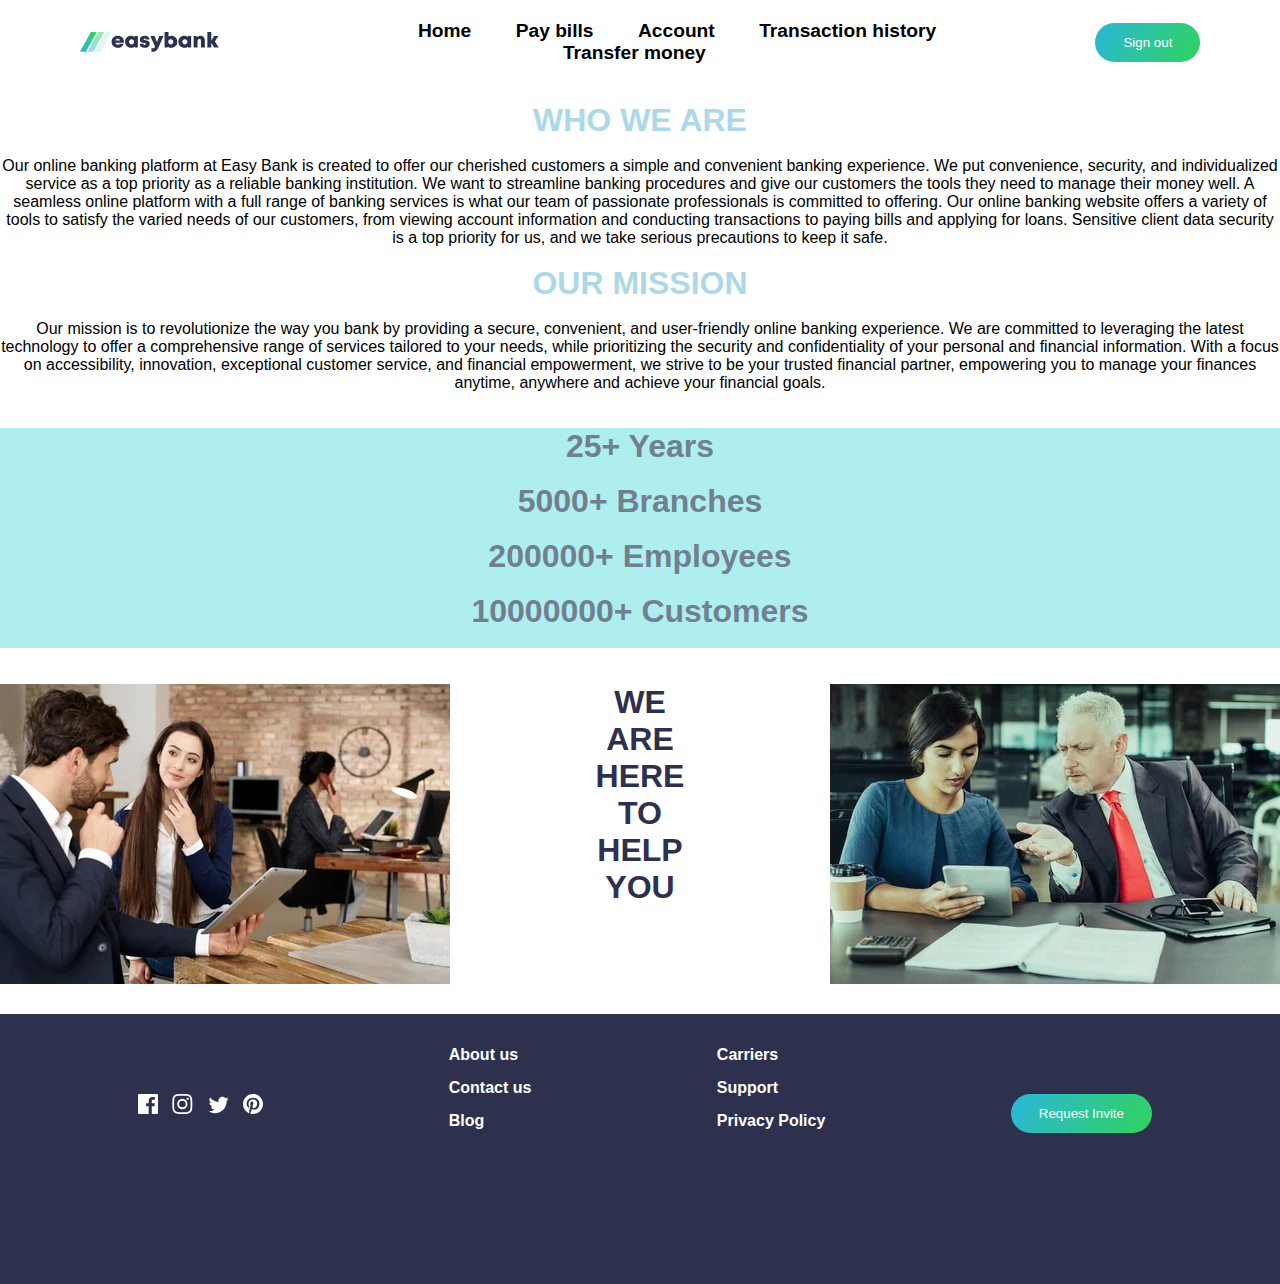
<file: About us.html>
<!DOCTYPE html>
<!-- saved from url=(0031)http://localhost/proj/about.php -->
<html lang="en"><head><meta http-equiv="Content-Type" content="text/html; charset=UTF-8">
    
    <meta http-equiv="X-UA-Compatible" content="IE=edge">
    <meta name="viewport" content="width=device-width, initial-scale=1.0">
    <link rel="stylesheet" href="./About us_files/style2.css">
    <title>Easybank</title>
  </head>
  <body>
    <nav class="nav-bar">
      <img src="./About us_files/logo.svg" alt="">
      <div class="nav-items">
        <a href="http://localhost/proj/about.php#">Home</a>
        <a href="http://localhost/proj/about.php#">Pay bills</a>
        <a href="http://localhost/proj/about.php#">Account</a>
		<a href="http://localhost/proj/about.php#">Transaction history</a>
         <div class="dropdown">
      <button class="dropbtn">Transfer money</button>
      <div class="dropdown-content">
        <a href="http://localhost/proj/about.php#">Own Account Transfer</a>
        <a href="http://localhost/proj/about.php#">Third Party Transfer</a>
      </div>
    </div>
    
  </div>
  <a href="http://localhost/proj/signout.php"><button style="padding: 12px 28px; border: none; outline-width: 0; color: white; border-radius: 24px; cursor: pointer;  font-weight: 400; background-image: linear-gradient(120deg,hsl(192, 70%, 51%),hsl(136, 65%, 51%));">Sign out</button></a>
    </nav>
    <br>
    <h1 class="head1">WHO WE ARE</h1>
    <br>
    <p></p><center>Our online banking platform at Easy Bank is created to offer our cherished customers a simple and convenient banking experience. 
      We put convenience, security, and individualized service as a top priority as a reliable banking institution. 
      We want to streamline banking procedures and give our customers the tools they need to manage their money well.
      A seamless online platform with a full range of banking services is what our team of passionate professionals is committed to offering. 
      Our online banking website offers a variety of tools to satisfy the varied needs of our customers, from viewing account information 
      and conducting transactions to paying bills and applying for loans. Sensitive client data security is a top priority for us, 
      and we take serious precautions to keep it safe.</center><p></p>
      <br>
    <h1 class="head2">OUR MISSION</h1>
    <br>
    <p></p><center>Our mission is to revolutionize the way you bank by providing a secure, convenient, and user-friendly online banking experience. 
       We are committed to leveraging the latest technology to offer a comprehensive range of services tailored to your needs,
       while prioritizing the security and confidentiality of your personal and financial information. With a focus on accessibility, 
       innovation, exceptional customer service, and financial empowerment, we strive to be your trusted financial partner, empowering 
       you to manage your finances anytime, anywhere and achieve your financial goals.<center><p></p>
       <br>
       <br> 
    <div class="background">
    <h1 class="head3">25+ Years</h1>
    <br>
    <h1 class="head4">5000+ Branches</h1>
    <br>
    <h1 class="head5">200000+ Employees</h1>
    <br>
    <h1 class="head6">10000000+ Customers</h1>
    <br>
    </div>
    <br>
    <br>
    <div class="image1">
    <img src="./About us_files/image1.jpg" alt="">
    </div>
    <div class="image2">
    <img src="./About us_files/image2.jpg" alt="">
    </div>   
    <h1 class="head7">WE<br>ARE<br> HERE<br> TO<br>HELP<br>YOU</h1>
<br>
<br>
<br>
<br>
<br>
<br>
    <footer class="footer">
      <div class="footer-container">
        <div class="social-container">
          <img src="./About us_files/icon-facebook.svg" alt="">
          <img src="./About us_files/icon-instagram.svg" alt="">
          <img src="./About us_files/icon-twitter.svg" alt="">
          <img src="./About us_files/icon-pinterest.svg" alt="">
        </div>
        <div class="menu">
          <a href="http://localhost/proj/about.php#">About us</a>
          <a href="http://localhost/proj/about.php#">Contact us</a>
          <a href="http://localhost/proj/about.php#">Blog</a>
        </div>
        <div class="menu">
          <a href="http://localhost/proj/about.php#">Carriers</a>
          <a href="http://localhost/proj/about.php#">Support</a>
          <a href="http://localhost/proj/about.php#">Privacy Policy</a>
        </div>
        <button>Request Invite</button>
      </div>
    </footer>
  
</center></center></body></html>
</file>
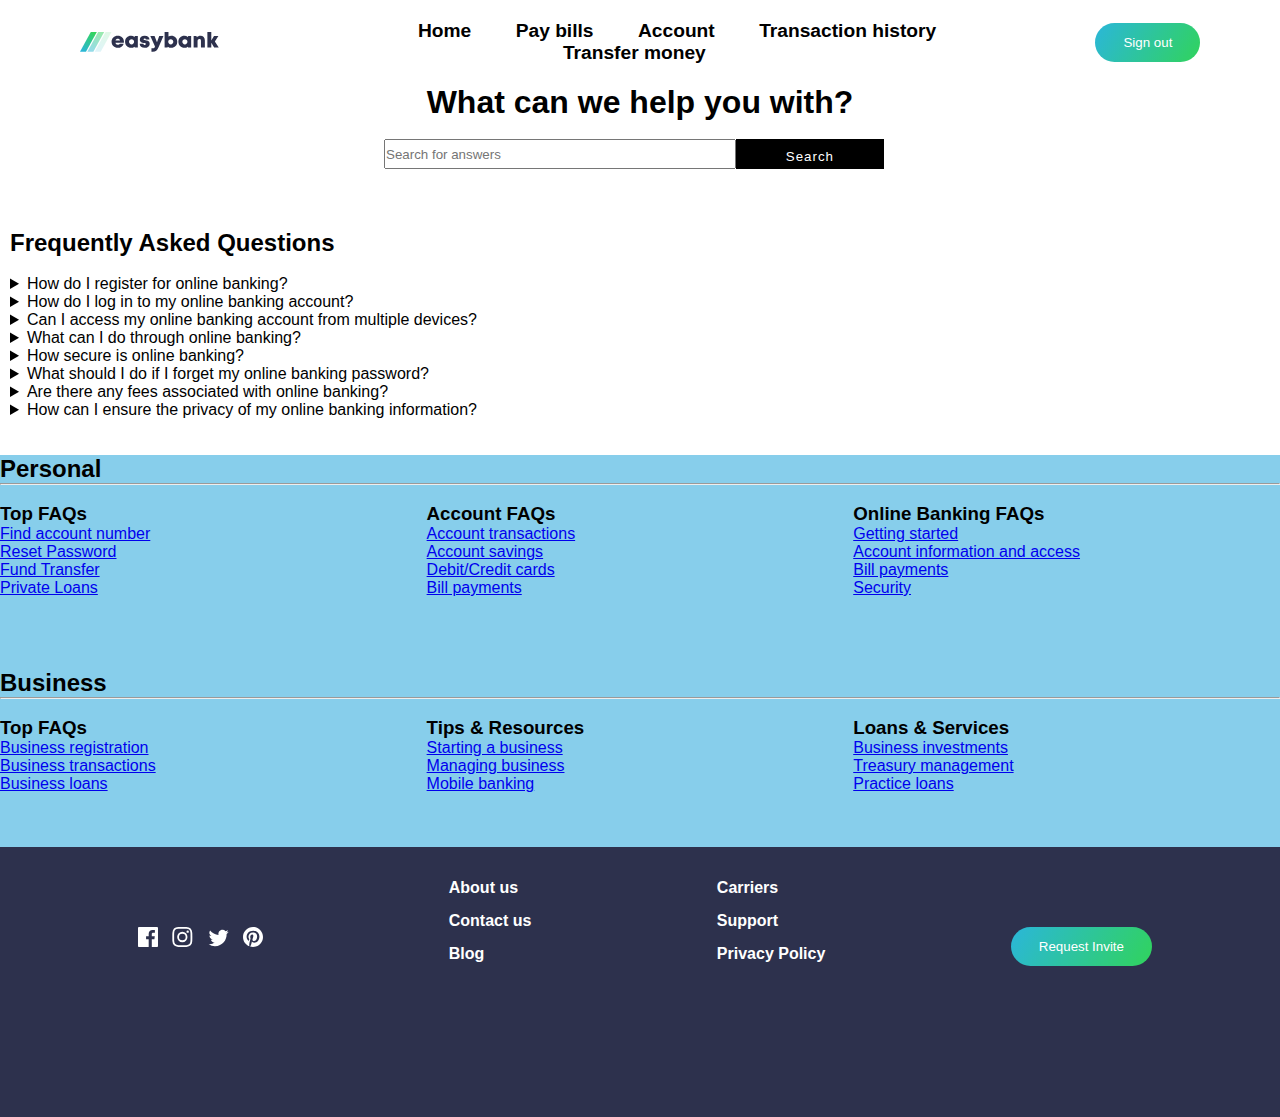
<file: FAQs.html>
<!DOCTYPE html>
<!-- saved from url=(0030)http://localhost/proj/faq.php# -->
<html lang="en"><head><meta http-equiv="Content-Type" content="text/html; charset=UTF-8">
    
    <meta http-equiv="X-UA-Compatible" content="IE=edge">
    <meta name="viewport" content="width=device-width, initial-scale=1.0">
    <link rel="stylesheet" href="./FAQs_files/style3.css">
    <title>Easybank</title>
  </head>
  <body>
    <nav class="nav-bar">
      <img src="./FAQs_files/logo.svg" alt="">
      <div class="nav-items">
        <a href="http://localhost/proj/faq.php#">Home</a>
        <a href="http://localhost/proj/faq.php#">Pay bills</a>
        <a href="http://localhost/proj/faq.php#">Account</a>
		<a href="http://localhost/proj/faq.php#">Transaction history</a>
         <div class="dropdown">
      <button class="dropbtn">Transfer money</button>
      <div class="dropdown-content">
        <a href="http://localhost/proj/faq.php#">Own Account Transfer</a>
        <a href="http://localhost/proj/faq.php#">Third Party Transfer</a>
      </div>
    </div>
    
  </div>
  <a href="http://localhost/proj/signout.php"><button style="padding: 12px 28px; border: none; outline-width: 0; color: white; border-radius: 24px; cursor: pointer;  font-weight: 400; background-image: linear-gradient(120deg,hsl(192, 70%, 51%),hsl(136, 65%, 51%));">Sign out</button></a>
    </nav>
    <h1 class="title1">What can we help you with?</h1>
    <br>
    <div class="searchbar">
        <form>
        <input type="text" placeholder="Search for answers">
        <button type="submit">Search</button>
        </form>
    </div>
   <h2 class="title2">Frequently Asked Questions</h2>
   <br>
   <details>
    <summary class="sub1">How do I register for online banking?</summary>
    <p id="para1">To register for online banking, visit our website and look for the "Register" or "Sign Up" option.
         You will need to provide your personal and account information, create a username and password, 
         and complete the verification process.</p>
   </details>
   <details>
   <summary class="sub2">How do I log in to my online banking account?</summary>
   <p id="para2">To log in to your online banking account, go to our website and click on the "Login" or "Sign In" button. 
    Enter your username and password in the provided fields and click "Submit." You may also be required to
    complete additional security steps, such as entering a one-time password or answering security questions.</p>
   </details>
   <details>
   <summary class="sub3">Can I access my online banking account from multiple devices?</summary>
   <p id="para3">Yes, you can access your online banking account from multiple devices such as your computer, smartphone,
     or tablet. Simply download our mobile banking app or visit our website from any supported device, and
      log in using your credentials.</p>
   </details>
   <details>
   <summary class="sub4">What can I do through online banking?</summary>
   <p id="para4">Our online banking platform offers a wide range of services, including:
    </p><ul class="list1">
        <li>Checking your account balances and transaction history</li>
        <li>Transferring funds between your accounts or to other bank accounts</li>
        <li>Paying bills online and setting up recurring payments</li>
        <li>Viewing and managing your eStatements</li>
        <li>Applying for new accounts, loans, or credit cards</li>
        <li>Managing and updating your personal information</li>
        <li>Contacting customer support for assistance</li>
   </ul>
   <p></p>
   </details>
   <details>
   <summary class="sub5">How secure is online banking?</summary>
   <p id="para5">We prioritize the security of your online banking experience. Our platform utilizes advanced encryption 
    technology to protect your personal and financial information. We also employ various security measures, such as multi-factor 
    authentication and monitoring systems, to safeguard your account from unauthorized access.</p>
   </details>
   <details>
   <summary class="sub6">What should I do if I forget my online banking password?</summary>
   <p id="para6">If you forget your online banking password, you can usually initiate a password reset process through our 
    website or mobile app. Follow the instructions provided, which may involve verifying your identity through security questions,
     a one-time password, or other means. Alternatively, you can contact our customer support team for assistance.</p>
   </details>
   <details>
   <summary class="sub7">Are there any fees associated with online banking?</summary>
   <p id="para7">Our online banking services may be subject to certain fees. These fees can vary depending on the type of account 
    or service you are using. We recommend reviewing our fee schedule or contacting our customer support team to inquire about 
    any applicable fees.</p>
   </details>
   <details>
   <summary class="sub8">How can I ensure the privacy of my online banking information?</summary>
   <p id="para8">To maintain the privacy of your online banking information, we recommend following these best practices:
    </p><ul class="list2">
        <li>Keep your login credentials (username and password) confidential and avoid sharing them with others.</li>
        <li>Regularly update your password and choose a strong, unique combination.</li>
        <li>Avoid accessing your online banking account on public or unsecured Wi-Fi networks.</li>
        <li>Monitor your account activity and report any suspicious transactions to our customer support team immediately.</li>
        <li>Install reliable antivirus software and keep it up to date on your devices.</li>
   </ul>
   <p></p>
   </details>
   <br>
   <br>
   <div class="background">
<h2>Personal</h2>
<hr>
<br>
<div class="title6">
    <div class="title3">
    <h3>Top FAQs</h3>
    
        <a href="http://localhost/proj/faq.php#">Find account number</a><br>
        <a href="http://localhost/proj/faq.php#">Reset Password</a><br>
        <a href="http://localhost/proj/faq.php#">Fund Transfer</a><br>
        <a href="http://localhost/proj/faq.php#">Private Loans</a><br>
   
   </div>
   <div class="title4">
   <h3>Account FAQs</h3>
  
        <a href="http://localhost/proj/faq.php#">Account transactions</a><br>
        <a href="http://localhost/proj/faq.php#">Account savings</a><br>
        <a href="http://localhost/proj/faq.php#">Debit/Credit cards</a><br>
        <a href="http://localhost/proj/faq.php#">Bill payments</a><br>
 
   </div>
   <div class="title5">
   <h3>Online Banking FAQs</h3>
   
        <a href="http://localhost/proj/faq.php#">Getting started</a><br>
        <a href="http://localhost/proj/faq.php#">Account information and access</a><br>
        <a href="http://localhost/proj/faq.php#">Bill payments</a><br>
        <a href="http://localhost/proj/faq.php#">Security</a><br>
 
   </div>
   </div>
   <br>
   <br>
   <br>
   <br>
   <h2>Business</h2>
   <hr>
   <br>
   <div class="title10">
    <div class="title7">
    <h3>Top FAQs</h3>
        <a href="http://localhost/proj/faq.php#">Business registration</a><br>
        <a href="http://localhost/proj/faq.php#">Business transactions</a><br>
        <a href="http://localhost/proj/faq.php#">Business loans</a><br>
   </div>
   <div class="title8">
   <h3>Tips &amp; Resources</h3>
        <a href="http://localhost/proj/faq.php#">Starting a business</a><br>
        <a href="http://localhost/proj/faq.php#">Managing business</a><br>
        <a href="http://localhost/proj/faq.php#">Mobile banking</a><br>
   </div>
   <div class="title9">
   <h3>Loans &amp; Services</h3>
        <a href="http://localhost/proj/faq.php#">Business investments</a><br>
        <a href="http://localhost/proj/faq.php#">Treasury management</a><br>
        <a href="http://localhost/proj/faq.php#">Practice loans</a><br>
   </div>
   </div>
   <br>
   <br>
   <br>
   </div>



   <footer class="footer">
      <div class="footer-container">
        <div class="social-container">
          <img src="./FAQs_files/icon-facebook.svg" alt="">
          <img src="./FAQs_files/icon-instagram.svg" alt="">
          <img src="./FAQs_files/icon-twitter.svg" alt="">
          <img src="./FAQs_files/icon-pinterest.svg" alt="">
        </div>
        <div class="menu">
          <a href="http://localhost/proj/faq.php#">About us</a>
          <a href="http://localhost/proj/faq.php#">Contact us</a>
          <a href="http://localhost/proj/faq.php#">Blog</a>
        </div>
        <div class="menu">
          <a href="http://localhost/proj/faq.php#">Carriers</a>
          <a href="http://localhost/proj/faq.php#">Support</a>
          <a href="http://localhost/proj/faq.php#">Privacy Policy</a>
        </div>
        <button>Request Invite</button>
      </div>
    </footer>
  

    </body></html>
</file>
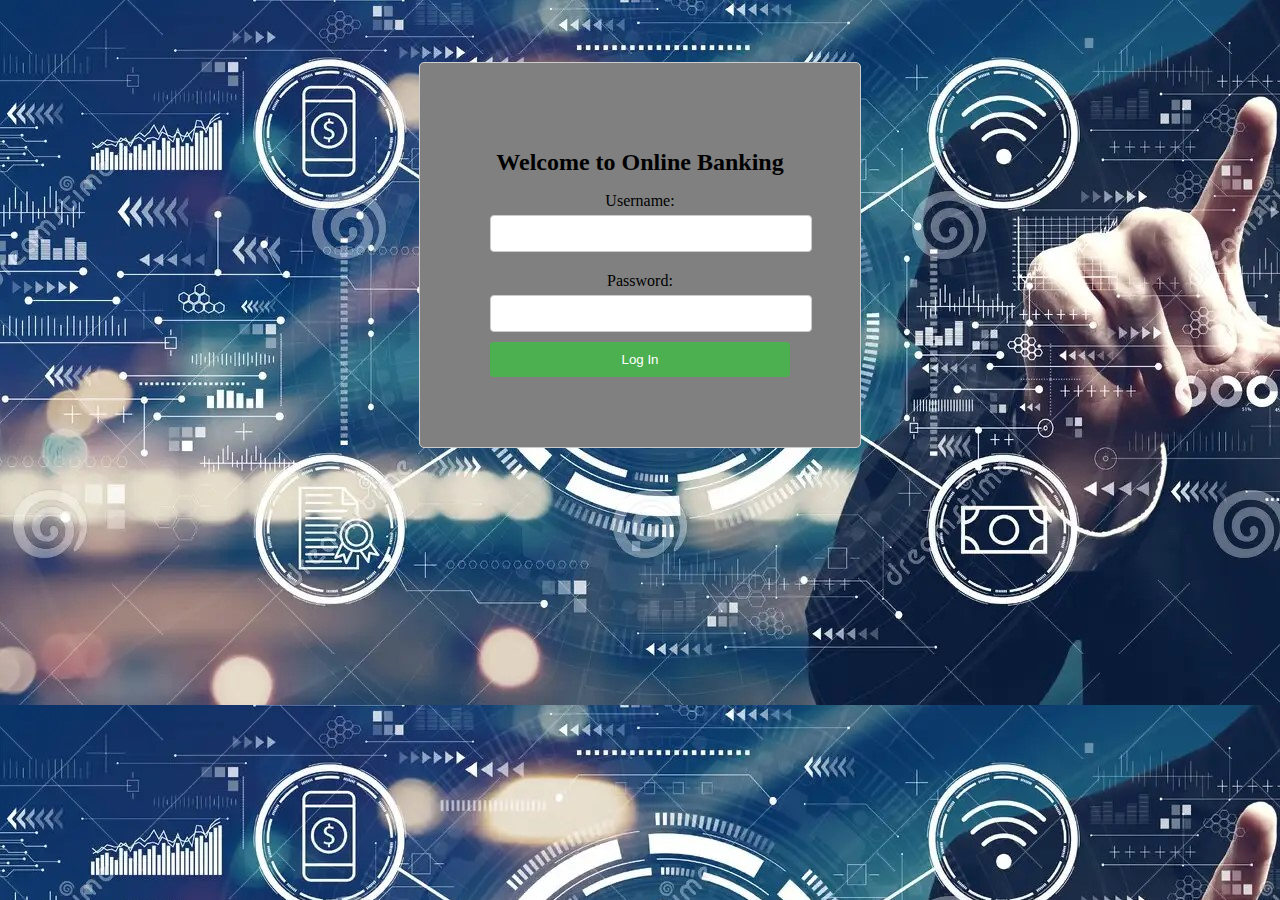
<file: loginform.html>
<!DOCTYPE html>
<html>
<head>
  <title>Banking Login</title>
  <link rel="stylesheet" type="text/css" href="loginstyles.css">
</head>
<body>
<br><br><br>
  <div class="container">
    <h1>Welcome to Online Banking</h1>
    <form action="login.php" method="post">
      <label for="username">Username:</label>
      <input type="text" id="username" name="username" required>

      <label for="password">Password:</label>
      <input type="password" id="password" name="passwrd" required>

      <input type="submit" value="Log In" name="login">
    </form>
  </div>
</body>
</html>
</file>
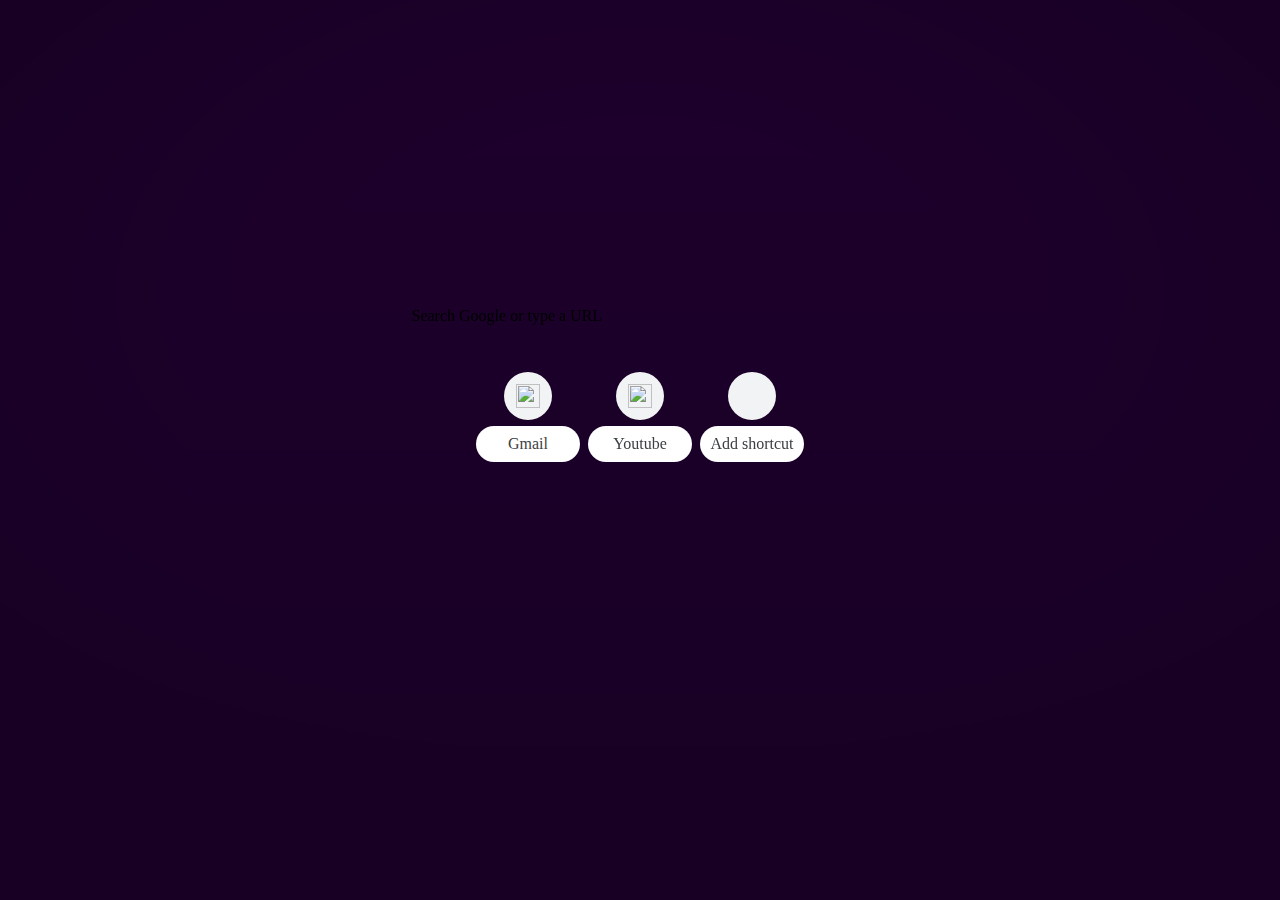
<file: New Tab.html>
<!DOCTYPE html>
<!-- saved from url=(0022)chrome://new-tab-page/ -->
<html dir="ltr" lang="en" class="focus-outline-visible" lazy-loaded="true"><head><meta http-equiv="Content-Type" content="text/html; charset=UTF-8">
    
    <title>New Tab</title>
    <style>
      body {
        background: #1E002D;
        margin: 0;
      }

      #backgroundImage {
        border: none;
        height: 100%;
        pointer-events: none;
        position: fixed;
        top: 0;
        visibility: hidden;
        width: 100%;
      }

      [show-background-image] #backgroundImage {
        visibility: visible;
      }
    </style>
  
<custom-style>
  <style is="custom-style">
    html {

      /* Material Design color palette for Google products */

      --google-red-100-rgb: 244, 199, 195;  /* #f4c7c3 */
      --google-red-100: rgb(var(--google-red-100-rgb));
      --google-red-300-rgb: 230, 124, 115;  /* #e67c73 */
      --google-red-300: rgb(var(--google-red-300-rgb));
      --google-red-500-rgb: 219, 68, 55;  /* #db4437 */
      --google-red-500: rgb(var(--google-red-500-rgb));
      --google-red-700-rgb: 197, 57, 41;  /* #c53929 */
      --google-red-700: rgb(var(--google-red-700-rgb));

      --google-blue-100-rgb: 198, 218, 252;  /* #c6dafc */
      --google-blue-100: rgb(var(--google-blue-100-rgb));
      --google-blue-300-rgb: 123, 170, 247;  /* #7baaf7 */
      --google-blue-300: rgb(var(--google-blue-300-rgb));
      --google-blue-500-rgb: 66, 133, 244;  /* #4285f4 */
      --google-blue-500: rgb(var(--google-blue-500-rgb));
      --google-blue-700-rgb: 51, 103, 214;  /* #3367d6 */
      --google-blue-700: rgb(var(--google-blue-700-rgb));

      --google-green-100-rgb: 183, 225, 205;  /* #b7e1cd */
      --google-green-100: rgb(var(--google-green-100-rgb));
      --google-green-300-rgb: 87, 187, 138;  /* #57bb8a */
      --google-green-300: rgb(var(--google-green-300-rgb));
      --google-green-500-rgb: 15, 157, 88;  /* #0f9d58 */
      --google-green-500: rgb(var(--google-green-500-rgb));
      --google-green-700-rgb: 11, 128, 67;  /* #0b8043 */
      --google-green-700: rgb(var(--google-green-700-rgb));

      --google-yellow-100-rgb: 252, 232, 178;  /* #fce8b2 */
      --google-yellow-100: rgb(var(--google-yellow-100-rgb));
      --google-yellow-300-rgb: 247, 203, 77;  /* #f7cb4d */
      --google-yellow-300: rgb(var(--google-yellow-300-rgb));
      --google-yellow-500-rgb: 244, 180, 0;  /* #f4b400 */
      --google-yellow-500: rgb(var(--google-yellow-500-rgb));
      --google-yellow-700-rgb: 240, 147, 0;  /* #f09300 */
      --google-yellow-700: rgb(var(--google-yellow-700-rgb));

      --google-grey-100-rgb: 245, 245, 245;  /* #f5f5f5 */
      --google-grey-100: rgb(var(--google-grey-100-rgb));
      --google-grey-300-rgb: 224, 224, 224;  /* #e0e0e0 */
      --google-grey-300: rgb(var(--google-grey-300-rgb));
      --google-grey-500-rgb: 158, 158, 158;  /* #9e9e9e */
      --google-grey-500: rgb(var(--google-grey-500-rgb));
      --google-grey-700-rgb: 97, 97, 97;  /* #616161 */
      --google-grey-700: rgb(var(--google-grey-700-rgb));

      /* Material Design color palette from online spec document */

      --paper-red-50: #ffebee;
      --paper-red-100: #ffcdd2;
      --paper-red-200: #ef9a9a;
      --paper-red-300: #e57373;
      --paper-red-400: #ef5350;
      --paper-red-500: #f44336;
      --paper-red-600: #e53935;
      --paper-red-700: #d32f2f;
      --paper-red-800: #c62828;
      --paper-red-900: #b71c1c;
      --paper-red-a100: #ff8a80;
      --paper-red-a200: #ff5252;
      --paper-red-a400: #ff1744;
      --paper-red-a700: #d50000;

      --paper-light-blue-50: #e1f5fe;
      --paper-light-blue-100: #b3e5fc;
      --paper-light-blue-200: #81d4fa;
      --paper-light-blue-300: #4fc3f7;
      --paper-light-blue-400: #29b6f6;
      --paper-light-blue-500: #03a9f4;
      --paper-light-blue-600: #039be5;
      --paper-light-blue-700: #0288d1;
      --paper-light-blue-800: #0277bd;
      --paper-light-blue-900: #01579b;
      --paper-light-blue-a100: #80d8ff;
      --paper-light-blue-a200: #40c4ff;
      --paper-light-blue-a400: #00b0ff;
      --paper-light-blue-a700: #0091ea;

      --paper-yellow-50: #fffde7;
      --paper-yellow-100: #fff9c4;
      --paper-yellow-200: #fff59d;
      --paper-yellow-300: #fff176;
      --paper-yellow-400: #ffee58;
      --paper-yellow-500: #ffeb3b;
      --paper-yellow-600: #fdd835;
      --paper-yellow-700: #fbc02d;
      --paper-yellow-800: #f9a825;
      --paper-yellow-900: #f57f17;
      --paper-yellow-a100: #ffff8d;
      --paper-yellow-a200: #ffff00;
      --paper-yellow-a400: #ffea00;
      --paper-yellow-a700: #ffd600;

      --paper-orange-50: #fff3e0;
      --paper-orange-100: #ffe0b2;
      --paper-orange-200: #ffcc80;
      --paper-orange-300: #ffb74d;
      --paper-orange-400: #ffa726;
      --paper-orange-500: #ff9800;
      --paper-orange-600: #fb8c00;
      --paper-orange-700: #f57c00;
      --paper-orange-800: #ef6c00;
      --paper-orange-900: #e65100;
      --paper-orange-a100: #ffd180;
      --paper-orange-a200: #ffab40;
      --paper-orange-a400: #ff9100;
      --paper-orange-a700: #ff6500;

      --paper-grey-50: #fafafa;
      --paper-grey-100: #f5f5f5;
      --paper-grey-200: #eeeeee;
      --paper-grey-300: #e0e0e0;
      --paper-grey-400: #bdbdbd;
      --paper-grey-500: #9e9e9e;
      --paper-grey-600: #757575;
      --paper-grey-700: #616161;
      --paper-grey-800: #424242;
      --paper-grey-900: #212121;

      --paper-blue-grey-50: #eceff1;
      --paper-blue-grey-100: #cfd8dc;
      --paper-blue-grey-200: #b0bec5;
      --paper-blue-grey-300: #90a4ae;
      --paper-blue-grey-400: #78909c;
      --paper-blue-grey-500: #607d8b;
      --paper-blue-grey-600: #546e7a;
      --paper-blue-grey-700: #455a64;
      --paper-blue-grey-800: #37474f;
      --paper-blue-grey-900: #263238;

      /* opacity for dark text on a light background */
      --dark-divider-opacity: 0.12;
      --dark-disabled-opacity: 0.38; /* or hint text or icon */
      --dark-secondary-opacity: 0.54;
      --dark-primary-opacity: 0.87;

      /* opacity for light text on a dark background */
      --light-divider-opacity: 0.12;
      --light-disabled-opacity: 0.3; /* or hint text or icon */
      --light-secondary-opacity: 0.7;
      --light-primary-opacity: 1.0;

    }

  </style>
</custom-style>

<custom-style>
  <style>
html{--google-blue-50-rgb:232,240,254;--google-blue-50:rgb(var(--google-blue-50-rgb));--google-blue-100-rgb:210,227,252;--google-blue-100:rgb(var(--google-blue-100-rgb));--google-blue-200-rgb:174,203,250;--google-blue-200:rgb(var(--google-blue-200-rgb));--google-blue-300-rgb:138,180,248;--google-blue-300:rgb(var(--google-blue-300-rgb));--google-blue-400-rgb:102,157,246;--google-blue-400:rgb(var(--google-blue-400-rgb));--google-blue-500-rgb:66,133,244;--google-blue-500:rgb(var(--google-blue-500-rgb));--google-blue-600-rgb:26,115,232;--google-blue-600:rgb(var(--google-blue-600-rgb));--google-blue-700-rgb:25,103,210;--google-blue-700:rgb(var(--google-blue-700-rgb));--google-blue-800-rgb:24,90,188;--google-blue-800:rgb(var(--google-blue-800-rgb));--google-blue-900-rgb:23,78,166;--google-blue-900:rgb(var(--google-blue-900-rgb));--google-green-50-rgb:230,244,234;--google-green-50:rgb(var(--google-green-50-rgb));--google-green-200-rgb:168,218,181;--google-green-200:rgb(var(--google-green-200-rgb));--google-green-300-rgb:129,201,149;--google-green-300:rgb(var(--google-green-300-rgb));--google-green-400-rgb:91,185,116;--google-green-400:rgb(var(--google-green-400-rgb));--google-green-500-rgb:52,168,83;--google-green-500:rgb(var(--google-green-500-rgb));--google-green-600-rgb:30,142,62;--google-green-600:rgb(var(--google-green-600-rgb));--google-green-700-rgb:24,128,56;--google-green-700:rgb(var(--google-green-700-rgb));--google-green-800-rgb:19,115,51;--google-green-800:rgb(var(--google-green-800-rgb));--google-green-900-rgb:13,101,45;--google-green-900:rgb(var(--google-green-900-rgb));--google-grey-50-rgb:248,249,250;--google-grey-50:rgb(var(--google-grey-50-rgb));--google-grey-100-rgb:241,243,244;--google-grey-100:rgb(var(--google-grey-100-rgb));--google-grey-200-rgb:232,234,237;--google-grey-200:rgb(var(--google-grey-200-rgb));--google-grey-300-rgb:218,220,224;--google-grey-300:rgb(var(--google-grey-300-rgb));--google-grey-400-rgb:189,193,198;--google-grey-400:rgb(var(--google-grey-400-rgb));--google-grey-500-rgb:154,160,166;--google-grey-500:rgb(var(--google-grey-500-rgb));--google-grey-600-rgb:128,134,139;--google-grey-600:rgb(var(--google-grey-600-rgb));--google-grey-700-rgb:95,99,104;--google-grey-700:rgb(var(--google-grey-700-rgb));--google-grey-800-rgb:60,64,67;--google-grey-800:rgb(var(--google-grey-800-rgb));--google-grey-900-rgb:32,33,36;--google-grey-900:rgb(var(--google-grey-900-rgb));--google-grey-900-white-4-percent:#292a2d;--google-purple-200-rgb:215,174,251;--google-purple-200:rgb(var(--google-purple-200-rgb));--google-purple-900-rgb:104,29,168;--google-purple-900:rgb(var(--google-purple-900-rgb));--google-red-300-rgb:242,139,130;--google-red-300:rgb(var(--google-red-300-rgb));--google-red-500-rgb:234,67,53;--google-red-500:rgb(var(--google-red-500-rgb));--google-red-600-rgb:217,48,37;--google-red-600:rgb(var(--google-red-600-rgb));--google-yellow-50-rgb:254,247,224;--google-yellow-50:rgb(var(--google-yellow-50-rgb));--google-yellow-200-rgb:253,226,147;--google-yellow-200:rgb(var(--google-yellow-200-rgb));--google-yellow-300-rgb:253,214,51;--google-yellow-300:rgb(var(--google-yellow-300-rgb));--google-yellow-400-rgb:252,201,52;--google-yellow-400:rgb(var(--google-yellow-400-rgb));--google-yellow-500-rgb:251,188,4;--google-yellow-500:rgb(var(--google-yellow-500-rgb));--cr-primary-text-color:var(--google-grey-900);--cr-secondary-text-color:var(--google-grey-700);--cr-card-background-color:white;--cr-card-shadow-color-rgb:var(--google-grey-800-rgb);--cr-elevation-1:rgba(var(--cr-card-shadow-color-rgb), .3) 0 1px 2px 0,rgba(var(--cr-card-shadow-color-rgb), .15) 0 1px 3px 1px;--cr-elevation-2:rgba(var(--cr-card-shadow-color-rgb), .3) 0 1px 2px 0,rgba(var(--cr-card-shadow-color-rgb), .15) 0 2px 6px 2px;--cr-elevation-3:rgba(var(--cr-card-shadow-color-rgb), .3) 0 1px 3px 0,rgba(var(--cr-card-shadow-color-rgb), .15) 0 4px 8px 3px;--cr-elevation-4:rgba(var(--cr-card-shadow-color-rgb), .3) 0 2px 3px 0,rgba(var(--cr-card-shadow-color-rgb), .15) 0 6px 10px 4px;--cr-elevation-5:rgba(var(--cr-card-shadow-color-rgb), .3) 0 4px 4px 0,rgba(var(--cr-card-shadow-color-rgb), .15) 0 8px 12px 6px;--cr-card-shadow:var(--cr-elevation-2);--cr-checked-color:var(--google-blue-600);--cr-focused-item-color:var(--google-grey-300);--cr-form-field-label-color:var(--google-grey-700);--cr-hairline-rgb:0,0,0;--cr-iph-anchor-highlight-color:rgba(var(--google-blue-600-rgb), 0.1);--cr-link-color:var(--google-blue-700);--cr-menu-background-color:white;--cr-menu-background-focus-color:var(--google-grey-400);--cr-menu-shadow:0 2px 6px var(--paper-grey-500);--cr-separator-color:rgba(0, 0, 0, .06);--cr-title-text-color:rgb(90, 90, 90);--cr-toolbar-background-color:white;--cr-hover-background-color:rgba(var(--google-grey-900-rgb), .1);--cr-active-background-color:rgba(var(--google-grey-900-rgb), .16);--cr-focus-outline-color:rgba(var(--google-blue-600-rgb), .4)}@media (prefers-color-scheme:dark){html{--cr-primary-text-color:var(--google-grey-200);--cr-secondary-text-color:var(--google-grey-500);--cr-card-background-color:var(--google-grey-900-white-4-percent);--cr-card-shadow-color-rgb:0,0,0;--cr-checked-color:var(--google-blue-300);--cr-focused-item-color:var(--google-grey-800);--cr-form-field-label-color:var(--dark-secondary-color);--cr-hairline-rgb:255,255,255;--cr-iph-anchor-highlight-color:rgba(var(--google-grey-100-rgb), 0.1);--cr-link-color:var(--google-blue-300);--cr-menu-background-color:var(--google-grey-900);--cr-menu-background-focus-color:var(--google-grey-700);--cr-menu-background-sheen:rgba(255, 255, 255, .06);--cr-menu-shadow:rgba(0, 0, 0, .3) 0 1px 2px 0,rgba(0, 0, 0, .15) 0 3px 6px 2px;--cr-separator-color:rgba(255, 255, 255, .1);--cr-title-text-color:var(--cr-primary-text-color);--cr-toolbar-background-color:var(--google-grey-900-white-4-percent);--cr-hover-background-color:rgba(255, 255, 255, .1);--cr-active-background-color:rgba(var(--google-grey-200-rgb), .16);--cr-focus-outline-color:rgba(var(--google-blue-300-rgb), .4)}}@media (forced-colors:active){html{--cr-focus-outline-hcm:2px solid transparent;--cr-border-hcm:2px solid transparent}}html{--cr-button-edge-spacing:12px;--cr-button-height:32px;--cr-controlled-by-spacing:24px;--cr-default-input-max-width:264px;--cr-icon-ripple-size:36px;--cr-icon-ripple-padding:8px;--cr-icon-size:20px;--cr-icon-button-margin-start:16px;--cr-icon-ripple-margin:calc(var(--cr-icon-ripple-padding) * -1);--cr-section-min-height:48px;--cr-section-two-line-min-height:64px;--cr-section-padding:20px;--cr-section-vertical-padding:12px;--cr-section-indent-width:40px;--cr-section-indent-padding:calc(
      var(--cr-section-padding) + var(--cr-section-indent-width));--cr-section-vertical-margin:21px;--cr-centered-card-max-width:680px;--cr-centered-card-width-percentage:0.96;--cr-hairline:1px solid rgba(var(--cr-hairline-rgb), .14);--cr-separator-height:1px;--cr-separator-line:var(--cr-separator-height) solid var(--cr-separator-color);--cr-toolbar-overlay-animation-duration:150ms;--cr-toolbar-height:56px;--cr-container-shadow-height:6px;--cr-container-shadow-margin:calc(-1 * var(--cr-container-shadow-height));--cr-container-shadow-max-opacity:1;--cr-card-border-radius:8px;--cr-disabled-opacity:.38;--cr-form-field-bottom-spacing:16px;--cr-form-field-label-font-size:.625rem;--cr-form-field-label-height:1em;--cr-form-field-label-line-height:1}html[chrome-refresh-2023]{--cr-fallback-color-outline:rgb(116, 119, 117);--cr-fallback-color-primary:rgb(11, 87, 208);--cr-fallback-color-on-primary:rgb(255, 255, 255);--cr-fallback-color-primary-container:rgb(211, 227, 253);--cr-fallback-color-on-primary-container:rgb(4, 30, 73);--cr-fallback-color-secondary-container:rgb(194, 231, 255);--cr-fallback-color-on-secondary-container:rgb(0, 29, 53);--cr-fallback-color-neutral-container:rgb(242, 242, 242);--cr-fallback-color-surface:rgb(255, 255, 255);--cr-fallback-color-on-surface-rgb:31,31,31;--cr-fallback-color-on-surface:rgb(var(--cr-fallback-color-on-surface-rgb));--cr-fallback-color-surface-variant:rgb(225, 227, 225);--cr-fallback-color-on-surface-variant:rgb(68, 71, 70);--cr-fallback-color-tonal-outline:rgb(168, 199, 250);--cr-hover-background-color:var(--color-sys-state-hover,
      rgba(var(--cr-fallback-color-on-surface-rgb), .08));--cr-active-background-color:var(--color-sys-state-pressed,
      rgba(var(--cr-fallback-color-on-surface-rgb), .12));--cr-focus-outline-color:var(--color-sys-state-focus-ring,
      var(--cr-fallback-color-primary));--cr-primary-text-color:var(--color-primary-foreground,
      var(--cr-fallback-color-on-surface));--cr-secondary-text-color:var(--color-secondary-foreground,
      var(--cr-fallback-color-on-surface-variant));--cr-button-height:36px}@media (prefers-color-scheme:dark){html[chrome-refresh-2023]{--cr-fallback-color-outline:rgb(142, 145, 143);--cr-fallback-color-primary:rgb(168, 199, 250);--cr-fallback-color-on-primary:rgb(6, 46, 111);--cr-fallback-color-primary-container:rgb(8, 66, 160);--cr-fallback-color-on-primary-container:rgb(211, 227, 253);--cr-fallback-color-secondary-container:rgb(0, 74, 119);--cr-fallback-color-on-secondary-container:rgb(194, 231, 255);--cr-fallback-color-neutral-container:rgb(42, 42, 42);--cr-fallback-color-surface:rgb(26, 27, 30);--cr-fallback-color-on-surface-rgb:227,227,227;--cr-fallback-color-surface-variant:rgb(68, 71, 70);--cr-fallback-color-on-surface-variant:rgb(196, 199, 197);--cr-fallback-color-tonal-outline:rgb(0, 99, 155)}}
  </style>
</custom-style>

<iron-iconset-svg name="cr20" size="20" style="display: none;">
  <svg>
    <defs>
      
      <g id="block">
        <path fill-rule="evenodd" clip-rule="evenodd" d="M10 0C4.48 0 0 4.48 0 10C0 15.52 4.48 20 10 20C15.52 20 20 15.52 20 10C20 4.48 15.52 0 10 0ZM2 10C2 5.58 5.58 2 10 2C11.85 2 13.55 2.63 14.9 3.69L3.69 14.9C2.63 13.55 2 11.85 2 10ZM5.1 16.31C6.45 17.37 8.15 18 10 18C14.42 18 18 14.42 18 10C18 8.15 17.37 6.45 16.31 5.1L5.1 16.31Z">
        </path>
      </g>
      <g id="cloud-off">
        <path d="M16 18.125L13.875 16H5C3.88889 16 2.94444 15.6111 2.16667 14.8333C1.38889 14.0556 1 13.1111 1 12C1 10.9444 1.36111 10.0347 2.08333 9.27083C2.80556 8.50694 3.6875 8.09028 4.72917 8.02083C4.77083 7.86805 4.8125 7.72222 4.85417 7.58333C4.90972 7.44444 4.97222 7.30555 5.04167 7.16667L1.875 4L2.9375 2.9375L17.0625 17.0625L16 18.125ZM5 14.5H12.375L6.20833 8.33333C6.15278 8.51389 6.09722 8.70139 6.04167 8.89583C6 9.07639 5.95139 9.25694 5.89583 9.4375L4.83333 9.52083C4.16667 9.57639 3.61111 9.84028 3.16667 10.3125C2.72222 10.7708 2.5 11.3333 2.5 12C2.5 12.6944 2.74306 13.2847 3.22917 13.7708C3.71528 14.2569 4.30556 14.5 5 14.5ZM17.5 15.375L16.3958 14.2917C16.7153 14.125 16.9792 13.8819 17.1875 13.5625C17.3958 13.2431 17.5 12.8889 17.5 12.5C17.5 11.9444 17.3056 11.4722 16.9167 11.0833C16.5278 10.6944 16.0556 10.5 15.5 10.5H14.125L14 9.14583C13.9028 8.11806 13.4722 7.25694 12.7083 6.5625C11.9444 5.85417 11.0417 5.5 10 5.5C9.65278 5.5 9.31944 5.54167 9 5.625C8.69444 5.70833 8.39583 5.82639 8.10417 5.97917L7.02083 4.89583C7.46528 4.61806 7.93056 4.40278 8.41667 4.25C8.91667 4.08333 9.44444 4 10 4C11.4306 4 12.6736 4.48611 13.7292 5.45833C14.7847 6.41667 15.375 7.59722 15.5 9C16.4722 9 17.2986 9.34028 17.9792 10.0208C18.6597 10.7014 19 11.5278 19 12.5C19 13.0972 18.8611 13.6458 18.5833 14.1458C18.3194 14.6458 17.9583 15.0556 17.5 15.375Z">
        </path>
      </g>
      <g id="domain">
        <path d="M2,3 L2,17 L11.8267655,17 L13.7904799,17 L18,17 L18,7 L12,7 L12,3 L2,3 Z M8,13 L10,13 L10,15 L8,15 L8,13 Z M4,13 L6,13 L6,15 L4,15 L4,13 Z M8,9 L10,9 L10,11 L8,11 L8,9 Z M4,9 L6,9 L6,11 L4,11 L4,9 Z M12,9 L16,9 L16,15 L12,15 L12,9 Z M12,11 L14,11 L14,13 L12,13 L12,11 Z M8,5 L10,5 L10,7 L8,7 L8,5 Z M4,5 L6,5 L6,7 L4,7 L4,5 Z">
        </path>
      </g>
      <g id="kite">
        <path fill-rule="evenodd" clip-rule="evenodd" d="M4.6327 8.00094L10.3199 2L16 8.00094L10.1848 16.8673C10.0995 16.9873 10.0071 17.1074 9.90047 17.2199C9.42417 17.7225 8.79147 18 8.11611 18C7.44076 18 6.80806 17.7225 6.33175 17.2199C5.85545 16.7173 5.59242 16.0497 5.59242 15.3371C5.59242 14.977 5.46445 14.647 5.22275 14.3919C4.98104 14.1369 4.66825 14.0019 4.32701 14.0019H4V12.6667H4.32701C5.00237 12.6667 5.63507 12.9442 6.11137 13.4468C6.58768 13.9494 6.85071 14.617 6.85071 15.3296C6.85071 15.6896 6.97867 16.0197 7.22038 16.2747C7.46209 16.5298 7.77488 16.6648 8.11611 16.6648C8.45735 16.6648 8.77014 16.5223 9.01185 16.2747C9.02396 16.2601 9.03607 16.246 9.04808 16.2319C9.08541 16.1883 9.12176 16.1458 9.15403 16.0947L9.55213 15.4946L4.6327 8.00094ZM10.3199 13.9371L6.53802 8.17116L10.3199 4.1814L14.0963 8.17103L10.3199 13.9371Z">
        </path>
      </g>
      <g id="menu">
        <path d="M2 4h16v2H2zM2 9h16v2H2zM2 14h16v2H2z"></path>
      </g>
      
  </defs></svg>
</iron-iconset-svg>


<iron-iconset-svg name="cr" size="24" style="display: none;">
  <svg>
    <defs>
      
      <g id="account-child-invert" viewBox="0 0 48 48">
        <path d="M24 4c3.31 0 6 2.69 6 6s-2.69 6-6 6-6-2.69-6-6 2.69-6 6-6z"></path>
        <path fill="none" d="M0 0h48v48H0V0z"></path>
        <circle fill="none" cx="24" cy="26" r="4"></circle>
        <path d="M24 18c-6.16 0-13 3.12-13 7.23v11.54c0 2.32 2.19 4.33 5.2 5.63 2.32 1 5.12 1.59 7.8 1.59.66 0 1.33-.06 2-.14v-5.2c-.67.08-1.34.14-2 .14-2.63 0-5.39-.57-7.68-1.55.67-2.12 4.34-3.65 7.68-3.65.86 0 1.75.11 2.6.29 2.79.62 5.2 2.15 5.2 4.04v4.47c3.01-1.31 5.2-3.31 5.2-5.63V25.23C37 21.12 30.16 18 24 18zm0 12c-2.21 0-4-1.79-4-4s1.79-4 4-4 4 1.79 4 4-1.79 4-4 4z">
        </path>
      </g>
      <g id="add">
        <path d="M19 13h-6v6h-2v-6H5v-2h6V5h2v6h6v2z"></path>
      </g>
      <g id="arrow-back">
        <path d="M20 11H7.83l5.59-5.59L12 4l-8 8 8 8 1.41-1.41L7.83 13H20v-2z"></path>
      </g>
      <g id="arrow-drop-up">
        <path d="M7 14l5-5 5 5z">
      </path></g>
      <g id="arrow-drop-down">
        <path d="M7 10l5 5 5-5z"></path>
      </g>
      <g id="arrow-forward">
        <path d="M12 4l-1.41 1.41L16.17 11H4v2h12.17l-5.58 5.59L12 20l8-8z"></path>
      </g>
      <g id="arrow-right">
        <path d="M10 7l5 5-5 5z"></path>
      </g>
      
      <g id="cancel">
        <path d="M12 2C6.47 2 2 6.47 2 12s4.47 10 10 10 10-4.47 10-10S17.53 2 12 2zm5 13.59L15.59 17 12 13.41 8.41 17 7 15.59 10.59 12 7 8.41 8.41 7 12 10.59 15.59 7 17 8.41 13.41 12 17 15.59z">
        </path>
      </g>
      <g id="check">
        <path d="M9 16.17L4.83 12l-1.42 1.41L9 19 21 7l-1.41-1.41z"></path>
      </g>
      <g id="check-circle">
        <path d="M12 2C6.48 2 2 6.48 2 12s4.48 10 10 10 10-4.48 10-10S17.52 2 12 2zm-2 15l-5-5 1.41-1.41L10 14.17l7.59-7.59L19 8l-9 9z">
        </path>
      </g>
      <g id="chevron-left">
        <path d="M15.41 7.41L14 6l-6 6 6 6 1.41-1.41L10.83 12z"></path>
      </g>
      <g id="chevron-right">
        <path d="M10 6L8.59 7.41 13.17 12l-4.58 4.59L10 18l6-6z"></path>
      </g>
      <g id="clear">
        <path d="M19 6.41L17.59 5 12 10.59 6.41 5 5 6.41 10.59 12 5 17.59 6.41 19 12 13.41 17.59 19 19 17.59 13.41 12z">
        </path>
      </g>
      <g id="close">
        <path d="M19 6.41L17.59 5 12 10.59 6.41 5 5 6.41 10.59 12 5 17.59 6.41 19 12 13.41 17.59 19 19 17.59 13.41 12z">
        </path>
      </g>
      <g id="computer">
        <path d="M20 18c1.1 0 1.99-.9 1.99-2L22 6c0-1.1-.9-2-2-2H4c-1.1 0-2 .9-2 2v10c0 1.1.9 2 2 2H0v2h24v-2h-4zM4 6h16v10H4V6z">
        </path>
      </g>
      <g id="create">
        <path d="M3 17.25V21h3.75L17.81 9.94l-3.75-3.75L3 17.25zM20.71 7.04c.39-.39.39-1.02 0-1.41l-2.34-2.34c-.39-.39-1.02-.39-1.41 0l-1.83 1.83 3.75 3.75 1.83-1.83z">
        </path>
      </g>
      <g id="delete">
        <path d="M6 19c0 1.1.9 2 2 2h8c1.1 0 2-.9 2-2V7H6v12zM19 4h-3.5l-1-1h-5l-1 1H5v2h14V4z"></path>
      </g>
      <g id="domain">
        <path d="M12 7V3H2v18h20V7H12zM6 19H4v-2h2v2zm0-4H4v-2h2v2zm0-4H4V9h2v2zm0-4H4V5h2v2zm4 12H8v-2h2v2zm0-4H8v-2h2v2zm0-4H8V9h2v2zm0-4H8V5h2v2zm10 12h-8v-2h2v-2h-2v-2h2v-2h-2V9h8v10zm-2-8h-2v2h2v-2zm0 4h-2v2h2v-2z">
        </path>
      </g>
      <g id="error">
        <path d="M12 2C6.48 2 2 6.48 2 12s4.48 10 10 10 10-4.48 10-10S17.52 2 12 2zm1 15h-2v-2h2v2zm0-4h-2V7h2v6z">
        </path>
      </g>
      <g id="error-outline">
        <path d="M11 15h2v2h-2zm0-8h2v6h-2zm.99-5C6.47 2 2 6.48 2 12s4.47 10 9.99 10C17.52 22 22 17.52 22 12S17.52 2 11.99 2zM12 20c-4.42 0-8-3.58-8-8s3.58-8 8-8 8 3.58 8 8-3.58 8-8 8z">
        </path>
      </g>
      <g id="expand-less">
        <path d="M12 8l-6 6 1.41 1.41L12 10.83l4.59 4.58L18 14z"></path>
      </g>
      <g id="expand-more">
        <path d="M16.59 8.59L12 13.17 7.41 8.59 6 10l6 6 6-6z"></path>
      </g>
      <g id="extension">
        <path d="M20.5 11H19V7c0-1.1-.9-2-2-2h-4V3.5C13 2.12 11.88 1 10.5 1S8 2.12 8 3.5V5H4c-1.1 0-1.99.9-1.99 2v3.8H3.5c1.49 0 2.7 1.21 2.7 2.7s-1.21 2.7-2.7 2.7H2V20c0 1.1.9 2 2 2h3.8v-1.5c0-1.49 1.21-2.7 2.7-2.7 1.49 0 2.7 1.21 2.7 2.7V22H17c1.1 0 2-.9 2-2v-4h1.5c1.38 0 2.5-1.12 2.5-2.5S21.88 11 20.5 11z">
        </path>
      </g>
      <g id="file-download">
        <path d="M19 9h-4V3H9v6H5l7 7 7-7zM5 18v2h14v-2H5z"></path>
      </g>
      
      <g id="fullscreen">
        <path d="M7 14H5v5h5v-2H7v-3zm-2-4h2V7h3V5H5v5zm12 7h-3v2h5v-5h-2v3zM14 5v2h3v3h2V5h-5z"></path>
      </g>
      <g id="group">
        <path d="M16 11c1.66 0 2.99-1.34 2.99-3S17.66 5 16 5c-1.66 0-3 1.34-3 3s1.34 3 3 3zm-8 0c1.66 0 2.99-1.34 2.99-3S9.66 5 8 5C6.34 5 5 6.34 5 8s1.34 3 3 3zm0 2c-2.33 0-7 1.17-7 3.5V19h14v-2.5c0-2.33-4.67-3.5-7-3.5zm8 0c-.29 0-.62.02-.97.05 1.16.84 1.97 1.97 1.97 3.45V19h6v-2.5c0-2.33-4.67-3.5-7-3.5z">
        </path>
      </g>
      <g id="help-outline">
        <path d="M11 18h2v-2h-2v2zm1-16C6.48 2 2 6.48 2 12s4.48 10 10 10 10-4.48 10-10S17.52 2 12 2zm0 18c-4.41 0-8-3.59-8-8s3.59-8 8-8 8 3.59 8 8-3.59 8-8 8zm0-14c-2.21 0-4 1.79-4 4h2c0-1.1.9-2 2-2s2 .9 2 2c0 2-3 1.75-3 5h2c0-2.25 3-2.5 3-5 0-2.21-1.79-4-4-4z">
        </path>
      </g>
      <g id="info">
        <path d="M12 2C6.48 2 2 6.48 2 12s4.48 10 10 10 10-4.48 10-10S17.52 2 12 2zm1 15h-2v-6h2v6zm0-8h-2V7h2v2z">
        </path>
      </g>
      <g id="info-outline">
        <path d="M11 17h2v-6h-2v6zm1-15C6.48 2 2 6.48 2 12s4.48 10 10 10 10-4.48 10-10S17.52 2 12 2zm0 18c-4.41 0-8-3.59-8-8s3.59-8 8-8 8 3.59 8 8-3.59 8-8 8zM11 9h2V7h-2v2z">
        </path>
      </g>
      <g id="insert-drive-file">
        <path d="M6 2c-1.1 0-1.99.9-1.99 2L4 20c0 1.1.89 2 1.99 2H18c1.1 0 2-.9 2-2V8l-6-6H6zm7 7V3.5L18.5 9H13z">
        </path>
      </g>
      <g id="location-on">
        <path d="M12 2C8.13 2 5 5.13 5 9c0 5.25 7 13 7 13s7-7.75 7-13c0-3.87-3.13-7-7-7zm0 9.5c-1.38 0-2.5-1.12-2.5-2.5s1.12-2.5 2.5-2.5 2.5 1.12 2.5 2.5-1.12 2.5-2.5 2.5z">
        </path>
      </g>
      <g id="mic">
        <path d="M12 14c1.66 0 2.99-1.34 2.99-3L15 5c0-1.66-1.34-3-3-3S9 3.34 9 5v6c0 1.66 1.34 3 3 3zm5.3-3c0 3-2.54 5.1-5.3 5.1S6.7 14 6.7 11H5c0 3.41 2.72 6.23 6 6.72V21h2v-3.28c3.28-.48 6-3.3 6-6.72h-1.7z">
        </path>
      </g>
      <g id="more-vert">
        <path d="M12 8c1.1 0 2-.9 2-2s-.9-2-2-2-2 .9-2 2 .9 2 2 2zm0 2c-1.1 0-2 .9-2 2s.9 2 2 2 2-.9 2-2-.9-2-2-2zm0 6c-1.1 0-2 .9-2 2s.9 2 2 2 2-.9 2-2-.9-2-2-2z">
        </path>
      </g>
      <g id="open-in-new">
        <path d="M19 19H5V5h7V3H5c-1.11 0-2 .9-2 2v14c0 1.1.89 2 2 2h14c1.1 0 2-.9 2-2v-7h-2v7zM14 3v2h3.59l-9.83 9.83 1.41 1.41L19 6.41V10h2V3h-7z">
        </path>
      </g>
      <g id="person">
        <path d="M12 12c2.21 0 4-1.79 4-4s-1.79-4-4-4-4 1.79-4 4 1.79 4 4 4zm0 2c-2.67 0-8 1.34-8 4v2h16v-2c0-2.66-5.33-4-8-4z">
        </path>
      </g>
      <g id="phonelink"><path d="M4 6h18V4H4c-1.1 0-2 .9-2 2v11H0v3h14v-3H4V6zm19 2h-6c-.55 0-1 .45-1 1v10c0 .55.45 1 1 1h6c.55 0 1-.45 1-1V9c0-.55-.45-1-1-1zm-1 9h-4v-7h4v7z"></path></g>
      <g id="print">
        <path d="M19 8H5c-1.66 0-3 1.34-3 3v6h4v4h12v-4h4v-6c0-1.66-1.34-3-3-3zm-3 11H8v-5h8v5zm3-7c-.55 0-1-.45-1-1s.45-1 1-1 1 .45 1 1-.45 1-1 1zm-1-9H6v4h12V3z">
        </path>
      </g>
      <g id="schedule"><path d="M11.99 2C6.47 2 2 6.48 2 12s4.47 10 9.99 10C17.52 22 22 17.52 22 12S17.52 2 11.99 2zM12 20c-4.42 0-8-3.58-8-8s3.58-8 8-8 8 3.58 8 8-3.58 8-8 8zm.5-13H11v6l5.25 3.15.75-1.23-4.5-2.67z"></path></g>
      <g id="search">
        <path d="M15.5 14h-.79l-.28-.27C15.41 12.59 16 11.11 16 9.5 16 5.91 13.09 3 9.5 3S3 5.91 3 9.5 5.91 16 9.5 16c1.61 0 3.09-.59 4.23-1.57l.27.28v.79l5 4.99L20.49 19l-4.99-5zm-6 0C7.01 14 5 11.99 5 9.5S7.01 5 9.5 5 14 7.01 14 9.5 11.99 14 9.5 14z">
        </path>
      </g>
      <g id="security">
        <path d="M12 1L3 5v6c0 5.55 3.84 10.74 9 12 5.16-1.26 9-6.45 9-12V5l-9-4zm0 10.99h7c-.53 4.12-3.28 7.79-7 8.94V12H5V6.3l7-3.11v8.8z">
        </path>
      </g>
      
      
      <g id="settings_icon">
        <path d="M19.43 12.98c.04-.32.07-.64.07-.98s-.03-.66-.07-.98l2.11-1.65c.19-.15.24-.42.12-.64l-2-3.46c-.12-.22-.39-.3-.61-.22l-2.49 1c-.52-.4-1.08-.73-1.69-.98l-.38-2.65C14.46 2.18 14.25 2 14 2h-4c-.25 0-.46.18-.49.42l-.38 2.65c-.61.25-1.17.59-1.69.98l-2.49-1c-.23-.09-.49 0-.61.22l-2 3.46c-.13.22-.07.49.12.64l2.11 1.65c-.04.32-.07.65-.07.98s.03.66.07.98l-2.11 1.65c-.19.15-.24.42-.12.64l2 3.46c.12.22.39.3.61.22l2.49-1c.52.4 1.08.73 1.69.98l.38 2.65c.03.24.24.42.49.42h4c.25 0 .46-.18.49-.42l.38-2.65c.61-.25 1.17-.59 1.69-.98l2.49 1c.23.09.49 0 .61-.22l2-3.46c.12-.22.07-.49-.12-.64l-2.11-1.65zM12 15.5c-1.93 0-3.5-1.57-3.5-3.5s1.57-3.5 3.5-3.5 3.5 1.57 3.5 3.5-1.57 3.5-3.5 3.5z">
        </path>
      </g>
      <g id="star">
        <path d="M12 17.27L18.18 21l-1.64-7.03L22 9.24l-7.19-.61L12 2 9.19 8.63 2 9.24l5.46 4.73L5.82 21z"></path>
      </g>
      <g id="sync">
        <path d="M12 4V1L8 5l4 4V6c3.31 0 6 2.69 6 6 0 1.01-.25 1.97-.7 2.8l1.46 1.46C19.54 15.03 20 13.57 20 12c0-4.42-3.58-8-8-8zm0 14c-3.31 0-6-2.69-6-6 0-1.01.25-1.97.7-2.8L5.24 7.74C4.46 8.97 4 10.43 4 12c0 4.42 3.58 8 8 8v3l4-4-4-4v3z">
        </path>
      </g>
      <g id="videocam">
        <path d="M17 10.5V7c0-.55-.45-1-1-1H4c-.55 0-1 .45-1 1v10c0 .55.45 1 1 1h12c.55 0 1-.45 1-1v-3.5l4 4v-11l-4 4z">
        </path>
      </g>
      <g id="warning">
        <path d="M1 21h22L12 2 1 21zm12-3h-2v-2h2v2zm0-4h-2v-4h2v4z"></path>
      </g>
    </defs>
  </svg>
</iron-iconset-svg>
<iron-iconset-svg name="iph" size="24" style="display: none;">
  <svg>
    <defs>
      
      <g id="celebration">
        <path fill="none" d="M0 0h20v20H0z"></path>
        <path fill-rule="evenodd" d="m2 22 14-5-9-9-5 14Zm10.35-5.82L5.3 18.7l2.52-7.05 4.53 4.53ZM14.53 12.53l5.59-5.59a1.25 1.25 0 0 1 1.77 0l.59.59 1.06-1.06-.59-.59a2.758 2.758 0 0 0-3.89 0l-5.59 5.59 1.06 1.06ZM10.06 6.88l-.59.59 1.06 1.06.59-.59a2.758 2.758 0 0 0 0-3.89l-.59-.59-1.06 1.07.59.59c.48.48.48 1.28 0 1.76ZM17.06 11.88l-1.59 1.59 1.06 1.06 1.59-1.59a1.25 1.25 0 0 1 1.77 0l1.61 1.61 1.06-1.06-1.61-1.61a2.758 2.758 0 0 0-3.89 0ZM15.06 5.88l-3.59 3.59 1.06 1.06 3.59-3.59a2.758 2.758 0 0 0 0-3.89l-1.59-1.59-1.06 1.06 1.59 1.59c.48.49.48 1.29 0 1.77Z">
        </path>
      </g>
      <g id="lightbulb_outline">
        <path fill="none" d="M0 0h24v24H0z"></path>
        <path d="M9 21c0 .55.45 1 1 1h4c.55 0 1-.45 1-1v-1H9v1zm3-19C8.14 2 5 5.14 5 9c0 2.38 1.19 4.47 3 5.74V17c0 .55.45 1 1 1h6c.55 0 1-.45 1-1v-2.26c1.81-1.27 3-3.36 3-5.74 0-3.86-3.14-7-7-7zm2 11.7V16h-4v-2.3C8.48 12.63 7 11.53 7 9c0-2.76 2.24-5 5-5s5 2.24 5 5c0 2.49-1.51 3.65-3 4.7z">
        </path>
      </g>
    </defs>
  </svg>
</iron-iconset-svg>

<custom-style>
  <style>
html{--annotation-background-color:var(--google-green-50);--annotation-text-color:var(--google-green-600);--border-color:var(--google-grey-300);--entity-image-background-color:var(--google-grey-50);--grey-fill-color:var(--google-grey-100);--icon-color:var(--google-grey-600);--url-color:var(--google-blue-600);--side-panel-url-color:var(--google-grey-700)}@media (prefers-color-scheme:dark){html{--annotation-background-color:var(--google-green-300);--annotation-text-color:var(--google-grey-900);--border-color:var(--google-grey-700);--entity-image-background-color:var(--google-grey-800);--grey-fill-color:var(--google-grey-700);--icon-color:white;--url-color:var(--google-blue-300);--side-panel-url-color:var(--google-grey-500)}}html{--card-max-width:960px;--card-min-width:550px;--card-padding-between:16px;--card-padding-side:24px;--first-card-padding-top:24px;--cluster-max-width:var(--card-max-width);--cluster-min-width:var(--card-min-width);--cluster-padding-horizontal:var(--card-padding-side);--cluster-padding-vertical:var(--card-padding-between);--favicon-margin:16px;--favicon-size:16px;--first-cluster-padding-top:var(--first-card-padding-top);--pill-height:34px;--pill-padding-icon:12px;--pill-padding-text:16px;--top-visit-favicon-size:24px}
  </style>
</custom-style>
<dom-module id="paper-spinner-styles">
  <template></template>
</dom-module></head>
  <body show-background-image="" style="background-color: rgb(30, 0, 45);">
    <iframe id="backgroundImage" src="./New Tab_files/saved_resource.html"></iframe>
    <ntp-app show-background-image_=""><template shadowrootmode="open"><!--_html_template_start_--><style>
:host([hidden]),[hidden]{display:none!important}
    </style><style>
.icon-arrow-back{--cr-icon-image:url('chrome://resources/images/icon_arrow_back.svg')}.icon-arrow-dropdown{--cr-icon-image:url('chrome://resources/images/icon_arrow_dropdown.svg')}.icon-cancel{--cr-icon-image:url('chrome://resources/images/icon_cancel.svg')}.icon-clear{--cr-icon-image:url('chrome://resources/images/icon_clear.svg')}.icon-copy-content{--cr-icon-image:url('chrome://resources/images/icon_copy_content.svg')}.icon-delete-gray{--cr-icon-image:url('chrome://resources/images/icon_delete_gray.svg')}.icon-edit{--cr-icon-image:url('chrome://resources/images/icon_edit.svg')}.icon-file{--cr-icon-image:url('chrome://resources/images/icon_filetype_generic.svg')}.icon-folder-open{--cr-icon-image:url('chrome://resources/images/icon_folder_open.svg')}.icon-picture-delete{--cr-icon-image:url('chrome://resources/images/icon_picture_delete.svg')}.icon-expand-less{--cr-icon-image:url('chrome://resources/images/icon_expand_less.svg')}.icon-expand-more{--cr-icon-image:url('chrome://resources/images/icon_expand_more.svg')}.icon-external{--cr-icon-image:url('chrome://resources/images/open_in_new.svg')}.icon-more-vert{--cr-icon-image:url('chrome://resources/images/icon_more_vert.svg')}.icon-refresh{--cr-icon-image:url('chrome://resources/images/icon_refresh.svg')}.icon-search{--cr-icon-image:url('chrome://resources/images/icon_search.svg')}.icon-settings{--cr-icon-image:url('chrome://resources/images/icon_settings.svg')}.icon-visibility{--cr-icon-image:url('chrome://resources/images/icon_visibility.svg')}.icon-visibility-off{--cr-icon-image:url('chrome://resources/images/icon_visibility_off.svg')}.subpage-arrow{--cr-icon-image:url('chrome://resources/images/arrow_right.svg')}.cr-icon{-webkit-mask-image:var(--cr-icon-image);-webkit-mask-position:center;-webkit-mask-repeat:no-repeat;-webkit-mask-size:var(--cr-icon-size);background-color:var(--cr-icon-color,var(--google-grey-700));flex-shrink:0;height:var(--cr-icon-ripple-size);margin-inline-end:var(--cr-icon-ripple-margin);margin-inline-start:var(--cr-icon-button-margin-start);user-select:none;width:var(--cr-icon-ripple-size)}:host-context([dir=rtl]) .cr-icon{transform:scaleX(-1)}.cr-icon.no-overlap{margin-inline-end:0;margin-inline-start:0}@media (prefers-color-scheme:dark){.cr-icon{background-color:var(--cr-icon-color,var(--google-grey-500))}}
    </style><style include="cr-hidden-style cr-icons">
:host,html{--scrollable-border-color:var(--google-grey-300)}@media (prefers-color-scheme:dark){:host,html{--scrollable-border-color:var(--google-grey-700)}}[actionable]{cursor:pointer}.hr{border-top:var(--cr-separator-line)}iron-list.cr-separators>:not([first]){border-top:var(--cr-separator-line)}[scrollable]{border-color:transparent;border-style:solid;border-width:1px 0;overflow-y:auto}[scrollable].is-scrolled{border-top-color:var(--scrollable-border-color)}[scrollable].can-scroll:not(.scrolled-to-bottom){border-bottom-color:var(--scrollable-border-color)}[scrollable] iron-list>:not(.no-outline):focus,[selectable]:focus,[selectable]>:focus{background-color:var(--cr-focused-item-color);outline:0}.scroll-container{display:flex;flex-direction:column;min-height:1px}[selectable]>*{cursor:pointer}.cr-centered-card-container{box-sizing:border-box;display:block;height:inherit;margin:0 auto;max-width:var(--cr-centered-card-max-width);min-width:550px;position:relative;width:calc(100% * var(--cr-centered-card-width-percentage))}.cr-container-shadow{box-shadow:inset 0 5px 6px -3px rgba(0,0,0,.4);height:var(--cr-container-shadow-height);left:0;margin:0 0 var(--cr-container-shadow-margin);opacity:0;pointer-events:none;position:relative;right:0;top:0;transition:opacity .5s;z-index:1}#cr-container-shadow-bottom{margin-bottom:0;margin-top:var(--cr-container-shadow-margin);transform:scaleY(-1)}#cr-container-shadow-bottom.has-shadow,#cr-container-shadow-top.has-shadow{opacity:var(--cr-container-shadow-max-opacity)}.cr-row{align-items:center;border-top:var(--cr-separator-line);display:flex;min-height:var(--cr-section-min-height);padding:0 var(--cr-section-padding)}.cr-row.continuation,.cr-row.first{border-top:none}.cr-row-gap{padding-inline-start:16px}.cr-button-gap{margin-inline-start:8px}paper-tooltip::part(tooltip){border-radius:var(--paper-tooltip-border-radius,2px);font-size:92.31%;font-weight:500;max-width:330px;min-width:var(--paper-tooltip-min-width,200px);padding:var(--paper-tooltip-padding,10px 8px)}.cr-padded-text{padding-block-end:var(--cr-section-vertical-padding);padding-block-start:var(--cr-section-vertical-padding)}.cr-title-text{color:var(--cr-title-text-color);font-size:107.6923%;font-weight:500}.cr-secondary-text{color:var(--cr-secondary-text-color);font-weight:400}.cr-form-field-label{color:var(--cr-form-field-label-color);display:block;font-size:var(--cr-form-field-label-font-size);font-weight:500;letter-spacing:.4px;line-height:var(--cr-form-field-label-line-height);margin-bottom:8px}.cr-vertical-tab{align-items:center;display:flex}.cr-vertical-tab::before{border-radius:0 3px 3px 0;content:'';display:block;flex-shrink:0;height:var(--cr-vertical-tab-height,100%);width:4px}.cr-vertical-tab.selected::before{background:var(--cr-vertical-tab-selected-color,var(--cr-checked-color))}:host-context([dir=rtl]) .cr-vertical-tab::before{transform:scaleX(-1)}.iph-anchor-highlight{background-color:var(--cr-iph-anchor-highlight-color)}
    </style><style include="cr-shared-style">:host{--cr-focus-outline-color:var(--color-new-tab-page-focus-ring);--ntp-theme-text-shadow:none;--ntp-one-google-bar-height:56px;--ntp-search-box-width:337px;--ntp-menu-shadow:var(--color-new-tab-page-menu-inner-shadow) 0 1px 2px 0,var(--color-new-tab-page-menu-outer-shadow) 0 2px 6px 2px;--ntp-module-width:var(--ntp-search-box-width);--ntp-module-layout-width:var(--ntp-search-box-width);--ntp-module-border-radius:5px;--ntp-protected-icon-background-color:transparent;--ntp-protected-icon-background-color-hovered:rgba(255, 255, 255, .1)}@media (min-width:560px){:host{--ntp-search-box-width:449px}}@media (min-width:672px){:host{--ntp-search-box-width:561px}}@media (min-width:804px){:host([wide-modules-enabled_]){--ntp-module-layout-width:768px;--ntp-module-width:768px}}:host([modules-redesigned-enabled_]){--ntp-module-border-radius:24px;--ntp-module-layout-width:360px;--ntp-module-width:360px}:host([modules-redesigned-layout-enabled_]){--ntp-module-layout-width:360px}@media (min-width:960px){:host([modules-redesigned-layout-enabled_]){--ntp-module-layout-width:780px}}@media (min-width:1440px){:host([modules-redesigned-layout-enabled_]){--ntp-module-layout-width:1170px}}:host([show-background-image_]){--ntp-theme-text-shadow:0 0 16px rgba(0, 0, 0, .3)}:host([show-background-image_][remove-scrim_]){--ntp-theme-text-shadow:0.5px 0.5px 1px rgba(0, 0, 0, 0.5),0px 0px 2px rgba(0, 0, 0, 0.2),0px 0px 10px rgba(0, 0, 0, 0.1);--ntp-protected-icon-background-color:rgba(0, 0, 0, .6);--ntp-protected-icon-background-color-hovered:rgba(0, 0, 0, .7)}#oneGoogleBar{height:100%;position:absolute;top:0;width:100%}#content{align-items:center;display:flex;flex-direction:column;height:calc(100vh - var(--ntp-one-google-bar-height));min-width:fit-content;padding-top:var(--ntp-one-google-bar-height);position:relative;z-index:1}#logo{margin-bottom:38px;z-index:1}#realboxContainer{display:inherit;margin-bottom:16px;position:relative}ntp-modules{flex-shrink:0;width:var(--ntp-module-layout-width)}ntp-modules:not([hidden]){animation:.3s ease-in-out fade-in-animation}@keyframes fade-in-animation{0%{opacity:0}100%{opacity:1}}ntp-middle-slot-promo{max-width:var(--ntp-search-box-width)}ntp-realbox{visibility:hidden}ntp-realbox[shown]{visibility:visible}cr-most-visited{--cr-menu-shadow:var(--ntp-menu-shadow);--most-visited-focus-shadow:var(--ntp-focus-shadow);--most-visited-text-color:var(--color-new-tab-page-most-visited-foreground);--most-visited-text-shadow:var(--ntp-theme-text-shadow)}ntp-middle-slot-promo:not([hidden])~ntp-modules{margin-top:16px}#customizeButtonContainer{background-color:var(--color-new-tab-page-button-background);border-radius:calc(.5 * var(--cr-button-height));bottom:16px;position:fixed}#customizeButtonContainer:has(help-bubble){z-index:1001}:host-context([dir=ltr]) #customizeButtonContainer{right:16px}:host-context([dir=rtl]) #customizeButtonContainer{left:16px}:host([show-background-image_]) #customizeButtonContainer{background-color:var(--ntp-protected-icon-background-color)}:host([show-background-image_]) #customizeButtonContainer:hover{background-color:var(--ntp-protected-icon-background-color-hovered)}#customizeButton{--hover-bg-color:var(--color-new-tab-page-button-background-hovered);--text-color:var(--color-new-tab-page-button-foreground);border:none;border-radius:calc(.5 * var(--cr-button-height));box-shadow:0 3px 6px rgba(0,0,0,.16),0 1px 2px rgba(0,0,0,.23);font-weight:400;min-width:32px}:host([show-background-image_]) #customizeButton{box-shadow:none;padding:0}:host-context(.focus-outline-visible) #customizeButton:focus{box-shadow:var(--ntp-focus-shadow)}#customizeIcon{-webkit-mask-image:url('chrome://new-tab-page/icons/icon_pencil.svg');-webkit-mask-repeat:no-repeat;-webkit-mask-size:100%;background-color:var(--text-color);height:16px;margin-inline-end:8px;width:16px}:host([show-background-image_]) #customizeIcon{background-color:#fff;margin:0}@media (max-width:550px){#customizeButton{padding:0}#customizeIcon{margin:0}#customizeText{display:none}}@media (max-width:970px){:host([modules-shown-to-user]) #customizeButton{padding:0}:host([modules-shown-to-user]) #customizeIcon{margin:0}:host([modules-shown-to-user]) #customizeText{display:none}}@media (max-width:1020px){:host([modules-fre-shown]) #customizeButton{padding:0}:host([modules-fre-shown]) #customizeIcon{margin:0}:host([modules-fre-shown]) #customizeText{display:none}}#themeAttribution{align-self:flex-start;bottom:16px;color:var(--color-new-tab-page-secondary-foreground);margin-inline-start:16px;position:fixed}#backgroundImageAttribution{border-radius:8px;bottom:16px;color:var(--color-new-tab-page-attribution-foreground);line-height:20px;max-width:50vw;padding:8px;position:fixed;text-shadow:var(--ntp-theme-text-shadow);z-index:-1}:host([remove-scrim_]) #backgroundImageAttribution{background-color:var(--ntp-protected-icon-background-color);text-shadow:none}:host([remove-scrim_]) #backgroundImageAttribution:hover{background-color:var(--ntp-protected-icon-background-color-hovered)}:host-context([dir=ltr]) #backgroundImageAttribution{left:16px}:host-context([dir=rtl]) #backgroundImageAttribution{right:16px}#backgroundImageAttribution:hover{background:rgba(var(--google-grey-900-rgb),.1)}#backgroundImageAttribution1Container{align-items:center;display:flex;flex-direction:row}#linkIcon{-webkit-mask-image:url('chrome://new-tab-page/icons/link.svg');-webkit-mask-repeat:no-repeat;-webkit-mask-size:100%;background-color:var(--color-new-tab-page-attribution-foreground);height:16px;margin-inline-end:8px;width:16px}#backgroundImageAttribution1,#backgroundImageAttribution2{overflow:hidden;text-overflow:ellipsis;white-space:nowrap}#backgroundImageAttribution1{font-size:.875rem}#backgroundImageAttribution2{font-size:.75rem}#contentBottomSpacer{flex-shrink:0;height:32px;width:1px}svg{position:fixed}ntp-lens-upload-dialog{left:0;position:absolute;right:0;top:0;z-index:101}</style><div id="content" style="--color-new-tab-page-attribution-foreground: rgba(255, 255, 255, 1.00); --color-new-tab-page-most-visited-foreground: rgba(255, 255, 255, 1.00); --ntp-logo-color: rgba(238, 238, 238, 1.00);"><ntp-iframe id="oneGoogleBar" allow="camera chrome-untrusted://new-tab-page; display-capture chrome-untrusted://new-tab-page" src="chrome-untrusted://new-tab-page/one-google-bar?paramsencoded=" style="clip-path: url(&quot;#oneGoogleBarClipPath&quot;); z-index: 1000;"><template shadowrootmode="open"><!--_html_template_start_--><style>:host(:not([hidden])){display:block}#iframe{border:none;border-radius:inherit;display:block;height:inherit;max-height:inherit;max-width:inherit;width:inherit}</style><iframe id="iframe" allow="camera chrome-untrusted://new-tab-page; display-capture chrome-untrusted://new-tab-page" src="chrome-untrusted://new-tab-page/one-google-bar?paramsencoded="></iframe><!--_html_template_end_--></template></ntp-iframe><dom-if style="display: none;"><template></template></dom-if><dom-if style="display: none;"><template></template></dom-if><ntp-logo id="logo" single-colored="" doodle-boxed_=""><template shadowrootmode="open"><!--_html_template_start_--><style>
:host([hidden]),[hidden]{display:none!important}
    </style><style include="cr-hidden-style">:host{--ntp-logo-height:200px;display:flex;flex-direction:column;flex-shrink:0;justify-content:flex-end;min-height:var(--ntp-logo-height)}:host([reduced-logo-space-enabled_]){--ntp-logo-height:168px}:host([doodle-boxed_]){justify-content:flex-end}#logo{forced-color-adjust:none;height:92px;width:272px}:host([single-colored]) #logo{-webkit-mask-image:url('chrome://new-tab-page/icons/google_logo.svg');-webkit-mask-repeat:no-repeat;-webkit-mask-size:100%;background-color:var(--ntp-logo-color)}:host(:not([single-colored])) #logo{background-image:url('chrome://new-tab-page/icons/google_logo.svg')}#imageDoodle{cursor:pointer;outline:0}#imageDoodle[tabindex='-1']{cursor:auto}:host([doodle-boxed_]) #imageDoodle{background-color:var(--ntp-logo-box-color);border-radius:20px;padding:16px 24px}:host-context(.focus-outline-visible) #imageDoodle:focus{box-shadow:0 0 0 2px rgba(var(--google-blue-600-rgb),.4)}#imageContainer{display:flex;height:fit-content;position:relative;width:fit-content}#image{max-height:var(--ntp-logo-height);max-width:100%}:host([doodle-boxed_]) #image{max-height:160px}:host([doodle-boxed_][reduced-logo-space-enabled_]) #image{max-height:128px}#animation{height:100%;pointer-events:none;position:absolute;width:100%}#shareButton{background-color:var(--ntp-logo-share-button-background-color,none);border:none;height:var(--ntp-logo-share-button-height,0);left:var(--ntp-logo-share-button-x,0);min-width:var(--ntp-logo-share-button-width,0);opacity:.8;outline:initial;padding:2px;position:absolute;top:var(--ntp-logo-share-button-y,0);width:var(--ntp-logo-share-button-width,0)}#shareButton:hover{opacity:1}#shareButton img{height:100%;width:100%}#iframe{border:none;height:var(--height,var(--ntp-logo-height));transition-duration:var(--duration,100ms);transition-property:height,width;width:var(--width,100%)}#iframe:not([expanded]){max-height:var(--ntp-logo-height)}</style><div id="logo"></div><dom-if restamp="" style="display: none;"><template></template></dom-if><dom-if restamp="" style="display: none;"><template></template></dom-if><dom-if restamp="" style="display: none;"><template></template></dom-if><!--_html_template_end_--></template></ntp-logo><div id="realboxContainer"><ntp-realbox id="realbox" can-show-secondary-side="" shown="" is-dark=""><template shadowrootmode="open"><!--_html_template_start_--><style>
.icon-arrow-back{--cr-icon-image:url('chrome://resources/images/icon_arrow_back.svg')}.icon-arrow-dropdown{--cr-icon-image:url('chrome://resources/images/icon_arrow_dropdown.svg')}.icon-cancel{--cr-icon-image:url('chrome://resources/images/icon_cancel.svg')}.icon-clear{--cr-icon-image:url('chrome://resources/images/icon_clear.svg')}.icon-copy-content{--cr-icon-image:url('chrome://resources/images/icon_copy_content.svg')}.icon-delete-gray{--cr-icon-image:url('chrome://resources/images/icon_delete_gray.svg')}.icon-edit{--cr-icon-image:url('chrome://resources/images/icon_edit.svg')}.icon-file{--cr-icon-image:url('chrome://resources/images/icon_filetype_generic.svg')}.icon-folder-open{--cr-icon-image:url('chrome://resources/images/icon_folder_open.svg')}.icon-picture-delete{--cr-icon-image:url('chrome://resources/images/icon_picture_delete.svg')}.icon-expand-less{--cr-icon-image:url('chrome://resources/images/icon_expand_less.svg')}.icon-expand-more{--cr-icon-image:url('chrome://resources/images/icon_expand_more.svg')}.icon-external{--cr-icon-image:url('chrome://resources/images/open_in_new.svg')}.icon-more-vert{--cr-icon-image:url('chrome://resources/images/icon_more_vert.svg')}.icon-refresh{--cr-icon-image:url('chrome://resources/images/icon_refresh.svg')}.icon-search{--cr-icon-image:url('chrome://resources/images/icon_search.svg')}.icon-settings{--cr-icon-image:url('chrome://resources/images/icon_settings.svg')}.icon-visibility{--cr-icon-image:url('chrome://resources/images/icon_visibility.svg')}.icon-visibility-off{--cr-icon-image:url('chrome://resources/images/icon_visibility_off.svg')}.subpage-arrow{--cr-icon-image:url('chrome://resources/images/arrow_right.svg')}.cr-icon{-webkit-mask-image:var(--cr-icon-image);-webkit-mask-position:center;-webkit-mask-repeat:no-repeat;-webkit-mask-size:var(--cr-icon-size);background-color:var(--cr-icon-color,var(--google-grey-700));flex-shrink:0;height:var(--cr-icon-ripple-size);margin-inline-end:var(--cr-icon-ripple-margin);margin-inline-start:var(--cr-icon-button-margin-start);user-select:none;width:var(--cr-icon-ripple-size)}:host-context([dir=rtl]) .cr-icon{transform:scaleX(-1)}.cr-icon.no-overlap{margin-inline-end:0;margin-inline-start:0}@media (prefers-color-scheme:dark){.cr-icon{background-color:var(--cr-icon-color,var(--google-grey-500))}}
    </style><style include="cr-icons">:host{--cr-realbox-height:44px;--cr-realbox-min-width:var(--ntp-search-box-width);--cr-realbox-shadow:0 1px 6px 0 var(--color-realbox-shadow);--cr-realbox-width:var(--cr-realbox-min-width);--ntp-realbox-border-radius:calc(0.5 * var(--cr-realbox-height));--ntp-realbox-icon-width:26px;--ntp-realbox-inner-icon-margin:8px;--ntp-realbox-voice-icon-offset:16px;border-radius:var(--ntp-realbox-border-radius);box-shadow:var(--cr-realbox-shadow);font-size:16px;height:var(--cr-realbox-height);width:var(--cr-realbox-width)}:host([can-show-secondary-side][had-secondary-side]){--cr-realbox-width:746px}:host([can-show-secondary-side][has-secondary-side]){--cr-realbox-secondary-side-display:block}:host([is-dark]){--cr-realbox-shadow:0 2px 6px 0 var(--color-realbox-shadow)}:host([realbox-lens-search-enabled_]){--ntp-realbox-voice-icon-offset:53px}@media (forced-colors:active){:host{border:1px solid ActiveBorder}}:host([matches-are-visible]){box-shadow:none}:host([match-searchbox]){box-shadow:none}:host([match-searchbox]:not([matches-are-visible]):hover){border:1px solid transparent;box-shadow:var(--cr-realbox-shadow)}:host([match-searchbox]:not([is-dark]):not([matches-are-visible]):not(:hover)){border:1px solid var(--color-realbox-border)}#inputWrapper{height:100%;position:relative}input{background-color:var(--color-realbox-background);border:none;border-radius:var(--ntp-realbox-border-radius);color:var(--color-realbox-foreground);font-family:inherit;font-size:inherit;height:100%;outline:0;padding-inline-end:calc(var(--ntp-realbox-voice-icon-offset) + var(--ntp-realbox-icon-width) + var(--ntp-realbox-inner-icon-margin));padding-inline-start:52px;position:relative;width:100%}input::-webkit-search-decoration,input::-webkit-search-results-button,input::-webkit-search-results-decoration{display:none}input::-webkit-search-cancel-button{appearance:none;margin:0}input::placeholder{color:var(--color-realbox-placeholder)}input:focus::placeholder{visibility:hidden}:host([matches-are-visible]) input,input:focus{background-color:var(--color-realbox-results-background)}input:hover{background-color:var(--color-realbox-background-hovered)}cr-realbox-icon{height:100%;left:12px;position:absolute;top:0}:host-context([dir=rtl]) cr-realbox-icon{left:unset;right:12px}.realbox-icon-button{background-color:transparent;background-position:center;background-repeat:no-repeat;background-size:21px 21px;border:none;border-radius:2px;cursor:pointer;height:100%;outline:0;padding:0;pointer-events:auto;position:absolute;right:16px;width:var(--ntp-realbox-icon-width)}:host([single-colored-icons]) #lensSearchButton,:host([single-colored-icons]) #voiceSearchButton{-webkit-mask-position:center;-webkit-mask-repeat:no-repeat;-webkit-mask-size:21px 21px;background-color:var(--color-new-tab-page-primary-foreground)}:host([single-colored-icons]) #voiceSearchButton{-webkit-mask-image:url('chrome://new-tab-page/icons/googlemic_clr_24px.svg')}:host(:not([single-colored-icons])) #voiceSearchButton{background-image:url('chrome://new-tab-page/icons/googlemic_clr_24px.svg')}:host([single-colored-icons]) #lensSearchButton{-webkit-mask-image:url('chrome://new-tab-page/icons/lens_icon.svg')}:host(:not([single-colored-icons])) #lensSearchButton{background-image:url('chrome://new-tab-page/icons/lens_icon.svg')}:host([realbox-lens-search-enabled_]):host-context([dir=rtl]) #voiceSearchButton{left:var(--ntp-realbox-voice-icon-offset);right:unset}:host([realbox-lens-search-enabled_]) #voiceSearchButton{right:var(--ntp-realbox-voice-icon-offset)}:host-context([dir=rtl]) .realbox-icon-button{left:16px;right:unset}:host-context(.focus-outline-visible) .realbox-icon-button:focus{box-shadow:var(--ntp-focus-shadow)}:-webkit-any(input,cr-realbox-icon,.realbox-icon-button){z-index:100}cr-realbox-dropdown{left:0;position:absolute;right:0;top:0;z-index:99}</style><div id="inputWrapper"><input id="input" type="search" autocomplete="off" spellcheck="false" role="combobox" aria-controls="matches" placeholder="Search Google or type a URL" aria-expanded="false" aria-live="polite"><cr-realbox-icon id="icon" in-searchbox="" background-image="" mask-image="url(//resources/images/icon_search.svg)"><template shadowrootmode="open"><!--_html_template_start_--><style>:host{align-items:center;display:flex;flex-shrink:0;justify-content:center;width:32px}#container{align-items:center;aspect-ratio:1/1;border-radius:var(--cr-realbox-icon-border-radius,8px);display:flex;justify-content:center;overflow:hidden;position:relative;width:100%}:host-context(cr-realbox-match[has-image]) #container{background-color:var(--cr-realbox-icon-container-bg-color,var(--container-bg-color))}:host-context(cr-realbox-match[is-rich-suggestion]:not([has-image])) #container{background-color:var(--google-blue-600);border-radius:50%;height:24px;width:24px}#image{display:none;height:100%;object-fit:contain;width:100%}:host-context(cr-realbox-match[has-image]) #image{display:initial}:host([is-answer]) #image{max-height:24px;max-width:24px}#imageOverlay{display:none}:host-context(cr-realbox-match[is-entity-suggestion][has-image]) #imageOverlay{background:#000;display:block;inset:0;opacity:.05;position:absolute}#icon{-webkit-mask-position:center;-webkit-mask-repeat:no-repeat;-webkit-mask-size:16px;background-color:var(--color-realbox-search-icon-background);background-position:center center;background-repeat:no-repeat;background-size:16px;height:24px;width:24px}:host-context(cr-realbox-match[has-image]) #icon{display:none}:host-context(cr-realbox-match[is-rich-suggestion]) #icon{background-color:#fff}:host([in-searchbox][background-image*='//resources/cr_components/omnibox/icons/google_g.svg']) #icon{background-size:24px}:host([in-searchbox][mask-image*='//resources/images/icon_search.svg']) #icon{-webkit-mask-size:20px}</style><div id="container" style="--container-bg-color: transparent;"><img id="image"><div id="imageOverlay"></div><div id="icon" style="-webkit-mask-image: url(//resources/images/icon_search.svg);"></div></div><!--_html_template_end_--></template></cr-realbox-icon><button id="voiceSearchButton" class="realbox-icon-button" title="Search by voice"></button><dom-if style="display: none;"><template></template></dom-if><cr-realbox-dropdown id="matches" role="listbox" hidden="" round-corners=""><template shadowrootmode="open"><!--_html_template_start_--><style>
.icon-arrow-back{--cr-icon-image:url('chrome://resources/images/icon_arrow_back.svg')}.icon-arrow-dropdown{--cr-icon-image:url('chrome://resources/images/icon_arrow_dropdown.svg')}.icon-cancel{--cr-icon-image:url('chrome://resources/images/icon_cancel.svg')}.icon-clear{--cr-icon-image:url('chrome://resources/images/icon_clear.svg')}.icon-copy-content{--cr-icon-image:url('chrome://resources/images/icon_copy_content.svg')}.icon-delete-gray{--cr-icon-image:url('chrome://resources/images/icon_delete_gray.svg')}.icon-edit{--cr-icon-image:url('chrome://resources/images/icon_edit.svg')}.icon-file{--cr-icon-image:url('chrome://resources/images/icon_filetype_generic.svg')}.icon-folder-open{--cr-icon-image:url('chrome://resources/images/icon_folder_open.svg')}.icon-picture-delete{--cr-icon-image:url('chrome://resources/images/icon_picture_delete.svg')}.icon-expand-less{--cr-icon-image:url('chrome://resources/images/icon_expand_less.svg')}.icon-expand-more{--cr-icon-image:url('chrome://resources/images/icon_expand_more.svg')}.icon-external{--cr-icon-image:url('chrome://resources/images/open_in_new.svg')}.icon-more-vert{--cr-icon-image:url('chrome://resources/images/icon_more_vert.svg')}.icon-refresh{--cr-icon-image:url('chrome://resources/images/icon_refresh.svg')}.icon-search{--cr-icon-image:url('chrome://resources/images/icon_search.svg')}.icon-settings{--cr-icon-image:url('chrome://resources/images/icon_settings.svg')}.icon-visibility{--cr-icon-image:url('chrome://resources/images/icon_visibility.svg')}.icon-visibility-off{--cr-icon-image:url('chrome://resources/images/icon_visibility_off.svg')}.subpage-arrow{--cr-icon-image:url('chrome://resources/images/arrow_right.svg')}.cr-icon{-webkit-mask-image:var(--cr-icon-image);-webkit-mask-position:center;-webkit-mask-repeat:no-repeat;-webkit-mask-size:var(--cr-icon-size);background-color:var(--cr-icon-color,var(--google-grey-700));flex-shrink:0;height:var(--cr-icon-ripple-size);margin-inline-end:var(--cr-icon-ripple-margin);margin-inline-start:var(--cr-icon-button-margin-start);user-select:none;width:var(--cr-icon-ripple-size)}:host-context([dir=rtl]) .cr-icon{transform:scaleX(-1)}.cr-icon.no-overlap{margin-inline-end:0;margin-inline-start:0}@media (prefers-color-scheme:dark){.cr-icon{background-color:var(--cr-icon-color,var(--google-grey-500))}}
    </style><style>
.action-icon{--cr-icon-button-active-background-color:var(--color-new-tab-page-active-background);--cr-icon-button-fill-color:var(--color-realbox-results-icon);--cr-icon-button-focus-outline-color:var(--color-realbox-results-icon-focused-outline);--cr-icon-button-hover-background-color:var(--color-realbox-results-control-background-hovered);--cr-icon-button-icon-size:16px;--cr-icon-button-margin-end:0;--cr-icon-button-margin-start:0;--cr-icon-button-size:24px}
    </style><style include="cr-icons realbox-dropdown-shared-style">:host{user-select:none}#content{background-color:var(--color-realbox-results-background);border-radius:calc(.25 * var(--cr-realbox-height));box-shadow:var(--cr-realbox-shadow);display:flex;gap:16px;margin-bottom:8px;overflow:hidden;padding-bottom:8px;padding-top:var(--cr-realbox-height)}:host([round-corners]) #content{border-radius:calc(.5 * var(--cr-realbox-height));padding-bottom:18px}@media (forced-colors:active){#content{border:1px solid ActiveBorder}}.matches{display:contents}cr-realbox-match{color:var(--color-realbox-results-foreground)}.header{align-items:center;box-sizing:border-box;cursor:pointer;display:flex;font-size:inherit;font-weight:inherit;height:44px;margin-block-end:0;margin-block-start:0;outline:0;padding-bottom:6px;padding-inline-end:16px;padding-inline-start:12px;padding-top:6px}.header .text{color:var(--color-realbox-results-foreground-dimmed);font-size:.875em;font-weight:500;overflow:hidden;padding-inline-end:6px;padding-inline-start:6px;text-overflow:ellipsis;white-space:nowrap}.header:focus-within:not(:focus) cr-icon-button{--cr-icon-button-fill-color:var(--color-realbox-results-icon-selected)}cr-realbox-match:-webkit-any(:hover,:focus-within,[selected]){background-color:var(--color-realbox-results-background-hovered)}@media (forced-colors:active){cr-realbox-match:-webkit-any(:hover,:focus-within,[selected]){background-color:Highlight}}.primary-side{flex:1;min-width:0}.secondary-side{display:var(--cr-realbox-secondary-side-display,none);min-width:0;padding-block-end:8px;padding-inline-end:16px;width:314px}.secondary-side .header{padding-inline-end:0;padding-inline-start:0}.secondary-side .matches{display:flex;gap:4px}</style><div id="content"><div class="primary-side"><dom-repeat as="groupId" style="display: none;"><template></template></dom-repeat></div><div class="secondary-side"><dom-repeat as="groupId" style="display: none;"><template></template></dom-repeat></div><dom-repeat as="side" style="display: none;"><template></template></dom-repeat></div><!--_html_template_end_--></template></cr-realbox-dropdown></div><!--_html_template_end_--></template></ntp-realbox><dom-if restamp="" style="display: none;"><template></template></dom-if></div><cr-most-visited id="mostVisited" use-title-pill_="" is-dark_="" visible_="" custom-links-enabled_=""><template shadowrootmode="open"><!--_html_template_start_--><style>
:host([hidden]),[hidden]{display:none!important}
    </style><style>
.icon-arrow-back{--cr-icon-image:url('chrome://resources/images/icon_arrow_back.svg')}.icon-arrow-dropdown{--cr-icon-image:url('chrome://resources/images/icon_arrow_dropdown.svg')}.icon-cancel{--cr-icon-image:url('chrome://resources/images/icon_cancel.svg')}.icon-clear{--cr-icon-image:url('chrome://resources/images/icon_clear.svg')}.icon-copy-content{--cr-icon-image:url('chrome://resources/images/icon_copy_content.svg')}.icon-delete-gray{--cr-icon-image:url('chrome://resources/images/icon_delete_gray.svg')}.icon-edit{--cr-icon-image:url('chrome://resources/images/icon_edit.svg')}.icon-file{--cr-icon-image:url('chrome://resources/images/icon_filetype_generic.svg')}.icon-folder-open{--cr-icon-image:url('chrome://resources/images/icon_folder_open.svg')}.icon-picture-delete{--cr-icon-image:url('chrome://resources/images/icon_picture_delete.svg')}.icon-expand-less{--cr-icon-image:url('chrome://resources/images/icon_expand_less.svg')}.icon-expand-more{--cr-icon-image:url('chrome://resources/images/icon_expand_more.svg')}.icon-external{--cr-icon-image:url('chrome://resources/images/open_in_new.svg')}.icon-more-vert{--cr-icon-image:url('chrome://resources/images/icon_more_vert.svg')}.icon-refresh{--cr-icon-image:url('chrome://resources/images/icon_refresh.svg')}.icon-search{--cr-icon-image:url('chrome://resources/images/icon_search.svg')}.icon-settings{--cr-icon-image:url('chrome://resources/images/icon_settings.svg')}.icon-visibility{--cr-icon-image:url('chrome://resources/images/icon_visibility.svg')}.icon-visibility-off{--cr-icon-image:url('chrome://resources/images/icon_visibility_off.svg')}.subpage-arrow{--cr-icon-image:url('chrome://resources/images/arrow_right.svg')}.cr-icon{-webkit-mask-image:var(--cr-icon-image);-webkit-mask-position:center;-webkit-mask-repeat:no-repeat;-webkit-mask-size:var(--cr-icon-size);background-color:var(--cr-icon-color,var(--google-grey-700));flex-shrink:0;height:var(--cr-icon-ripple-size);margin-inline-end:var(--cr-icon-ripple-margin);margin-inline-start:var(--cr-icon-button-margin-start);user-select:none;width:var(--cr-icon-ripple-size)}:host-context([dir=rtl]) .cr-icon{transform:scaleX(-1)}.cr-icon.no-overlap{margin-inline-end:0;margin-inline-start:0}@media (prefers-color-scheme:dark){.cr-icon{background-color:var(--cr-icon-color,var(--google-grey-500))}}
    </style><style include="cr-hidden-style cr-icons">:host{--icon-button-color-active:var(--google-grey-700);--icon-button-color:var(--google-grey-600);--icon-size:48px;--tile-background-color:rgb(229, 231, 232);--tile-hover-color:rgba(var(--google-grey-900-rgb), .1);--tile-size:112px;--title-height:32px}@media (prefers-color-scheme:dark){:host{--tile-background-color:var(--google-grey-100)}}:host([is-dark_]){--icon-button-color-active:var(--google-grey-300);--icon-button-color:white;--tile-hover-color:rgba(255, 255, 255, .1)}#container{--content-width:calc(var(--column-count) * var(--tile-size)
      
      + 1px);display:flex;flex-wrap:wrap;height:calc(var(--row-count) * var(--tile-size));justify-content:center;margin-bottom:8px;opacity:0;overflow:hidden;padding:2px;transition:opacity .3s ease-in-out;width:calc(var(--content-width) + 12px)}:host([visible_]) #container{opacity:1}#addShortcutIcon,.query-tile-icon{-webkit-mask-repeat:no-repeat;-webkit-mask-size:100%;height:24px;width:24px}#addShortcutIcon{-webkit-mask-image:url('chrome://resources/images/add.svg');background-color:var(--google-grey-900)}.query-tile-icon{-webkit-mask-image:url('chrome://resources/images/icon_search.svg');background-color:var(--google-grey-700)}@media (forced-colors:active){#addShortcutIcon,.query-tile-icon{background-color:ButtonText}}:host([use-white-tile-icon_]) #addShortcutIcon{background-color:#fff}:host([use-white-tile-icon_]) .query-tile-icon{background-color:var(--google-grey-400)}#addShortcut,.tile{-webkit-tap-highlight-color:transparent;align-items:center;border-radius:4px;box-sizing:border-box;cursor:pointer;display:flex;flex-direction:column;height:var(--tile-size);opacity:1;outline:0;position:relative;text-decoration:none;transition-duration:.3s;transition-property:left,top;transition-timing-function:ease-in-out;user-select:none;width:var(--tile-size)}.tile{touch-action:none}:host-context(.focus-outline-visible) #addShortcut:focus,:host-context(.focus-outline-visible) .tile:focus{box-shadow:var(--most-visited-focus-shadow)}@media (forced-colors:active){:host-context(.focus-outline-visible) #addShortcut:focus,:host-context(.focus-outline-visible) .tile:focus{outline:var(--cr-focus-outline-hcm)}}#addShortcut{background-color:transparent;border:none;box-shadow:none;justify-content:unset;padding:0}.force-hover,:host(:not([reordering_])) #addShortcut:hover,:host(:not([reordering_])) .tile:hover{background-color:var(--tile-hover-color)}.tile-icon{align-items:center;background-color:var(--tile-background-color);border-radius:50%;display:flex;flex-shrink:0;height:var(--icon-size);justify-content:center;margin-top:16px;width:var(--icon-size)}.tile-icon img{height:24px;width:24px}.tile-title{align-items:center;border-radius:calc(var(--title-height)/ 2 + 2px);color:var(--most-visited-text-color);display:flex;height:var(--title-height);line-height:calc(var(--title-height)/ 2);margin-top:6px;padding:2px 8px;width:88px}:host([use-title-pill_]) .tile-title{background-color:#fff;color:var(--google-grey-800)}.tile-title span{font-weight:400;overflow:hidden;text-align:center;text-overflow:ellipsis;text-shadow:var(--most-visited-text-shadow);white-space:nowrap;width:100%}.tile[query-tile] .tile-title span{-webkit-box-orient:vertical;-webkit-line-clamp:2;display:-webkit-box;white-space:initial}:host([use-title-pill_]) .tile-title span{text-shadow:none}.title-rtl{direction:rtl}.title-ltr{direction:ltr}.tile.dragging{background-color:var(--tile-hover-color);transition-property:none;z-index:2}cr-icon-button{--cr-icon-button-fill-color:var(--icon-button-color);--cr-icon-button-size:28px;--cr-icon-button-transition:none;margin:4px 2px;opacity:0;position:absolute;right:0;top:0;transition:opacity .1s ease-in-out}:host-context([dir=rtl]) cr-icon-button{left:0;right:unset}.force-hover cr-icon-button,:host(:not([reordering_])) .tile:hover cr-icon-button{opacity:1;transition-delay:.4s}:host(:not([reordering_])) cr-icon-button:active,:host(:not([reordering_])) cr-icon-button:hover,:host-context(.focus-outline-visible):host(:not([reordering_])) cr-icon-button:focus{--cr-icon-button-fill-color:var(--icon-button-color-active);opacity:1;transition-delay:0s}</style><div id="container" style="--tile-background-color: rgba(241, 243, 244, 1.00); --column-count: 3; --row-count: 1;"><a class="tile" aria-label="Gmail" title="Gmail" href="https://mail.google.com/mail/u/0/#inbox"><cr-icon-button id="actionMenuButton" class="icon-more-vert" tabindex="0" title="More actions" aria-disabled="false" role="button"><template shadowrootmode="open"><!--_html_template_start_--><style>:host{--cr-icon-button-fill-color:var(--google-grey-700);--cr-icon-button-icon-start-offset:0;--cr-icon-button-icon-size:20px;--cr-icon-button-size:36px;--cr-icon-button-height:var(--cr-icon-button-size);--cr-icon-button-transition:150ms ease-in-out;--cr-icon-button-width:var(--cr-icon-button-size);-webkit-tap-highlight-color:transparent;border-radius:50%;color:var(--cr-icon-button-stroke-color,var(--cr-icon-button-fill-color));cursor:pointer;display:inline-flex;flex-shrink:0;height:var(--cr-icon-button-height);margin-inline-end:var(--cr-icon-button-margin-end,var(--cr-icon-ripple-margin));margin-inline-start:var(--cr-icon-button-margin-start);outline:0;overflow:hidden;user-select:none;vertical-align:middle;width:var(--cr-icon-button-width)}:host-context([chrome-refresh-2023]):host{--cr-icon-button-fill-color:currentColor;--cr-icon-button-size:32px;position:relative}:host(:hover){background-color:var(--cr-icon-button-hover-background-color,var(--cr-hover-background-color))}:host(:focus-visible:focus){box-shadow:inset 0 0 0 2px var(--cr-icon-button-focus-outline-color,var(--cr-focus-outline-color))}@media (forced-colors:active){:host(:focus-visible:focus){outline:var(--cr-focus-outline-hcm)}}:host-context(html:not([chrome-refresh-2023])) :host(:active){background-color:var(--cr-icon-button-active-background-color,var(--cr-active-background-color))}paper-ripple{display:none}:host-context([chrome-refresh-2023]) paper-ripple{--paper-ripple-opacity:1;color:var(--cr-active-background-color);display:block}:host([disabled]){cursor:initial;opacity:var(--cr-disabled-opacity);pointer-events:none}:host(.no-overlap){--cr-icon-button-margin-end:0;--cr-icon-button-margin-start:0}:host-context([dir=rtl]):host(:not([dir=ltr]):not([multiple-icons_])){transform:scaleX(-1)}:host-context([dir=rtl]):host(:not([dir=ltr])[multiple-icons_]) iron-icon{transform:scaleX(-1)}:host(:not([iron-icon])) #maskedImage{-webkit-mask-image:var(--cr-icon-image);-webkit-mask-position:center;-webkit-mask-repeat:no-repeat;-webkit-mask-size:var(--cr-icon-button-icon-size);-webkit-transform:var(--cr-icon-image-transform,none);background-color:var(--cr-icon-button-fill-color);height:100%;transition:background-color var(--cr-icon-button-transition);width:100%}@media (forced-colors:active){:host(:not([iron-icon])) #maskedImage{background-color:ButtonText}}#icon{align-items:center;border-radius:4px;display:flex;height:100%;justify-content:center;padding-inline-start:var(--cr-icon-button-icon-start-offset);position:relative;width:100%}iron-icon{--iron-icon-fill-color:var(--cr-icon-button-fill-color);--iron-icon-stroke-color:var(--cr-icon-button-stroke-color, none);--iron-icon-height:var(--cr-icon-button-icon-size);--iron-icon-width:var(--cr-icon-button-icon-size);transition:fill var(--cr-icon-button-transition),stroke var(--cr-icon-button-transition)}@media (prefers-color-scheme:dark){:host{--cr-icon-button-fill-color:var(--google-grey-500)}}</style><div id="icon"><div id="maskedImage"></div></div><!--_html_template_end_--></template></cr-icon-button><cr-icon-button id="removeButton" class="icon-clear" tabindex="0" hidden="" title="Remove" aria-disabled="false" role="button"><template shadowrootmode="open"><!--_html_template_start_--><style>:host{--cr-icon-button-fill-color:var(--google-grey-700);--cr-icon-button-icon-start-offset:0;--cr-icon-button-icon-size:20px;--cr-icon-button-size:36px;--cr-icon-button-height:var(--cr-icon-button-size);--cr-icon-button-transition:150ms ease-in-out;--cr-icon-button-width:var(--cr-icon-button-size);-webkit-tap-highlight-color:transparent;border-radius:50%;color:var(--cr-icon-button-stroke-color,var(--cr-icon-button-fill-color));cursor:pointer;display:inline-flex;flex-shrink:0;height:var(--cr-icon-button-height);margin-inline-end:var(--cr-icon-button-margin-end,var(--cr-icon-ripple-margin));margin-inline-start:var(--cr-icon-button-margin-start);outline:0;overflow:hidden;user-select:none;vertical-align:middle;width:var(--cr-icon-button-width)}:host-context([chrome-refresh-2023]):host{--cr-icon-button-fill-color:currentColor;--cr-icon-button-size:32px;position:relative}:host(:hover){background-color:var(--cr-icon-button-hover-background-color,var(--cr-hover-background-color))}:host(:focus-visible:focus){box-shadow:inset 0 0 0 2px var(--cr-icon-button-focus-outline-color,var(--cr-focus-outline-color))}@media (forced-colors:active){:host(:focus-visible:focus){outline:var(--cr-focus-outline-hcm)}}:host-context(html:not([chrome-refresh-2023])) :host(:active){background-color:var(--cr-icon-button-active-background-color,var(--cr-active-background-color))}paper-ripple{display:none}:host-context([chrome-refresh-2023]) paper-ripple{--paper-ripple-opacity:1;color:var(--cr-active-background-color);display:block}:host([disabled]){cursor:initial;opacity:var(--cr-disabled-opacity);pointer-events:none}:host(.no-overlap){--cr-icon-button-margin-end:0;--cr-icon-button-margin-start:0}:host-context([dir=rtl]):host(:not([dir=ltr]):not([multiple-icons_])){transform:scaleX(-1)}:host-context([dir=rtl]):host(:not([dir=ltr])[multiple-icons_]) iron-icon{transform:scaleX(-1)}:host(:not([iron-icon])) #maskedImage{-webkit-mask-image:var(--cr-icon-image);-webkit-mask-position:center;-webkit-mask-repeat:no-repeat;-webkit-mask-size:var(--cr-icon-button-icon-size);-webkit-transform:var(--cr-icon-image-transform,none);background-color:var(--cr-icon-button-fill-color);height:100%;transition:background-color var(--cr-icon-button-transition);width:100%}@media (forced-colors:active){:host(:not([iron-icon])) #maskedImage{background-color:ButtonText}}#icon{align-items:center;border-radius:4px;display:flex;height:100%;justify-content:center;padding-inline-start:var(--cr-icon-button-icon-start-offset);position:relative;width:100%}iron-icon{--iron-icon-fill-color:var(--cr-icon-button-fill-color);--iron-icon-stroke-color:var(--cr-icon-button-stroke-color, none);--iron-icon-height:var(--cr-icon-button-icon-size);--iron-icon-width:var(--cr-icon-button-icon-size);transition:fill var(--cr-icon-button-transition),stroke var(--cr-icon-button-transition)}@media (prefers-color-scheme:dark){:host{--cr-icon-button-fill-color:var(--google-grey-500)}}</style><div id="icon"><div id="maskedImage"></div></div><!--_html_template_end_--></template></cr-icon-button><div class="tile-icon"><img draggable="false" alt="" src="chrome://favicon2/?size=24&amp;scaleFactor=1x&amp;showFallbackMonogram=&amp;pageUrl=https%3A%2F%2Fmail.google.com%2Fmail%2Fu%2F0%2F%23inbox"><div class="query-tile-icon" draggable="false" hidden=""></div></div><div class="tile-title title-ltr"><span>Gmail</span></div></a><a class="tile" aria-label="Youtube" title="Youtube" href="https://www.youtube.com/"><cr-icon-button id="actionMenuButton" class="icon-more-vert" tabindex="0" title="More actions" aria-disabled="false" role="button"><template shadowrootmode="open"><!--_html_template_start_--><style>:host{--cr-icon-button-fill-color:var(--google-grey-700);--cr-icon-button-icon-start-offset:0;--cr-icon-button-icon-size:20px;--cr-icon-button-size:36px;--cr-icon-button-height:var(--cr-icon-button-size);--cr-icon-button-transition:150ms ease-in-out;--cr-icon-button-width:var(--cr-icon-button-size);-webkit-tap-highlight-color:transparent;border-radius:50%;color:var(--cr-icon-button-stroke-color,var(--cr-icon-button-fill-color));cursor:pointer;display:inline-flex;flex-shrink:0;height:var(--cr-icon-button-height);margin-inline-end:var(--cr-icon-button-margin-end,var(--cr-icon-ripple-margin));margin-inline-start:var(--cr-icon-button-margin-start);outline:0;overflow:hidden;user-select:none;vertical-align:middle;width:var(--cr-icon-button-width)}:host-context([chrome-refresh-2023]):host{--cr-icon-button-fill-color:currentColor;--cr-icon-button-size:32px;position:relative}:host(:hover){background-color:var(--cr-icon-button-hover-background-color,var(--cr-hover-background-color))}:host(:focus-visible:focus){box-shadow:inset 0 0 0 2px var(--cr-icon-button-focus-outline-color,var(--cr-focus-outline-color))}@media (forced-colors:active){:host(:focus-visible:focus){outline:var(--cr-focus-outline-hcm)}}:host-context(html:not([chrome-refresh-2023])) :host(:active){background-color:var(--cr-icon-button-active-background-color,var(--cr-active-background-color))}paper-ripple{display:none}:host-context([chrome-refresh-2023]) paper-ripple{--paper-ripple-opacity:1;color:var(--cr-active-background-color);display:block}:host([disabled]){cursor:initial;opacity:var(--cr-disabled-opacity);pointer-events:none}:host(.no-overlap){--cr-icon-button-margin-end:0;--cr-icon-button-margin-start:0}:host-context([dir=rtl]):host(:not([dir=ltr]):not([multiple-icons_])){transform:scaleX(-1)}:host-context([dir=rtl]):host(:not([dir=ltr])[multiple-icons_]) iron-icon{transform:scaleX(-1)}:host(:not([iron-icon])) #maskedImage{-webkit-mask-image:var(--cr-icon-image);-webkit-mask-position:center;-webkit-mask-repeat:no-repeat;-webkit-mask-size:var(--cr-icon-button-icon-size);-webkit-transform:var(--cr-icon-image-transform,none);background-color:var(--cr-icon-button-fill-color);height:100%;transition:background-color var(--cr-icon-button-transition);width:100%}@media (forced-colors:active){:host(:not([iron-icon])) #maskedImage{background-color:ButtonText}}#icon{align-items:center;border-radius:4px;display:flex;height:100%;justify-content:center;padding-inline-start:var(--cr-icon-button-icon-start-offset);position:relative;width:100%}iron-icon{--iron-icon-fill-color:var(--cr-icon-button-fill-color);--iron-icon-stroke-color:var(--cr-icon-button-stroke-color, none);--iron-icon-height:var(--cr-icon-button-icon-size);--iron-icon-width:var(--cr-icon-button-icon-size);transition:fill var(--cr-icon-button-transition),stroke var(--cr-icon-button-transition)}@media (prefers-color-scheme:dark){:host{--cr-icon-button-fill-color:var(--google-grey-500)}}</style><div id="icon"><div id="maskedImage"></div></div><!--_html_template_end_--></template></cr-icon-button><cr-icon-button id="removeButton" class="icon-clear" tabindex="0" hidden="" title="Remove" aria-disabled="false" role="button"><template shadowrootmode="open"><!--_html_template_start_--><style>:host{--cr-icon-button-fill-color:var(--google-grey-700);--cr-icon-button-icon-start-offset:0;--cr-icon-button-icon-size:20px;--cr-icon-button-size:36px;--cr-icon-button-height:var(--cr-icon-button-size);--cr-icon-button-transition:150ms ease-in-out;--cr-icon-button-width:var(--cr-icon-button-size);-webkit-tap-highlight-color:transparent;border-radius:50%;color:var(--cr-icon-button-stroke-color,var(--cr-icon-button-fill-color));cursor:pointer;display:inline-flex;flex-shrink:0;height:var(--cr-icon-button-height);margin-inline-end:var(--cr-icon-button-margin-end,var(--cr-icon-ripple-margin));margin-inline-start:var(--cr-icon-button-margin-start);outline:0;overflow:hidden;user-select:none;vertical-align:middle;width:var(--cr-icon-button-width)}:host-context([chrome-refresh-2023]):host{--cr-icon-button-fill-color:currentColor;--cr-icon-button-size:32px;position:relative}:host(:hover){background-color:var(--cr-icon-button-hover-background-color,var(--cr-hover-background-color))}:host(:focus-visible:focus){box-shadow:inset 0 0 0 2px var(--cr-icon-button-focus-outline-color,var(--cr-focus-outline-color))}@media (forced-colors:active){:host(:focus-visible:focus){outline:var(--cr-focus-outline-hcm)}}:host-context(html:not([chrome-refresh-2023])) :host(:active){background-color:var(--cr-icon-button-active-background-color,var(--cr-active-background-color))}paper-ripple{display:none}:host-context([chrome-refresh-2023]) paper-ripple{--paper-ripple-opacity:1;color:var(--cr-active-background-color);display:block}:host([disabled]){cursor:initial;opacity:var(--cr-disabled-opacity);pointer-events:none}:host(.no-overlap){--cr-icon-button-margin-end:0;--cr-icon-button-margin-start:0}:host-context([dir=rtl]):host(:not([dir=ltr]):not([multiple-icons_])){transform:scaleX(-1)}:host-context([dir=rtl]):host(:not([dir=ltr])[multiple-icons_]) iron-icon{transform:scaleX(-1)}:host(:not([iron-icon])) #maskedImage{-webkit-mask-image:var(--cr-icon-image);-webkit-mask-position:center;-webkit-mask-repeat:no-repeat;-webkit-mask-size:var(--cr-icon-button-icon-size);-webkit-transform:var(--cr-icon-image-transform,none);background-color:var(--cr-icon-button-fill-color);height:100%;transition:background-color var(--cr-icon-button-transition);width:100%}@media (forced-colors:active){:host(:not([iron-icon])) #maskedImage{background-color:ButtonText}}#icon{align-items:center;border-radius:4px;display:flex;height:100%;justify-content:center;padding-inline-start:var(--cr-icon-button-icon-start-offset);position:relative;width:100%}iron-icon{--iron-icon-fill-color:var(--cr-icon-button-fill-color);--iron-icon-stroke-color:var(--cr-icon-button-stroke-color, none);--iron-icon-height:var(--cr-icon-button-icon-size);--iron-icon-width:var(--cr-icon-button-icon-size);transition:fill var(--cr-icon-button-transition),stroke var(--cr-icon-button-transition)}@media (prefers-color-scheme:dark){:host{--cr-icon-button-fill-color:var(--google-grey-500)}}</style><div id="icon"><div id="maskedImage"></div></div><!--_html_template_end_--></template></cr-icon-button><div class="tile-icon"><img draggable="false" alt="" src="chrome://favicon2/?size=24&amp;scaleFactor=1x&amp;showFallbackMonogram=&amp;pageUrl=https%3A%2F%2Fwww.youtube.com%2F"><div class="query-tile-icon" draggable="false" hidden=""></div></div><div class="tile-title title-ltr"><span>Youtube</span></div></a><dom-repeat id="tiles" style="display: none;"><template></template></dom-repeat><cr-button id="addShortcut" tabindex="0" noink="" title="Add shortcut" aria-label="Add shortcut" role="button" aria-disabled="false"><template shadowrootmode="open"><!--_html_template_start_--><style>
:host([hidden]),[hidden]{display:none!important}
    </style><style include="cr-hidden-style">:host{--active-shadow-rgb:var(--google-grey-800-rgb);--active-shadow-action-rgb:var(--google-blue-500-rgb);--bg-action:var(--google-blue-600);--border-color:var(--google-grey-300);--disabled-bg-action:var(--google-grey-100);--disabled-bg:white;--disabled-border-color:var(--google-grey-100);--disabled-text-color:var(--google-grey-600);--focus-shadow-color:rgba(var(--google-blue-600-rgb), .4);--hover-bg-action:rgba(var(--google-blue-600-rgb), .9);--hover-bg-color:rgba(var(--google-blue-500-rgb), .04);--hover-border-color:var(--google-blue-100);--hover-shadow-action-rgb:var(--google-blue-500-rgb);--ink-color-action:white;--ink-color:var(--google-blue-600);--ripple-opacity-action:.32;--ripple-opacity:.1;--text-color-action:white;--text-color:var(--google-blue-600)}@media (prefers-color-scheme:dark){:host{--active-bg:black linear-gradient(rgba(255, 255, 255, .06),
                                             rgba(255, 255, 255, .06));--active-shadow-rgb:0,0,0;--active-shadow-action-rgb:var(--google-blue-500-rgb);--bg-action:var(--google-blue-300);--border-color:var(--google-grey-700);--disabled-bg-action:var(--google-grey-800);--disabled-bg:transparent;--disabled-border-color:var(--google-grey-800);--disabled-text-color:var(--google-grey-500);--focus-shadow-color:rgba(var(--google-blue-300-rgb), .5);--hover-bg-action:var(--bg-action) linear-gradient(rgba(0, 0, 0, .08), rgba(0, 0, 0, .08));--hover-bg-color:rgba(var(--google-blue-300-rgb), .08);--ink-color-action:black;--ink-color:var(--google-blue-300);--ripple-opacity-action:.16;--ripple-opacity:.16;--text-color-action:var(--google-grey-900);--text-color:var(--google-blue-300)}}:host{--paper-ripple-opacity:var(--ripple-opacity);-webkit-tap-highlight-color:transparent;align-items:center;border:1px solid var(--border-color);border-radius:4px;box-sizing:border-box;color:var(--text-color);cursor:pointer;display:inline-flex;flex-shrink:0;font-weight:500;height:var(--cr-button-height);justify-content:center;min-width:5.14em;outline-width:0;overflow:hidden;padding:8px 16px;position:relative;user-select:none}:host-context([chrome-refresh-2023]):host{--border-color:var(--color-button-border,
            var(--cr-fallback-color-primary-container));--text-color:var(--color-button-foreground,
            var(--cr-fallback-color-primary));--hover-bg-color:transparent;--hover-border-color:var(--border-color);--active-bg:transparent;--active-shadow:none;--ink-color:var(--cr-active-background-color);--ripple-opacity:1;--disabled-border-color:var(--color-button-border-disabled,
            rgba(var(--cr-fallback-color-on-surface-rgb), .12));--disabled-text-color:var(--color-button-foreground-disabled,
            rgba(var(--cr-fallback-color-on-surface-rgb),
                 var(--cr-disabled-opacity)));--bg-action:var(--color-button-background-prominent,
            var(--cr-fallback-color-primary));--text-color-action:var(--color-button-foreground-prominent,
            var(--cr-fallback-color-on-primary));--hover-bg-action:var(--bg-action);--active-shadow-action:none;--ink-color-action:var(--cr-active-background-color);--ripple-opacity-action:1;--disabled-bg-action:var(--color-button-background-prominent-disabled,
            rgba(var(--cr-fallback-color-on-surface-rgb), .12));background:0 0;border-radius:100px;line-height:20px}:host([has-prefix-icon_]),:host([has-suffix-icon_]){--iron-icon-height:16px;--iron-icon-width:16px;gap:8px;padding:8px}:host-context([chrome-refresh-2023]):host([has-prefix-icon_]),:host-context([chrome-refresh-2023]):host([has-suffix-icon_]){--iron-icon-height:20px;--iron-icon-width:20px;--icon-block-padding-large:16px;--icon-block-padding-small:12px;padding-block-end:8px;padding-block-start:8px}:host-context([chrome-refresh-2023]):host([has-prefix-icon_]){padding-inline-end:var(--icon-block-padding-large);padding-inline-start:var(--icon-block-padding-small)}:host-context([chrome-refresh-2023]):host([has-suffix-icon_]){padding-inline-end:var(--icon-block-padding-small);padding-inline-start:var(--icon-block-padding-large)}:host-context(.focus-outline-visible):host(:focus){box-shadow:0 0 0 2px var(--focus-shadow-color)}@media (forced-colors:active){:host-context(.focus-outline-visible):host(:focus){outline:var(--cr-focus-outline-hcm)}}:host-context([chrome-refresh-2023].focus-outline-visible):host(:focus){border-color:transparent;box-shadow:none;outline:2px solid var(--cr-focus-outline-color)}:host(:active){background:var(--active-bg);box-shadow:var(--active-shadow,0 1px 2px 0 rgba(var(--active-shadow-rgb),.3),0 3px 6px 2px rgba(var(--active-shadow-rgb),.15))}:host(:hover){background-color:var(--hover-bg-color)}@media (prefers-color-scheme:light){:host(:hover){border-color:var(--hover-border-color)}}#background{border:2px solid transparent;border-radius:inherit;inset:0;pointer-events:none;position:absolute;z-index:0}:host-context([chrome-refresh-2023]):host(:hover) #background{background-color:var(--hover-bg-color)}:host-context([chrome-refresh-2023].focus-outline-visible):host(:focus) #background{background-clip:padding-box}:host-context([chrome-refresh-2023]):host(.action-button) #background{background-color:var(--bg-action)}:host-context([chrome-refresh-2023]):host([disabled]) #background{background-color:var(--disabled-bg)}:host-context([chrome-refresh-2023]):host(.action-button[disabled]) #background{background-color:var(--disabled-bg-action)}:host-context([chrome-refresh-2023]):host(.floating-button) #background,:host-context([chrome-refresh-2023]):host(.tonal-button) #background{background-color:var(--color-button-background-tonal,var(--cr-fallback-color-secondary-container))}:host-context([chrome-refresh-2023]):host([disabled].floating-button) #background,:host-context([chrome-refresh-2023]):host([disabled].tonal-button) #background{background-color:var(--color-button-background-tonal-disabled,rgba(var(--cr-fallback-color-on-surface-rgb),.12))}#content{display:contents}:host-context([chrome-refresh-2023]) #content{display:inline;z-index:2}:host-context([chrome-refresh-2023]) ::slotted(*){z-index:2}#hoverBackground{content:'';display:none;inset:0;pointer-events:none;position:absolute;z-index:1}:host-context([chrome-refresh-2023]):host(:hover) #hoverBackground{background:var(--cr-hover-background-color);display:block}:host(.action-button){--ink-color:var(--ink-color-action);--paper-ripple-opacity:var(--ripple-opacity-action);background-color:var(--bg-action);border:none;color:var(--text-color-action)}:host-context([chrome-refresh-2023]):host(.action-button){background-color:transparent}:host(.action-button:active){box-shadow:var(--active-shadow-action,0 1px 2px 0 rgba(var(--active-shadow-action-rgb),.3),0 3px 6px 2px rgba(var(--active-shadow-action-rgb),.15))}:host(.action-button:hover){background:var(--hover-bg-action)}@media (prefers-color-scheme:light){:host(.action-button:not(:active):hover){box-shadow:0 1px 2px 0 rgba(var(--hover-shadow-action-rgb),.3),0 1px 3px 1px rgba(var(--hover-shadow-action-rgb),.15)}:host-context([chrome-refresh-2023]):host(.action-button:not(:active):hover){box-shadow:none}}:host([disabled]){background-color:var(--disabled-bg);border-color:var(--disabled-border-color);color:var(--disabled-text-color);cursor:auto;pointer-events:none}:host(.action-button[disabled]){background-color:var(--disabled-bg-action);border-color:transparent}:host(.cancel-button){margin-inline-end:8px}:host(.action-button),:host(.cancel-button){line-height:154%}:host-context([chrome-refresh-2023]):host(.floating-button),:host-context([chrome-refresh-2023]):host(.tonal-button){border:none;color:var(--color-button-foreground-tonal,var(--cr-fallback-color-on-secondary-container))}:host-context([chrome-refresh-2023]):host(.floating-button[disabled]),:host-context([chrome-refresh-2023]):host(.tonal-button[disabled]){border:none;color:var(--disabled-text-color)}:host-context([chrome-refresh-2023]):host(.floating-button){border-radius:8px;height:40px}paper-ripple{color:var(--ink-color);height:var(--paper-ripple-height);left:var(--paper-ripple-left,0);top:var(--paper-ripple-top,0);width:var(--paper-ripple-width)}:host-context([chrome-refresh-2023]) paper-ripple{z-index:1}</style><div id="background"></div><slot id="prefixIcon" name="prefix-icon"></slot><span id="content"><slot></slot></span><slot id="suffixIcon" name="suffix-icon"></slot><div id="hoverBackground" part="hoverBackground"></div><!--_html_template_end_--></template><div class="tile-icon"><div id="addShortcutIcon" draggable="false"></div></div><div class="tile-title"><span>Add shortcut</span></div></cr-button><cr-dialog id="dialog"><template shadowrootmode="open"><!--_html_template_start_--><style>
:host([hidden]),[hidden]{display:none!important}
    </style><style>
.icon-arrow-back{--cr-icon-image:url('chrome://resources/images/icon_arrow_back.svg')}.icon-arrow-dropdown{--cr-icon-image:url('chrome://resources/images/icon_arrow_dropdown.svg')}.icon-cancel{--cr-icon-image:url('chrome://resources/images/icon_cancel.svg')}.icon-clear{--cr-icon-image:url('chrome://resources/images/icon_clear.svg')}.icon-copy-content{--cr-icon-image:url('chrome://resources/images/icon_copy_content.svg')}.icon-delete-gray{--cr-icon-image:url('chrome://resources/images/icon_delete_gray.svg')}.icon-edit{--cr-icon-image:url('chrome://resources/images/icon_edit.svg')}.icon-file{--cr-icon-image:url('chrome://resources/images/icon_filetype_generic.svg')}.icon-folder-open{--cr-icon-image:url('chrome://resources/images/icon_folder_open.svg')}.icon-picture-delete{--cr-icon-image:url('chrome://resources/images/icon_picture_delete.svg')}.icon-expand-less{--cr-icon-image:url('chrome://resources/images/icon_expand_less.svg')}.icon-expand-more{--cr-icon-image:url('chrome://resources/images/icon_expand_more.svg')}.icon-external{--cr-icon-image:url('chrome://resources/images/open_in_new.svg')}.icon-more-vert{--cr-icon-image:url('chrome://resources/images/icon_more_vert.svg')}.icon-refresh{--cr-icon-image:url('chrome://resources/images/icon_refresh.svg')}.icon-search{--cr-icon-image:url('chrome://resources/images/icon_search.svg')}.icon-settings{--cr-icon-image:url('chrome://resources/images/icon_settings.svg')}.icon-visibility{--cr-icon-image:url('chrome://resources/images/icon_visibility.svg')}.icon-visibility-off{--cr-icon-image:url('chrome://resources/images/icon_visibility_off.svg')}.subpage-arrow{--cr-icon-image:url('chrome://resources/images/arrow_right.svg')}.cr-icon{-webkit-mask-image:var(--cr-icon-image);-webkit-mask-position:center;-webkit-mask-repeat:no-repeat;-webkit-mask-size:var(--cr-icon-size);background-color:var(--cr-icon-color,var(--google-grey-700));flex-shrink:0;height:var(--cr-icon-ripple-size);margin-inline-end:var(--cr-icon-ripple-margin);margin-inline-start:var(--cr-icon-button-margin-start);user-select:none;width:var(--cr-icon-ripple-size)}:host-context([dir=rtl]) .cr-icon{transform:scaleX(-1)}.cr-icon.no-overlap{margin-inline-end:0;margin-inline-start:0}@media (prefers-color-scheme:dark){.cr-icon{background-color:var(--cr-icon-color,var(--google-grey-500))}}
    </style><style include="cr-hidden-style cr-icons">dialog{--scroll-border-color:var(--paper-grey-300);--scroll-border:1px solid var(--scroll-border-color);background-color:var(--cr-dialog-background-color,#fff);border:0;border-radius:8px;bottom:50%;box-shadow:0 0 16px rgba(0,0,0,.12),0 16px 16px rgba(0,0,0,.24);color:inherit;max-height:initial;max-width:initial;overflow-y:hidden;padding:0;position:absolute;top:50%;width:var(--cr-dialog-width,512px)}@media (prefers-color-scheme:dark){dialog{--scroll-border-color:var(--google-grey-700);background-color:var(--cr-dialog-background-color,var(--google-grey-900));background-image:linear-gradient(rgba(255,255,255,.04),rgba(255,255,255,.04))}}@media (forced-colors:active){dialog{border:var(--cr-border-hcm)}}dialog[open] #content-wrapper{display:flex;flex-direction:column;max-height:100vh;overflow:auto}.top-container,:host ::slotted([slot=button-container]),:host ::slotted([slot=footer]){flex-shrink:0}dialog::backdrop{background-color:rgba(0,0,0,.6);bottom:0;left:0;position:fixed;right:0;top:0}:host ::slotted([slot=body]){color:var(--cr-secondary-text-color);padding:0 var(--cr-dialog-body-padding-horizontal,20px)}:host ::slotted([slot=title]){color:var(--cr-primary-text-color);flex:1;font-family:var(--cr-dialog-font-family,inherit);font-size:var(--cr-dialog-title-font-size,calc(15 / 13 * 100%));line-height:1;padding-bottom:var(--cr-dialog-title-slot-padding-bottom,16px);padding-inline-end:var(--cr-dialog-title-slot-padding-end,20px);padding-inline-start:var(--cr-dialog-title-slot-padding-start,20px);padding-top:var(--cr-dialog-title-slot-padding-top,20px)}:host ::slotted([slot=button-container]){display:flex;justify-content:flex-end;padding-bottom:var(--cr-dialog-button-container-padding-bottom,16px);padding-inline-end:var(--cr-dialog-button-container-padding-horizontal,16px);padding-inline-start:var(--cr-dialog-button-container-padding-horizontal,16px);padding-top:24px}:host ::slotted([slot=footer]){border-bottom-left-radius:inherit;border-bottom-right-radius:inherit;border-top:1px solid #dbdbdb;margin:0;padding:16px 20px}:host([hide-backdrop]) dialog::backdrop{opacity:0}@media (prefers-color-scheme:dark){:host ::slotted([slot=footer]){border-top-color:var(--cr-separator-color)}}.body-container{box-sizing:border-box;display:flex;flex-direction:column;min-height:1.375rem;overflow:auto}:host{--transparent-border:1px solid transparent}#cr-container-shadow-top{border-bottom:var(--cr-dialog-body-border-top,var(--transparent-border))}#cr-container-shadow-bottom{border-bottom:var(--cr-dialog-body-border-bottom,var(--transparent-border))}#cr-container-shadow-bottom.has-shadow,#cr-container-shadow-top.has-shadow{border-bottom:var(--scroll-border)}.top-container{align-items:flex-start;display:flex;min-height:var(--cr-dialog-top-container-min-height,31px)}.title-container{display:flex;flex:1;font-size:inherit;font-weight:inherit;margin:0;outline:0}#close{align-self:flex-start;margin-inline-end:4px;margin-top:4px}</style><dialog id="dialog" part="dialog" aria-labelledby="title" aria-describedby="container"><div id="content-wrapper" part="wrapper"><div class="top-container"><h2 id="title" class="title-container" tabindex="-1"><slot name="title"></slot></h2><cr-icon-button id="close" class="icon-clear" hidden="" aria-disabled="false" role="button" tabindex="0"><template shadowrootmode="open"><!--_html_template_start_--><style>:host{--cr-icon-button-fill-color:var(--google-grey-700);--cr-icon-button-icon-start-offset:0;--cr-icon-button-icon-size:20px;--cr-icon-button-size:36px;--cr-icon-button-height:var(--cr-icon-button-size);--cr-icon-button-transition:150ms ease-in-out;--cr-icon-button-width:var(--cr-icon-button-size);-webkit-tap-highlight-color:transparent;border-radius:50%;color:var(--cr-icon-button-stroke-color,var(--cr-icon-button-fill-color));cursor:pointer;display:inline-flex;flex-shrink:0;height:var(--cr-icon-button-height);margin-inline-end:var(--cr-icon-button-margin-end,var(--cr-icon-ripple-margin));margin-inline-start:var(--cr-icon-button-margin-start);outline:0;overflow:hidden;user-select:none;vertical-align:middle;width:var(--cr-icon-button-width)}:host-context([chrome-refresh-2023]):host{--cr-icon-button-fill-color:currentColor;--cr-icon-button-size:32px;position:relative}:host(:hover){background-color:var(--cr-icon-button-hover-background-color,var(--cr-hover-background-color))}:host(:focus-visible:focus){box-shadow:inset 0 0 0 2px var(--cr-icon-button-focus-outline-color,var(--cr-focus-outline-color))}@media (forced-colors:active){:host(:focus-visible:focus){outline:var(--cr-focus-outline-hcm)}}:host-context(html:not([chrome-refresh-2023])) :host(:active){background-color:var(--cr-icon-button-active-background-color,var(--cr-active-background-color))}paper-ripple{display:none}:host-context([chrome-refresh-2023]) paper-ripple{--paper-ripple-opacity:1;color:var(--cr-active-background-color);display:block}:host([disabled]){cursor:initial;opacity:var(--cr-disabled-opacity);pointer-events:none}:host(.no-overlap){--cr-icon-button-margin-end:0;--cr-icon-button-margin-start:0}:host-context([dir=rtl]):host(:not([dir=ltr]):not([multiple-icons_])){transform:scaleX(-1)}:host-context([dir=rtl]):host(:not([dir=ltr])[multiple-icons_]) iron-icon{transform:scaleX(-1)}:host(:not([iron-icon])) #maskedImage{-webkit-mask-image:var(--cr-icon-image);-webkit-mask-position:center;-webkit-mask-repeat:no-repeat;-webkit-mask-size:var(--cr-icon-button-icon-size);-webkit-transform:var(--cr-icon-image-transform,none);background-color:var(--cr-icon-button-fill-color);height:100%;transition:background-color var(--cr-icon-button-transition);width:100%}@media (forced-colors:active){:host(:not([iron-icon])) #maskedImage{background-color:ButtonText}}#icon{align-items:center;border-radius:4px;display:flex;height:100%;justify-content:center;padding-inline-start:var(--cr-icon-button-icon-start-offset);position:relative;width:100%}iron-icon{--iron-icon-fill-color:var(--cr-icon-button-fill-color);--iron-icon-stroke-color:var(--cr-icon-button-stroke-color, none);--iron-icon-height:var(--cr-icon-button-icon-size);--iron-icon-width:var(--cr-icon-button-icon-size);transition:fill var(--cr-icon-button-transition),stroke var(--cr-icon-button-transition)}@media (prefers-color-scheme:dark){:host{--cr-icon-button-fill-color:var(--google-grey-500)}}</style><div id="icon"><div id="maskedImage"></div></div><!--_html_template_end_--></template></cr-icon-button></div><slot name="header"></slot><div id="cr-container-shadow-top" class="cr-container-shadow"></div><div class="body-container" id="container" show-bottom-shadow="" part="body-container"><div></div><slot name="body"></slot><div></div></div><div id="cr-container-shadow-bottom" class="cr-container-shadow"></div><slot name="button-container"></slot><slot name="footer"></slot></div></dialog><!--_html_template_end_--></template><div slot="title"> </div><div slot="body"><cr-input id="dialogInputName" spellcheck="false" autofocus=""><template shadowrootmode="open"><!--_html_template_start_--><style>
:host([hidden]),[hidden]{display:none!important}
    </style><style>
:host{--cr-input-background-color:var(--google-grey-100);--cr-input-color:var(--cr-primary-text-color);--cr-input-error-color:var(--google-red-600);--cr-input-focus-color:var(--google-blue-600);display:block;outline:0}@media (prefers-color-scheme:dark){:host{--cr-input-background-color:rgba(0, 0, 0, .3);--cr-input-error-color:var(--google-red-300);--cr-input-focus-color:var(--google-blue-300)}}:host([focused_]:not([readonly]):not([invalid])) #label{color:var(--cr-input-focus-color)}#input-container{border-radius:var(--cr-input-border-radius,4px);overflow:hidden;position:relative;width:var(--cr-input-width,100%)}#inner-input-container{background-color:var(--cr-input-background-color);box-sizing:border-box;padding:0}#input{-webkit-appearance:none;background-color:transparent;border:none;box-sizing:border-box;caret-color:var(--cr-input-focus-color);color:var(--cr-input-color);font-family:inherit;font-size:inherit;font-weight:inherit;line-height:inherit;min-height:var(--cr-input-min-height,auto);outline:0;padding-bottom:var(--cr-input-padding-bottom,6px);padding-inline-end:var(--cr-input-padding-end,8px);padding-inline-start:var(--cr-input-padding-start,8px);padding-top:var(--cr-input-padding-top,6px);text-align:inherit;text-overflow:ellipsis;width:100%}#underline{border-bottom:2px solid var(--cr-input-focus-color);border-radius:var(--cr-input-underline-border-radius,0);bottom:0;box-sizing:border-box;display:var(--cr-input-underline-display);height:var(--cr-input-underline-height,0);left:0;margin:auto;opacity:0;position:absolute;right:0;transition:opacity 120ms ease-out,width 0s linear 180ms;width:0}:host([focused_]) #underline,:host([force-underline]) #underline,:host([invalid]) #underline{opacity:1;transition:opacity 120ms ease-in,width 180ms ease-out;width:100%}
    </style><style>
.icon-arrow-back{--cr-icon-image:url('chrome://resources/images/icon_arrow_back.svg')}.icon-arrow-dropdown{--cr-icon-image:url('chrome://resources/images/icon_arrow_dropdown.svg')}.icon-cancel{--cr-icon-image:url('chrome://resources/images/icon_cancel.svg')}.icon-clear{--cr-icon-image:url('chrome://resources/images/icon_clear.svg')}.icon-copy-content{--cr-icon-image:url('chrome://resources/images/icon_copy_content.svg')}.icon-delete-gray{--cr-icon-image:url('chrome://resources/images/icon_delete_gray.svg')}.icon-edit{--cr-icon-image:url('chrome://resources/images/icon_edit.svg')}.icon-file{--cr-icon-image:url('chrome://resources/images/icon_filetype_generic.svg')}.icon-folder-open{--cr-icon-image:url('chrome://resources/images/icon_folder_open.svg')}.icon-picture-delete{--cr-icon-image:url('chrome://resources/images/icon_picture_delete.svg')}.icon-expand-less{--cr-icon-image:url('chrome://resources/images/icon_expand_less.svg')}.icon-expand-more{--cr-icon-image:url('chrome://resources/images/icon_expand_more.svg')}.icon-external{--cr-icon-image:url('chrome://resources/images/open_in_new.svg')}.icon-more-vert{--cr-icon-image:url('chrome://resources/images/icon_more_vert.svg')}.icon-refresh{--cr-icon-image:url('chrome://resources/images/icon_refresh.svg')}.icon-search{--cr-icon-image:url('chrome://resources/images/icon_search.svg')}.icon-settings{--cr-icon-image:url('chrome://resources/images/icon_settings.svg')}.icon-visibility{--cr-icon-image:url('chrome://resources/images/icon_visibility.svg')}.icon-visibility-off{--cr-icon-image:url('chrome://resources/images/icon_visibility_off.svg')}.subpage-arrow{--cr-icon-image:url('chrome://resources/images/arrow_right.svg')}.cr-icon{-webkit-mask-image:var(--cr-icon-image);-webkit-mask-position:center;-webkit-mask-repeat:no-repeat;-webkit-mask-size:var(--cr-icon-size);background-color:var(--cr-icon-color,var(--google-grey-700));flex-shrink:0;height:var(--cr-icon-ripple-size);margin-inline-end:var(--cr-icon-ripple-margin);margin-inline-start:var(--cr-icon-button-margin-start);user-select:none;width:var(--cr-icon-ripple-size)}:host-context([dir=rtl]) .cr-icon{transform:scaleX(-1)}.cr-icon.no-overlap{margin-inline-end:0;margin-inline-start:0}@media (prefers-color-scheme:dark){.cr-icon{background-color:var(--cr-icon-color,var(--google-grey-500))}}
    </style><style include="cr-hidden-style cr-icons">
:host,html{--scrollable-border-color:var(--google-grey-300)}@media (prefers-color-scheme:dark){:host,html{--scrollable-border-color:var(--google-grey-700)}}[actionable]{cursor:pointer}.hr{border-top:var(--cr-separator-line)}iron-list.cr-separators>:not([first]){border-top:var(--cr-separator-line)}[scrollable]{border-color:transparent;border-style:solid;border-width:1px 0;overflow-y:auto}[scrollable].is-scrolled{border-top-color:var(--scrollable-border-color)}[scrollable].can-scroll:not(.scrolled-to-bottom){border-bottom-color:var(--scrollable-border-color)}[scrollable] iron-list>:not(.no-outline):focus,[selectable]:focus,[selectable]>:focus{background-color:var(--cr-focused-item-color);outline:0}.scroll-container{display:flex;flex-direction:column;min-height:1px}[selectable]>*{cursor:pointer}.cr-centered-card-container{box-sizing:border-box;display:block;height:inherit;margin:0 auto;max-width:var(--cr-centered-card-max-width);min-width:550px;position:relative;width:calc(100% * var(--cr-centered-card-width-percentage))}.cr-container-shadow{box-shadow:inset 0 5px 6px -3px rgba(0,0,0,.4);height:var(--cr-container-shadow-height);left:0;margin:0 0 var(--cr-container-shadow-margin);opacity:0;pointer-events:none;position:relative;right:0;top:0;transition:opacity .5s;z-index:1}#cr-container-shadow-bottom{margin-bottom:0;margin-top:var(--cr-container-shadow-margin);transform:scaleY(-1)}#cr-container-shadow-bottom.has-shadow,#cr-container-shadow-top.has-shadow{opacity:var(--cr-container-shadow-max-opacity)}.cr-row{align-items:center;border-top:var(--cr-separator-line);display:flex;min-height:var(--cr-section-min-height);padding:0 var(--cr-section-padding)}.cr-row.continuation,.cr-row.first{border-top:none}.cr-row-gap{padding-inline-start:16px}.cr-button-gap{margin-inline-start:8px}paper-tooltip::part(tooltip){border-radius:var(--paper-tooltip-border-radius,2px);font-size:92.31%;font-weight:500;max-width:330px;min-width:var(--paper-tooltip-min-width,200px);padding:var(--paper-tooltip-padding,10px 8px)}.cr-padded-text{padding-block-end:var(--cr-section-vertical-padding);padding-block-start:var(--cr-section-vertical-padding)}.cr-title-text{color:var(--cr-title-text-color);font-size:107.6923%;font-weight:500}.cr-secondary-text{color:var(--cr-secondary-text-color);font-weight:400}.cr-form-field-label{color:var(--cr-form-field-label-color);display:block;font-size:var(--cr-form-field-label-font-size);font-weight:500;letter-spacing:.4px;line-height:var(--cr-form-field-label-line-height);margin-bottom:8px}.cr-vertical-tab{align-items:center;display:flex}.cr-vertical-tab::before{border-radius:0 3px 3px 0;content:'';display:block;flex-shrink:0;height:var(--cr-vertical-tab-height,100%);width:4px}.cr-vertical-tab.selected::before{background:var(--cr-vertical-tab-selected-color,var(--cr-checked-color))}:host-context([dir=rtl]) .cr-vertical-tab::before{transform:scaleX(-1)}.iph-anchor-highlight{background-color:var(--cr-iph-anchor-highlight-color)}
    </style><style include="cr-hidden-style cr-input-style cr-shared-style">:host([disabled]) :-webkit-any(#label,#error,#input-container){opacity:var(--cr-disabled-opacity);pointer-events:none}:host ::slotted(cr-button[slot=suffix]){margin-inline-start:var(--cr-button-edge-spacing)!important}:host([invalid]) #label{color:var(--cr-input-error-color)}#input{border-bottom:var(--cr-input-border-bottom,none);letter-spacing:var(--cr-input-letter-spacing)}:host-context([chrome-refresh-2023]) #input-container{border:var(--cr-input-border,none)}#input::placeholder{color:var(--cr-input-placeholder-color,var(--cr-secondary-text-color));letter-spacing:var(--cr-input-placeholder-letter-spacing)}:host([invalid]) #input{caret-color:var(--cr-input-error-color)}:host([readonly]) #input{opacity:var(--cr-input-readonly-opacity,.6)}:host([invalid]) #underline{border-color:var(--cr-input-error-color)}#error{color:var(--cr-input-error-color);display:var(--cr-input-error-display,block);font-size:var(--cr-form-field-label-font-size);height:var(--cr-form-field-label-height);line-height:var(--cr-form-field-label-line-height);margin:8px 0;visibility:hidden;white-space:var(--cr-input-error-white-space)}:host([invalid]) #error{visibility:visible}#inner-input-container,#row-container{align-items:center;display:flex;justify-content:space-between;position:relative}#input[type=search]::-webkit-search-cancel-button{display:none}:host-context([dir=rtl]) #input[type=url]{text-align:right}#input[type=url]{direction:ltr}</style><div id="label" class="cr-form-field-label" aria-hidden="true">
      Name
    </div><div id="row-container" part="row-container"><div id="input-container"><div id="inner-input-container"><slot name="inline-prefix"></slot><input id="input" part="input" autocomplete="off" aria-label="Name" autofocus="" aria-invalid="false" tabindex="0"><slot name="inline-suffix"></slot></div><div id="underline"></div></div><slot name="suffix"></slot></div><div id="error" aria-live="assertive"></div><!--_html_template_end_--></template></cr-input><cr-input id="dialogInputUrl" spellcheck="false" type="url"><template shadowrootmode="open"><!--_html_template_start_--><style>
:host([hidden]),[hidden]{display:none!important}
    </style><style>
:host{--cr-input-background-color:var(--google-grey-100);--cr-input-color:var(--cr-primary-text-color);--cr-input-error-color:var(--google-red-600);--cr-input-focus-color:var(--google-blue-600);display:block;outline:0}@media (prefers-color-scheme:dark){:host{--cr-input-background-color:rgba(0, 0, 0, .3);--cr-input-error-color:var(--google-red-300);--cr-input-focus-color:var(--google-blue-300)}}:host([focused_]:not([readonly]):not([invalid])) #label{color:var(--cr-input-focus-color)}#input-container{border-radius:var(--cr-input-border-radius,4px);overflow:hidden;position:relative;width:var(--cr-input-width,100%)}#inner-input-container{background-color:var(--cr-input-background-color);box-sizing:border-box;padding:0}#input{-webkit-appearance:none;background-color:transparent;border:none;box-sizing:border-box;caret-color:var(--cr-input-focus-color);color:var(--cr-input-color);font-family:inherit;font-size:inherit;font-weight:inherit;line-height:inherit;min-height:var(--cr-input-min-height,auto);outline:0;padding-bottom:var(--cr-input-padding-bottom,6px);padding-inline-end:var(--cr-input-padding-end,8px);padding-inline-start:var(--cr-input-padding-start,8px);padding-top:var(--cr-input-padding-top,6px);text-align:inherit;text-overflow:ellipsis;width:100%}#underline{border-bottom:2px solid var(--cr-input-focus-color);border-radius:var(--cr-input-underline-border-radius,0);bottom:0;box-sizing:border-box;display:var(--cr-input-underline-display);height:var(--cr-input-underline-height,0);left:0;margin:auto;opacity:0;position:absolute;right:0;transition:opacity 120ms ease-out,width 0s linear 180ms;width:0}:host([focused_]) #underline,:host([force-underline]) #underline,:host([invalid]) #underline{opacity:1;transition:opacity 120ms ease-in,width 180ms ease-out;width:100%}
    </style><style>
.icon-arrow-back{--cr-icon-image:url('chrome://resources/images/icon_arrow_back.svg')}.icon-arrow-dropdown{--cr-icon-image:url('chrome://resources/images/icon_arrow_dropdown.svg')}.icon-cancel{--cr-icon-image:url('chrome://resources/images/icon_cancel.svg')}.icon-clear{--cr-icon-image:url('chrome://resources/images/icon_clear.svg')}.icon-copy-content{--cr-icon-image:url('chrome://resources/images/icon_copy_content.svg')}.icon-delete-gray{--cr-icon-image:url('chrome://resources/images/icon_delete_gray.svg')}.icon-edit{--cr-icon-image:url('chrome://resources/images/icon_edit.svg')}.icon-file{--cr-icon-image:url('chrome://resources/images/icon_filetype_generic.svg')}.icon-folder-open{--cr-icon-image:url('chrome://resources/images/icon_folder_open.svg')}.icon-picture-delete{--cr-icon-image:url('chrome://resources/images/icon_picture_delete.svg')}.icon-expand-less{--cr-icon-image:url('chrome://resources/images/icon_expand_less.svg')}.icon-expand-more{--cr-icon-image:url('chrome://resources/images/icon_expand_more.svg')}.icon-external{--cr-icon-image:url('chrome://resources/images/open_in_new.svg')}.icon-more-vert{--cr-icon-image:url('chrome://resources/images/icon_more_vert.svg')}.icon-refresh{--cr-icon-image:url('chrome://resources/images/icon_refresh.svg')}.icon-search{--cr-icon-image:url('chrome://resources/images/icon_search.svg')}.icon-settings{--cr-icon-image:url('chrome://resources/images/icon_settings.svg')}.icon-visibility{--cr-icon-image:url('chrome://resources/images/icon_visibility.svg')}.icon-visibility-off{--cr-icon-image:url('chrome://resources/images/icon_visibility_off.svg')}.subpage-arrow{--cr-icon-image:url('chrome://resources/images/arrow_right.svg')}.cr-icon{-webkit-mask-image:var(--cr-icon-image);-webkit-mask-position:center;-webkit-mask-repeat:no-repeat;-webkit-mask-size:var(--cr-icon-size);background-color:var(--cr-icon-color,var(--google-grey-700));flex-shrink:0;height:var(--cr-icon-ripple-size);margin-inline-end:var(--cr-icon-ripple-margin);margin-inline-start:var(--cr-icon-button-margin-start);user-select:none;width:var(--cr-icon-ripple-size)}:host-context([dir=rtl]) .cr-icon{transform:scaleX(-1)}.cr-icon.no-overlap{margin-inline-end:0;margin-inline-start:0}@media (prefers-color-scheme:dark){.cr-icon{background-color:var(--cr-icon-color,var(--google-grey-500))}}
    </style><style include="cr-hidden-style cr-icons">
:host,html{--scrollable-border-color:var(--google-grey-300)}@media (prefers-color-scheme:dark){:host,html{--scrollable-border-color:var(--google-grey-700)}}[actionable]{cursor:pointer}.hr{border-top:var(--cr-separator-line)}iron-list.cr-separators>:not([first]){border-top:var(--cr-separator-line)}[scrollable]{border-color:transparent;border-style:solid;border-width:1px 0;overflow-y:auto}[scrollable].is-scrolled{border-top-color:var(--scrollable-border-color)}[scrollable].can-scroll:not(.scrolled-to-bottom){border-bottom-color:var(--scrollable-border-color)}[scrollable] iron-list>:not(.no-outline):focus,[selectable]:focus,[selectable]>:focus{background-color:var(--cr-focused-item-color);outline:0}.scroll-container{display:flex;flex-direction:column;min-height:1px}[selectable]>*{cursor:pointer}.cr-centered-card-container{box-sizing:border-box;display:block;height:inherit;margin:0 auto;max-width:var(--cr-centered-card-max-width);min-width:550px;position:relative;width:calc(100% * var(--cr-centered-card-width-percentage))}.cr-container-shadow{box-shadow:inset 0 5px 6px -3px rgba(0,0,0,.4);height:var(--cr-container-shadow-height);left:0;margin:0 0 var(--cr-container-shadow-margin);opacity:0;pointer-events:none;position:relative;right:0;top:0;transition:opacity .5s;z-index:1}#cr-container-shadow-bottom{margin-bottom:0;margin-top:var(--cr-container-shadow-margin);transform:scaleY(-1)}#cr-container-shadow-bottom.has-shadow,#cr-container-shadow-top.has-shadow{opacity:var(--cr-container-shadow-max-opacity)}.cr-row{align-items:center;border-top:var(--cr-separator-line);display:flex;min-height:var(--cr-section-min-height);padding:0 var(--cr-section-padding)}.cr-row.continuation,.cr-row.first{border-top:none}.cr-row-gap{padding-inline-start:16px}.cr-button-gap{margin-inline-start:8px}paper-tooltip::part(tooltip){border-radius:var(--paper-tooltip-border-radius,2px);font-size:92.31%;font-weight:500;max-width:330px;min-width:var(--paper-tooltip-min-width,200px);padding:var(--paper-tooltip-padding,10px 8px)}.cr-padded-text{padding-block-end:var(--cr-section-vertical-padding);padding-block-start:var(--cr-section-vertical-padding)}.cr-title-text{color:var(--cr-title-text-color);font-size:107.6923%;font-weight:500}.cr-secondary-text{color:var(--cr-secondary-text-color);font-weight:400}.cr-form-field-label{color:var(--cr-form-field-label-color);display:block;font-size:var(--cr-form-field-label-font-size);font-weight:500;letter-spacing:.4px;line-height:var(--cr-form-field-label-line-height);margin-bottom:8px}.cr-vertical-tab{align-items:center;display:flex}.cr-vertical-tab::before{border-radius:0 3px 3px 0;content:'';display:block;flex-shrink:0;height:var(--cr-vertical-tab-height,100%);width:4px}.cr-vertical-tab.selected::before{background:var(--cr-vertical-tab-selected-color,var(--cr-checked-color))}:host-context([dir=rtl]) .cr-vertical-tab::before{transform:scaleX(-1)}.iph-anchor-highlight{background-color:var(--cr-iph-anchor-highlight-color)}
    </style><style include="cr-hidden-style cr-input-style cr-shared-style">:host([disabled]) :-webkit-any(#label,#error,#input-container){opacity:var(--cr-disabled-opacity);pointer-events:none}:host ::slotted(cr-button[slot=suffix]){margin-inline-start:var(--cr-button-edge-spacing)!important}:host([invalid]) #label{color:var(--cr-input-error-color)}#input{border-bottom:var(--cr-input-border-bottom,none);letter-spacing:var(--cr-input-letter-spacing)}:host-context([chrome-refresh-2023]) #input-container{border:var(--cr-input-border,none)}#input::placeholder{color:var(--cr-input-placeholder-color,var(--cr-secondary-text-color));letter-spacing:var(--cr-input-placeholder-letter-spacing)}:host([invalid]) #input{caret-color:var(--cr-input-error-color)}:host([readonly]) #input{opacity:var(--cr-input-readonly-opacity,.6)}:host([invalid]) #underline{border-color:var(--cr-input-error-color)}#error{color:var(--cr-input-error-color);display:var(--cr-input-error-display,block);font-size:var(--cr-form-field-label-font-size);height:var(--cr-form-field-label-height);line-height:var(--cr-form-field-label-line-height);margin:8px 0;visibility:hidden;white-space:var(--cr-input-error-white-space)}:host([invalid]) #error{visibility:visible}#inner-input-container,#row-container{align-items:center;display:flex;justify-content:space-between;position:relative}#input[type=search]::-webkit-search-cancel-button{display:none}:host-context([dir=rtl]) #input[type=url]{text-align:right}#input[type=url]{direction:ltr}</style><div id="label" class="cr-form-field-label" aria-hidden="true">
      URL
    </div><div id="row-container" part="row-container"><div id="input-container"><div id="inner-input-container"><slot name="inline-prefix"></slot><input id="input" part="input" autocomplete="off" aria-label="URL" aria-invalid="false" tabindex="0" type="url"><slot name="inline-suffix"></slot></div><div id="underline"></div></div><slot name="suffix"></slot></div><div id="error" aria-live="assertive"></div><!--_html_template_end_--></template></cr-input></div><div slot="button-container"><cr-button class="cancel-button" role="button" tabindex="0" aria-disabled="false"><template shadowrootmode="open"><!--_html_template_start_--><style>
:host([hidden]),[hidden]{display:none!important}
    </style><style include="cr-hidden-style">:host{--active-shadow-rgb:var(--google-grey-800-rgb);--active-shadow-action-rgb:var(--google-blue-500-rgb);--bg-action:var(--google-blue-600);--border-color:var(--google-grey-300);--disabled-bg-action:var(--google-grey-100);--disabled-bg:white;--disabled-border-color:var(--google-grey-100);--disabled-text-color:var(--google-grey-600);--focus-shadow-color:rgba(var(--google-blue-600-rgb), .4);--hover-bg-action:rgba(var(--google-blue-600-rgb), .9);--hover-bg-color:rgba(var(--google-blue-500-rgb), .04);--hover-border-color:var(--google-blue-100);--hover-shadow-action-rgb:var(--google-blue-500-rgb);--ink-color-action:white;--ink-color:var(--google-blue-600);--ripple-opacity-action:.32;--ripple-opacity:.1;--text-color-action:white;--text-color:var(--google-blue-600)}@media (prefers-color-scheme:dark){:host{--active-bg:black linear-gradient(rgba(255, 255, 255, .06),
                                             rgba(255, 255, 255, .06));--active-shadow-rgb:0,0,0;--active-shadow-action-rgb:var(--google-blue-500-rgb);--bg-action:var(--google-blue-300);--border-color:var(--google-grey-700);--disabled-bg-action:var(--google-grey-800);--disabled-bg:transparent;--disabled-border-color:var(--google-grey-800);--disabled-text-color:var(--google-grey-500);--focus-shadow-color:rgba(var(--google-blue-300-rgb), .5);--hover-bg-action:var(--bg-action) linear-gradient(rgba(0, 0, 0, .08), rgba(0, 0, 0, .08));--hover-bg-color:rgba(var(--google-blue-300-rgb), .08);--ink-color-action:black;--ink-color:var(--google-blue-300);--ripple-opacity-action:.16;--ripple-opacity:.16;--text-color-action:var(--google-grey-900);--text-color:var(--google-blue-300)}}:host{--paper-ripple-opacity:var(--ripple-opacity);-webkit-tap-highlight-color:transparent;align-items:center;border:1px solid var(--border-color);border-radius:4px;box-sizing:border-box;color:var(--text-color);cursor:pointer;display:inline-flex;flex-shrink:0;font-weight:500;height:var(--cr-button-height);justify-content:center;min-width:5.14em;outline-width:0;overflow:hidden;padding:8px 16px;position:relative;user-select:none}:host-context([chrome-refresh-2023]):host{--border-color:var(--color-button-border,
            var(--cr-fallback-color-primary-container));--text-color:var(--color-button-foreground,
            var(--cr-fallback-color-primary));--hover-bg-color:transparent;--hover-border-color:var(--border-color);--active-bg:transparent;--active-shadow:none;--ink-color:var(--cr-active-background-color);--ripple-opacity:1;--disabled-border-color:var(--color-button-border-disabled,
            rgba(var(--cr-fallback-color-on-surface-rgb), .12));--disabled-text-color:var(--color-button-foreground-disabled,
            rgba(var(--cr-fallback-color-on-surface-rgb),
                 var(--cr-disabled-opacity)));--bg-action:var(--color-button-background-prominent,
            var(--cr-fallback-color-primary));--text-color-action:var(--color-button-foreground-prominent,
            var(--cr-fallback-color-on-primary));--hover-bg-action:var(--bg-action);--active-shadow-action:none;--ink-color-action:var(--cr-active-background-color);--ripple-opacity-action:1;--disabled-bg-action:var(--color-button-background-prominent-disabled,
            rgba(var(--cr-fallback-color-on-surface-rgb), .12));background:0 0;border-radius:100px;line-height:20px}:host([has-prefix-icon_]),:host([has-suffix-icon_]){--iron-icon-height:16px;--iron-icon-width:16px;gap:8px;padding:8px}:host-context([chrome-refresh-2023]):host([has-prefix-icon_]),:host-context([chrome-refresh-2023]):host([has-suffix-icon_]){--iron-icon-height:20px;--iron-icon-width:20px;--icon-block-padding-large:16px;--icon-block-padding-small:12px;padding-block-end:8px;padding-block-start:8px}:host-context([chrome-refresh-2023]):host([has-prefix-icon_]){padding-inline-end:var(--icon-block-padding-large);padding-inline-start:var(--icon-block-padding-small)}:host-context([chrome-refresh-2023]):host([has-suffix-icon_]){padding-inline-end:var(--icon-block-padding-small);padding-inline-start:var(--icon-block-padding-large)}:host-context(.focus-outline-visible):host(:focus){box-shadow:0 0 0 2px var(--focus-shadow-color)}@media (forced-colors:active){:host-context(.focus-outline-visible):host(:focus){outline:var(--cr-focus-outline-hcm)}}:host-context([chrome-refresh-2023].focus-outline-visible):host(:focus){border-color:transparent;box-shadow:none;outline:2px solid var(--cr-focus-outline-color)}:host(:active){background:var(--active-bg);box-shadow:var(--active-shadow,0 1px 2px 0 rgba(var(--active-shadow-rgb),.3),0 3px 6px 2px rgba(var(--active-shadow-rgb),.15))}:host(:hover){background-color:var(--hover-bg-color)}@media (prefers-color-scheme:light){:host(:hover){border-color:var(--hover-border-color)}}#background{border:2px solid transparent;border-radius:inherit;inset:0;pointer-events:none;position:absolute;z-index:0}:host-context([chrome-refresh-2023]):host(:hover) #background{background-color:var(--hover-bg-color)}:host-context([chrome-refresh-2023].focus-outline-visible):host(:focus) #background{background-clip:padding-box}:host-context([chrome-refresh-2023]):host(.action-button) #background{background-color:var(--bg-action)}:host-context([chrome-refresh-2023]):host([disabled]) #background{background-color:var(--disabled-bg)}:host-context([chrome-refresh-2023]):host(.action-button[disabled]) #background{background-color:var(--disabled-bg-action)}:host-context([chrome-refresh-2023]):host(.floating-button) #background,:host-context([chrome-refresh-2023]):host(.tonal-button) #background{background-color:var(--color-button-background-tonal,var(--cr-fallback-color-secondary-container))}:host-context([chrome-refresh-2023]):host([disabled].floating-button) #background,:host-context([chrome-refresh-2023]):host([disabled].tonal-button) #background{background-color:var(--color-button-background-tonal-disabled,rgba(var(--cr-fallback-color-on-surface-rgb),.12))}#content{display:contents}:host-context([chrome-refresh-2023]) #content{display:inline;z-index:2}:host-context([chrome-refresh-2023]) ::slotted(*){z-index:2}#hoverBackground{content:'';display:none;inset:0;pointer-events:none;position:absolute;z-index:1}:host-context([chrome-refresh-2023]):host(:hover) #hoverBackground{background:var(--cr-hover-background-color);display:block}:host(.action-button){--ink-color:var(--ink-color-action);--paper-ripple-opacity:var(--ripple-opacity-action);background-color:var(--bg-action);border:none;color:var(--text-color-action)}:host-context([chrome-refresh-2023]):host(.action-button){background-color:transparent}:host(.action-button:active){box-shadow:var(--active-shadow-action,0 1px 2px 0 rgba(var(--active-shadow-action-rgb),.3),0 3px 6px 2px rgba(var(--active-shadow-action-rgb),.15))}:host(.action-button:hover){background:var(--hover-bg-action)}@media (prefers-color-scheme:light){:host(.action-button:not(:active):hover){box-shadow:0 1px 2px 0 rgba(var(--hover-shadow-action-rgb),.3),0 1px 3px 1px rgba(var(--hover-shadow-action-rgb),.15)}:host-context([chrome-refresh-2023]):host(.action-button:not(:active):hover){box-shadow:none}}:host([disabled]){background-color:var(--disabled-bg);border-color:var(--disabled-border-color);color:var(--disabled-text-color);cursor:auto;pointer-events:none}:host(.action-button[disabled]){background-color:var(--disabled-bg-action);border-color:transparent}:host(.cancel-button){margin-inline-end:8px}:host(.action-button),:host(.cancel-button){line-height:154%}:host-context([chrome-refresh-2023]):host(.floating-button),:host-context([chrome-refresh-2023]):host(.tonal-button){border:none;color:var(--color-button-foreground-tonal,var(--cr-fallback-color-on-secondary-container))}:host-context([chrome-refresh-2023]):host(.floating-button[disabled]),:host-context([chrome-refresh-2023]):host(.tonal-button[disabled]){border:none;color:var(--disabled-text-color)}:host-context([chrome-refresh-2023]):host(.floating-button){border-radius:8px;height:40px}paper-ripple{color:var(--ink-color);height:var(--paper-ripple-height);left:var(--paper-ripple-left,0);top:var(--paper-ripple-top,0);width:var(--paper-ripple-width)}:host-context([chrome-refresh-2023]) paper-ripple{z-index:1}</style><div id="background"></div><slot id="prefixIcon" name="prefix-icon"></slot><span id="content"><slot></slot></span><slot id="suffixIcon" name="suffix-icon"></slot><div id="hoverBackground" part="hoverBackground"></div><!--_html_template_end_--></template>
        Cancel
      </cr-button><cr-button class="action-button" role="button" tabindex="-1" aria-disabled="true" disabled=""><template shadowrootmode="open"><!--_html_template_start_--><style>
:host([hidden]),[hidden]{display:none!important}
    </style><style include="cr-hidden-style">:host{--active-shadow-rgb:var(--google-grey-800-rgb);--active-shadow-action-rgb:var(--google-blue-500-rgb);--bg-action:var(--google-blue-600);--border-color:var(--google-grey-300);--disabled-bg-action:var(--google-grey-100);--disabled-bg:white;--disabled-border-color:var(--google-grey-100);--disabled-text-color:var(--google-grey-600);--focus-shadow-color:rgba(var(--google-blue-600-rgb), .4);--hover-bg-action:rgba(var(--google-blue-600-rgb), .9);--hover-bg-color:rgba(var(--google-blue-500-rgb), .04);--hover-border-color:var(--google-blue-100);--hover-shadow-action-rgb:var(--google-blue-500-rgb);--ink-color-action:white;--ink-color:var(--google-blue-600);--ripple-opacity-action:.32;--ripple-opacity:.1;--text-color-action:white;--text-color:var(--google-blue-600)}@media (prefers-color-scheme:dark){:host{--active-bg:black linear-gradient(rgba(255, 255, 255, .06),
                                             rgba(255, 255, 255, .06));--active-shadow-rgb:0,0,0;--active-shadow-action-rgb:var(--google-blue-500-rgb);--bg-action:var(--google-blue-300);--border-color:var(--google-grey-700);--disabled-bg-action:var(--google-grey-800);--disabled-bg:transparent;--disabled-border-color:var(--google-grey-800);--disabled-text-color:var(--google-grey-500);--focus-shadow-color:rgba(var(--google-blue-300-rgb), .5);--hover-bg-action:var(--bg-action) linear-gradient(rgba(0, 0, 0, .08), rgba(0, 0, 0, .08));--hover-bg-color:rgba(var(--google-blue-300-rgb), .08);--ink-color-action:black;--ink-color:var(--google-blue-300);--ripple-opacity-action:.16;--ripple-opacity:.16;--text-color-action:var(--google-grey-900);--text-color:var(--google-blue-300)}}:host{--paper-ripple-opacity:var(--ripple-opacity);-webkit-tap-highlight-color:transparent;align-items:center;border:1px solid var(--border-color);border-radius:4px;box-sizing:border-box;color:var(--text-color);cursor:pointer;display:inline-flex;flex-shrink:0;font-weight:500;height:var(--cr-button-height);justify-content:center;min-width:5.14em;outline-width:0;overflow:hidden;padding:8px 16px;position:relative;user-select:none}:host-context([chrome-refresh-2023]):host{--border-color:var(--color-button-border,
            var(--cr-fallback-color-primary-container));--text-color:var(--color-button-foreground,
            var(--cr-fallback-color-primary));--hover-bg-color:transparent;--hover-border-color:var(--border-color);--active-bg:transparent;--active-shadow:none;--ink-color:var(--cr-active-background-color);--ripple-opacity:1;--disabled-border-color:var(--color-button-border-disabled,
            rgba(var(--cr-fallback-color-on-surface-rgb), .12));--disabled-text-color:var(--color-button-foreground-disabled,
            rgba(var(--cr-fallback-color-on-surface-rgb),
                 var(--cr-disabled-opacity)));--bg-action:var(--color-button-background-prominent,
            var(--cr-fallback-color-primary));--text-color-action:var(--color-button-foreground-prominent,
            var(--cr-fallback-color-on-primary));--hover-bg-action:var(--bg-action);--active-shadow-action:none;--ink-color-action:var(--cr-active-background-color);--ripple-opacity-action:1;--disabled-bg-action:var(--color-button-background-prominent-disabled,
            rgba(var(--cr-fallback-color-on-surface-rgb), .12));background:0 0;border-radius:100px;line-height:20px}:host([has-prefix-icon_]),:host([has-suffix-icon_]){--iron-icon-height:16px;--iron-icon-width:16px;gap:8px;padding:8px}:host-context([chrome-refresh-2023]):host([has-prefix-icon_]),:host-context([chrome-refresh-2023]):host([has-suffix-icon_]){--iron-icon-height:20px;--iron-icon-width:20px;--icon-block-padding-large:16px;--icon-block-padding-small:12px;padding-block-end:8px;padding-block-start:8px}:host-context([chrome-refresh-2023]):host([has-prefix-icon_]){padding-inline-end:var(--icon-block-padding-large);padding-inline-start:var(--icon-block-padding-small)}:host-context([chrome-refresh-2023]):host([has-suffix-icon_]){padding-inline-end:var(--icon-block-padding-small);padding-inline-start:var(--icon-block-padding-large)}:host-context(.focus-outline-visible):host(:focus){box-shadow:0 0 0 2px var(--focus-shadow-color)}@media (forced-colors:active){:host-context(.focus-outline-visible):host(:focus){outline:var(--cr-focus-outline-hcm)}}:host-context([chrome-refresh-2023].focus-outline-visible):host(:focus){border-color:transparent;box-shadow:none;outline:2px solid var(--cr-focus-outline-color)}:host(:active){background:var(--active-bg);box-shadow:var(--active-shadow,0 1px 2px 0 rgba(var(--active-shadow-rgb),.3),0 3px 6px 2px rgba(var(--active-shadow-rgb),.15))}:host(:hover){background-color:var(--hover-bg-color)}@media (prefers-color-scheme:light){:host(:hover){border-color:var(--hover-border-color)}}#background{border:2px solid transparent;border-radius:inherit;inset:0;pointer-events:none;position:absolute;z-index:0}:host-context([chrome-refresh-2023]):host(:hover) #background{background-color:var(--hover-bg-color)}:host-context([chrome-refresh-2023].focus-outline-visible):host(:focus) #background{background-clip:padding-box}:host-context([chrome-refresh-2023]):host(.action-button) #background{background-color:var(--bg-action)}:host-context([chrome-refresh-2023]):host([disabled]) #background{background-color:var(--disabled-bg)}:host-context([chrome-refresh-2023]):host(.action-button[disabled]) #background{background-color:var(--disabled-bg-action)}:host-context([chrome-refresh-2023]):host(.floating-button) #background,:host-context([chrome-refresh-2023]):host(.tonal-button) #background{background-color:var(--color-button-background-tonal,var(--cr-fallback-color-secondary-container))}:host-context([chrome-refresh-2023]):host([disabled].floating-button) #background,:host-context([chrome-refresh-2023]):host([disabled].tonal-button) #background{background-color:var(--color-button-background-tonal-disabled,rgba(var(--cr-fallback-color-on-surface-rgb),.12))}#content{display:contents}:host-context([chrome-refresh-2023]) #content{display:inline;z-index:2}:host-context([chrome-refresh-2023]) ::slotted(*){z-index:2}#hoverBackground{content:'';display:none;inset:0;pointer-events:none;position:absolute;z-index:1}:host-context([chrome-refresh-2023]):host(:hover) #hoverBackground{background:var(--cr-hover-background-color);display:block}:host(.action-button){--ink-color:var(--ink-color-action);--paper-ripple-opacity:var(--ripple-opacity-action);background-color:var(--bg-action);border:none;color:var(--text-color-action)}:host-context([chrome-refresh-2023]):host(.action-button){background-color:transparent}:host(.action-button:active){box-shadow:var(--active-shadow-action,0 1px 2px 0 rgba(var(--active-shadow-action-rgb),.3),0 3px 6px 2px rgba(var(--active-shadow-action-rgb),.15))}:host(.action-button:hover){background:var(--hover-bg-action)}@media (prefers-color-scheme:light){:host(.action-button:not(:active):hover){box-shadow:0 1px 2px 0 rgba(var(--hover-shadow-action-rgb),.3),0 1px 3px 1px rgba(var(--hover-shadow-action-rgb),.15)}:host-context([chrome-refresh-2023]):host(.action-button:not(:active):hover){box-shadow:none}}:host([disabled]){background-color:var(--disabled-bg);border-color:var(--disabled-border-color);color:var(--disabled-text-color);cursor:auto;pointer-events:none}:host(.action-button[disabled]){background-color:var(--disabled-bg-action);border-color:transparent}:host(.cancel-button){margin-inline-end:8px}:host(.action-button),:host(.cancel-button){line-height:154%}:host-context([chrome-refresh-2023]):host(.floating-button),:host-context([chrome-refresh-2023]):host(.tonal-button){border:none;color:var(--color-button-foreground-tonal,var(--cr-fallback-color-on-secondary-container))}:host-context([chrome-refresh-2023]):host(.floating-button[disabled]),:host-context([chrome-refresh-2023]):host(.tonal-button[disabled]){border:none;color:var(--disabled-text-color)}:host-context([chrome-refresh-2023]):host(.floating-button){border-radius:8px;height:40px}paper-ripple{color:var(--ink-color);height:var(--paper-ripple-height);left:var(--paper-ripple-left,0);top:var(--paper-ripple-top,0);width:var(--paper-ripple-width)}:host-context([chrome-refresh-2023]) paper-ripple{z-index:1}</style><div id="background"></div><slot id="prefixIcon" name="prefix-icon"></slot><span id="content"><slot></slot></span><slot id="suffixIcon" name="suffix-icon"></slot><div id="hoverBackground" part="hoverBackground"></div><!--_html_template_end_--></template>
        Done
      </cr-button></div></cr-dialog><cr-action-menu id="actionMenu"><template shadowrootmode="open"><!--_html_template_start_--><style>:host dialog{background-color:var(--cr-menu-background-color);border:none;border-radius:4px;box-shadow:var(--cr-menu-shadow);margin:0;min-width:128px;outline:0;padding:0;position:absolute}@media (forced-colors:active){:host dialog{border:var(--cr-border-hcm)}}:host dialog::backdrop{background-color:transparent}:host ::slotted(.dropdown-item){-webkit-tap-highlight-color:transparent;background:0 0;border:none;border-radius:0;box-sizing:border-box;color:var(--cr-primary-text-color);font:inherit;min-height:32px;padding:8px 24px;text-align:start;user-select:none;width:100%}:host ::slotted(.dropdown-item:not([hidden])){align-items:center;display:flex}:host ::slotted(.dropdown-item[disabled]){opacity:var(--cr-action-menu-disabled-item-opacity,.65)}:host ::slotted(.dropdown-item:not([disabled])){cursor:pointer}:host ::slotted(.dropdown-item:focus){background-color:var(--cr-menu-background-focus-color);outline:0}@media (forced-colors:active){:host ::slotted(.dropdown-item:focus){outline:var(--cr-focus-outline-hcm)}}.item-wrapper{background:var(--cr-menu-background-sheen);outline:0;padding:8px 0}</style><dialog id="dialog" part="dialog" role="application"><div id="wrapper" class="item-wrapper" role="menu" tabindex="-1"><slot id="contentNode"></slot></div></dialog><!--_html_template_end_--></template><button id="actionMenuEdit" class="dropdown-item">
      Edit shortcut
    </button><button id="actionMenuRemove" class="dropdown-item">
      Remove
    </button></cr-action-menu></div><cr-toast id="toast" duration="10000"><template shadowrootmode="open"><!--_html_template_start_--><style>:host{--cr-toast-background:#323232;--cr-toast-button-color:var(--google-blue-300);--cr-toast-text-color:#fff}@media (prefers-color-scheme:dark){:host{--cr-toast-background:var(--google-grey-900) linear-gradient(rgba(255, 255, 255, .06), rgba(255, 255, 255, .06));--cr-toast-button-color:var(--google-blue-300);--cr-toast-text-color:var(--google-grey-200)}}:host{align-items:center;background:var(--cr-toast-background);border-radius:4px;bottom:0;box-shadow:0 2px 4px 0 rgba(0,0,0,.28);box-sizing:border-box;display:flex;margin:24px;max-width:568px;min-height:52px;min-width:288px;opacity:0;padding:0 24px;position:fixed;transform:translateY(100px);transition:opacity .3s,transform .3s;visibility:hidden;z-index:1}:host-context([dir=ltr]){left:0}:host-context([dir=rtl]){right:0}:host([open]){opacity:1;transform:translateY(0);visibility:visible}:host ::slotted(*){color:var(--cr-toast-text-color)}:host ::slotted(cr-button){background-color:transparent!important;border:none!important;color:var(--cr-toast-button-color)!important;margin-inline-start:32px!important;min-width:52px!important;padding:8px!important}:host ::slotted(cr-button:hover){background-color:transparent!important}</style><slot></slot><!--_html_template_end_--></template><div> </div><dom-if style="display: none;"><template></template></dom-if></cr-toast><!--_html_template_end_--></template></cr-most-visited><dom-if style="display: none;"><template></template></dom-if><ntp-middle-slot-promo><template shadowrootmode="open"><!--_html_template_start_--><style>
:host([hidden]),[hidden]{display:none!important}
    </style><style>
.icon-arrow-back{--cr-icon-image:url('chrome://resources/images/icon_arrow_back.svg')}.icon-arrow-dropdown{--cr-icon-image:url('chrome://resources/images/icon_arrow_dropdown.svg')}.icon-cancel{--cr-icon-image:url('chrome://resources/images/icon_cancel.svg')}.icon-clear{--cr-icon-image:url('chrome://resources/images/icon_clear.svg')}.icon-copy-content{--cr-icon-image:url('chrome://resources/images/icon_copy_content.svg')}.icon-delete-gray{--cr-icon-image:url('chrome://resources/images/icon_delete_gray.svg')}.icon-edit{--cr-icon-image:url('chrome://resources/images/icon_edit.svg')}.icon-file{--cr-icon-image:url('chrome://resources/images/icon_filetype_generic.svg')}.icon-folder-open{--cr-icon-image:url('chrome://resources/images/icon_folder_open.svg')}.icon-picture-delete{--cr-icon-image:url('chrome://resources/images/icon_picture_delete.svg')}.icon-expand-less{--cr-icon-image:url('chrome://resources/images/icon_expand_less.svg')}.icon-expand-more{--cr-icon-image:url('chrome://resources/images/icon_expand_more.svg')}.icon-external{--cr-icon-image:url('chrome://resources/images/open_in_new.svg')}.icon-more-vert{--cr-icon-image:url('chrome://resources/images/icon_more_vert.svg')}.icon-refresh{--cr-icon-image:url('chrome://resources/images/icon_refresh.svg')}.icon-search{--cr-icon-image:url('chrome://resources/images/icon_search.svg')}.icon-settings{--cr-icon-image:url('chrome://resources/images/icon_settings.svg')}.icon-visibility{--cr-icon-image:url('chrome://resources/images/icon_visibility.svg')}.icon-visibility-off{--cr-icon-image:url('chrome://resources/images/icon_visibility_off.svg')}.subpage-arrow{--cr-icon-image:url('chrome://resources/images/arrow_right.svg')}.cr-icon{-webkit-mask-image:var(--cr-icon-image);-webkit-mask-position:center;-webkit-mask-repeat:no-repeat;-webkit-mask-size:var(--cr-icon-size);background-color:var(--cr-icon-color,var(--google-grey-700));flex-shrink:0;height:var(--cr-icon-ripple-size);margin-inline-end:var(--cr-icon-ripple-margin);margin-inline-start:var(--cr-icon-button-margin-start);user-select:none;width:var(--cr-icon-ripple-size)}:host-context([dir=rtl]) .cr-icon{transform:scaleX(-1)}.cr-icon.no-overlap{margin-inline-end:0;margin-inline-start:0}@media (prefers-color-scheme:dark){.cr-icon{background-color:var(--cr-icon-color,var(--google-grey-500))}}
    </style><style include="cr-hidden-style cr-icons">:host{font-size:12px;max-width:537px;white-space:pre}#promoAndDismissContainer{align-items:center;background-color:var(--color-new-tab-page-promo-background);border:solid var(--color-new-tab-page-border) 1px;border-radius:24px;box-sizing:border-box;color:var(--color-new-tab-page-primary-foreground);display:flex;flex-direction:row;height:30px;justify-content:center}#promoContainer{align-items:center;display:flex;overflow-x:clip;padding-inline-end:8px}:host([shown-middle-slot-promo-id_]) #promoContainer{padding-inline-end:2px}#promoContainer>:first-child{margin-inline-start:8px}a{color:var(--color-new-tab-page-link);cursor:pointer;text-decoration:underline}a:focus{border-radius:2px;box-shadow:var(--ntp-focus-shadow);outline:0}.image+*{padding-inline-start:4px}img{background-color:var(--color-new-tab-page-promo-image-background);border-radius:50%;height:20px;pointer-events:none;width:20px}#dismissPromoButton{--cr-icon-button-icon-size:14px;--cr-icon-button-size:20px;--cr-icon-button-fill-color:var(--color-new-tab-page-primary-foreground);color:var(--color-new-tab-page-primary-foreground);margin-inline-end:4px;margin-inline-start:8px}#promoContainer>:last-child{overflow:hidden;text-overflow:ellipsis}</style><div id="promoAndDismissContainer" hidden=""><dom-if style="display: none;"><template></template></dom-if></div><cr-toast id="dismissPromoButtonToast" duration="10000"><template shadowrootmode="open"><!--_html_template_start_--><style>:host{--cr-toast-background:#323232;--cr-toast-button-color:var(--google-blue-300);--cr-toast-text-color:#fff}@media (prefers-color-scheme:dark){:host{--cr-toast-background:var(--google-grey-900) linear-gradient(rgba(255, 255, 255, .06), rgba(255, 255, 255, .06));--cr-toast-button-color:var(--google-blue-300);--cr-toast-text-color:var(--google-grey-200)}}:host{align-items:center;background:var(--cr-toast-background);border-radius:4px;bottom:0;box-shadow:0 2px 4px 0 rgba(0,0,0,.28);box-sizing:border-box;display:flex;margin:24px;max-width:568px;min-height:52px;min-width:288px;opacity:0;padding:0 24px;position:fixed;transform:translateY(100px);transition:opacity .3s,transform .3s;visibility:hidden;z-index:1}:host-context([dir=ltr]){left:0}:host-context([dir=rtl]){right:0}:host([open]){opacity:1;transform:translateY(0);visibility:visible}:host ::slotted(*){color:var(--cr-toast-text-color)}:host ::slotted(cr-button){background-color:transparent!important;border:none!important;color:var(--cr-toast-button-color)!important;margin-inline-start:32px!important;min-width:52px!important;padding:8px!important}:host ::slotted(cr-button:hover){background-color:transparent!important}</style><slot></slot><!--_html_template_end_--></template><div id="dismissPromoButtonToastMessage">
    You won't see this specific message again
  </div><cr-button id="undoDismissPromoButton" aria-label="Press Ctrl+Z to undo" role="button" tabindex="0" aria-disabled="false"><template shadowrootmode="open"><!--_html_template_start_--><style>
:host([hidden]),[hidden]{display:none!important}
    </style><style include="cr-hidden-style">:host{--active-shadow-rgb:var(--google-grey-800-rgb);--active-shadow-action-rgb:var(--google-blue-500-rgb);--bg-action:var(--google-blue-600);--border-color:var(--google-grey-300);--disabled-bg-action:var(--google-grey-100);--disabled-bg:white;--disabled-border-color:var(--google-grey-100);--disabled-text-color:var(--google-grey-600);--focus-shadow-color:rgba(var(--google-blue-600-rgb), .4);--hover-bg-action:rgba(var(--google-blue-600-rgb), .9);--hover-bg-color:rgba(var(--google-blue-500-rgb), .04);--hover-border-color:var(--google-blue-100);--hover-shadow-action-rgb:var(--google-blue-500-rgb);--ink-color-action:white;--ink-color:var(--google-blue-600);--ripple-opacity-action:.32;--ripple-opacity:.1;--text-color-action:white;--text-color:var(--google-blue-600)}@media (prefers-color-scheme:dark){:host{--active-bg:black linear-gradient(rgba(255, 255, 255, .06),
                                             rgba(255, 255, 255, .06));--active-shadow-rgb:0,0,0;--active-shadow-action-rgb:var(--google-blue-500-rgb);--bg-action:var(--google-blue-300);--border-color:var(--google-grey-700);--disabled-bg-action:var(--google-grey-800);--disabled-bg:transparent;--disabled-border-color:var(--google-grey-800);--disabled-text-color:var(--google-grey-500);--focus-shadow-color:rgba(var(--google-blue-300-rgb), .5);--hover-bg-action:var(--bg-action) linear-gradient(rgba(0, 0, 0, .08), rgba(0, 0, 0, .08));--hover-bg-color:rgba(var(--google-blue-300-rgb), .08);--ink-color-action:black;--ink-color:var(--google-blue-300);--ripple-opacity-action:.16;--ripple-opacity:.16;--text-color-action:var(--google-grey-900);--text-color:var(--google-blue-300)}}:host{--paper-ripple-opacity:var(--ripple-opacity);-webkit-tap-highlight-color:transparent;align-items:center;border:1px solid var(--border-color);border-radius:4px;box-sizing:border-box;color:var(--text-color);cursor:pointer;display:inline-flex;flex-shrink:0;font-weight:500;height:var(--cr-button-height);justify-content:center;min-width:5.14em;outline-width:0;overflow:hidden;padding:8px 16px;position:relative;user-select:none}:host-context([chrome-refresh-2023]):host{--border-color:var(--color-button-border,
            var(--cr-fallback-color-primary-container));--text-color:var(--color-button-foreground,
            var(--cr-fallback-color-primary));--hover-bg-color:transparent;--hover-border-color:var(--border-color);--active-bg:transparent;--active-shadow:none;--ink-color:var(--cr-active-background-color);--ripple-opacity:1;--disabled-border-color:var(--color-button-border-disabled,
            rgba(var(--cr-fallback-color-on-surface-rgb), .12));--disabled-text-color:var(--color-button-foreground-disabled,
            rgba(var(--cr-fallback-color-on-surface-rgb),
                 var(--cr-disabled-opacity)));--bg-action:var(--color-button-background-prominent,
            var(--cr-fallback-color-primary));--text-color-action:var(--color-button-foreground-prominent,
            var(--cr-fallback-color-on-primary));--hover-bg-action:var(--bg-action);--active-shadow-action:none;--ink-color-action:var(--cr-active-background-color);--ripple-opacity-action:1;--disabled-bg-action:var(--color-button-background-prominent-disabled,
            rgba(var(--cr-fallback-color-on-surface-rgb), .12));background:0 0;border-radius:100px;line-height:20px}:host([has-prefix-icon_]),:host([has-suffix-icon_]){--iron-icon-height:16px;--iron-icon-width:16px;gap:8px;padding:8px}:host-context([chrome-refresh-2023]):host([has-prefix-icon_]),:host-context([chrome-refresh-2023]):host([has-suffix-icon_]){--iron-icon-height:20px;--iron-icon-width:20px;--icon-block-padding-large:16px;--icon-block-padding-small:12px;padding-block-end:8px;padding-block-start:8px}:host-context([chrome-refresh-2023]):host([has-prefix-icon_]){padding-inline-end:var(--icon-block-padding-large);padding-inline-start:var(--icon-block-padding-small)}:host-context([chrome-refresh-2023]):host([has-suffix-icon_]){padding-inline-end:var(--icon-block-padding-small);padding-inline-start:var(--icon-block-padding-large)}:host-context(.focus-outline-visible):host(:focus){box-shadow:0 0 0 2px var(--focus-shadow-color)}@media (forced-colors:active){:host-context(.focus-outline-visible):host(:focus){outline:var(--cr-focus-outline-hcm)}}:host-context([chrome-refresh-2023].focus-outline-visible):host(:focus){border-color:transparent;box-shadow:none;outline:2px solid var(--cr-focus-outline-color)}:host(:active){background:var(--active-bg);box-shadow:var(--active-shadow,0 1px 2px 0 rgba(var(--active-shadow-rgb),.3),0 3px 6px 2px rgba(var(--active-shadow-rgb),.15))}:host(:hover){background-color:var(--hover-bg-color)}@media (prefers-color-scheme:light){:host(:hover){border-color:var(--hover-border-color)}}#background{border:2px solid transparent;border-radius:inherit;inset:0;pointer-events:none;position:absolute;z-index:0}:host-context([chrome-refresh-2023]):host(:hover) #background{background-color:var(--hover-bg-color)}:host-context([chrome-refresh-2023].focus-outline-visible):host(:focus) #background{background-clip:padding-box}:host-context([chrome-refresh-2023]):host(.action-button) #background{background-color:var(--bg-action)}:host-context([chrome-refresh-2023]):host([disabled]) #background{background-color:var(--disabled-bg)}:host-context([chrome-refresh-2023]):host(.action-button[disabled]) #background{background-color:var(--disabled-bg-action)}:host-context([chrome-refresh-2023]):host(.floating-button) #background,:host-context([chrome-refresh-2023]):host(.tonal-button) #background{background-color:var(--color-button-background-tonal,var(--cr-fallback-color-secondary-container))}:host-context([chrome-refresh-2023]):host([disabled].floating-button) #background,:host-context([chrome-refresh-2023]):host([disabled].tonal-button) #background{background-color:var(--color-button-background-tonal-disabled,rgba(var(--cr-fallback-color-on-surface-rgb),.12))}#content{display:contents}:host-context([chrome-refresh-2023]) #content{display:inline;z-index:2}:host-context([chrome-refresh-2023]) ::slotted(*){z-index:2}#hoverBackground{content:'';display:none;inset:0;pointer-events:none;position:absolute;z-index:1}:host-context([chrome-refresh-2023]):host(:hover) #hoverBackground{background:var(--cr-hover-background-color);display:block}:host(.action-button){--ink-color:var(--ink-color-action);--paper-ripple-opacity:var(--ripple-opacity-action);background-color:var(--bg-action);border:none;color:var(--text-color-action)}:host-context([chrome-refresh-2023]):host(.action-button){background-color:transparent}:host(.action-button:active){box-shadow:var(--active-shadow-action,0 1px 2px 0 rgba(var(--active-shadow-action-rgb),.3),0 3px 6px 2px rgba(var(--active-shadow-action-rgb),.15))}:host(.action-button:hover){background:var(--hover-bg-action)}@media (prefers-color-scheme:light){:host(.action-button:not(:active):hover){box-shadow:0 1px 2px 0 rgba(var(--hover-shadow-action-rgb),.3),0 1px 3px 1px rgba(var(--hover-shadow-action-rgb),.15)}:host-context([chrome-refresh-2023]):host(.action-button:not(:active):hover){box-shadow:none}}:host([disabled]){background-color:var(--disabled-bg);border-color:var(--disabled-border-color);color:var(--disabled-text-color);cursor:auto;pointer-events:none}:host(.action-button[disabled]){background-color:var(--disabled-bg-action);border-color:transparent}:host(.cancel-button){margin-inline-end:8px}:host(.action-button),:host(.cancel-button){line-height:154%}:host-context([chrome-refresh-2023]):host(.floating-button),:host-context([chrome-refresh-2023]):host(.tonal-button){border:none;color:var(--color-button-foreground-tonal,var(--cr-fallback-color-on-secondary-container))}:host-context([chrome-refresh-2023]):host(.floating-button[disabled]),:host-context([chrome-refresh-2023]):host(.tonal-button[disabled]){border:none;color:var(--disabled-text-color)}:host-context([chrome-refresh-2023]):host(.floating-button){border-radius:8px;height:40px}paper-ripple{color:var(--ink-color);height:var(--paper-ripple-height);left:var(--paper-ripple-left,0);top:var(--paper-ripple-top,0);width:var(--paper-ripple-width)}:host-context([chrome-refresh-2023]) paper-ripple{z-index:1}</style><div id="background"></div><slot id="prefixIcon" name="prefix-icon"></slot><span id="content"><slot></slot></span><slot id="suffixIcon" name="suffix-icon"></slot><div id="hoverBackground" part="hoverBackground"></div><!--_html_template_end_--></template>
    Undo
  </cr-button></cr-toast><!--_html_template_end_--></template></ntp-middle-slot-promo><dom-if style="display: none;"><template></template></dom-if><dom-if style="display: none;"><template></template></dom-if><a id="backgroundImageAttribution" hidden=""><div id="backgroundImageAttribution1Container"><div id="linkIcon" hidden=""></div><div id="backgroundImageAttribution1">
            
          </div></div><div id="backgroundImageAttribution2" hidden="">
          
        </div></a><div id="customizeButtonContainer"><cr-button id="customizeButton" title="Customize this page" aria-pressed="false" role="button" tabindex="0" aria-disabled="false" data-native-id="NewTabPageUI::kCustomizeChromeButtonElementId"><template shadowrootmode="open"><!--_html_template_start_--><style>
:host([hidden]),[hidden]{display:none!important}
    </style><style include="cr-hidden-style">:host{--active-shadow-rgb:var(--google-grey-800-rgb);--active-shadow-action-rgb:var(--google-blue-500-rgb);--bg-action:var(--google-blue-600);--border-color:var(--google-grey-300);--disabled-bg-action:var(--google-grey-100);--disabled-bg:white;--disabled-border-color:var(--google-grey-100);--disabled-text-color:var(--google-grey-600);--focus-shadow-color:rgba(var(--google-blue-600-rgb), .4);--hover-bg-action:rgba(var(--google-blue-600-rgb), .9);--hover-bg-color:rgba(var(--google-blue-500-rgb), .04);--hover-border-color:var(--google-blue-100);--hover-shadow-action-rgb:var(--google-blue-500-rgb);--ink-color-action:white;--ink-color:var(--google-blue-600);--ripple-opacity-action:.32;--ripple-opacity:.1;--text-color-action:white;--text-color:var(--google-blue-600)}@media (prefers-color-scheme:dark){:host{--active-bg:black linear-gradient(rgba(255, 255, 255, .06),
                                             rgba(255, 255, 255, .06));--active-shadow-rgb:0,0,0;--active-shadow-action-rgb:var(--google-blue-500-rgb);--bg-action:var(--google-blue-300);--border-color:var(--google-grey-700);--disabled-bg-action:var(--google-grey-800);--disabled-bg:transparent;--disabled-border-color:var(--google-grey-800);--disabled-text-color:var(--google-grey-500);--focus-shadow-color:rgba(var(--google-blue-300-rgb), .5);--hover-bg-action:var(--bg-action) linear-gradient(rgba(0, 0, 0, .08), rgba(0, 0, 0, .08));--hover-bg-color:rgba(var(--google-blue-300-rgb), .08);--ink-color-action:black;--ink-color:var(--google-blue-300);--ripple-opacity-action:.16;--ripple-opacity:.16;--text-color-action:var(--google-grey-900);--text-color:var(--google-blue-300)}}:host{--paper-ripple-opacity:var(--ripple-opacity);-webkit-tap-highlight-color:transparent;align-items:center;border:1px solid var(--border-color);border-radius:4px;box-sizing:border-box;color:var(--text-color);cursor:pointer;display:inline-flex;flex-shrink:0;font-weight:500;height:var(--cr-button-height);justify-content:center;min-width:5.14em;outline-width:0;overflow:hidden;padding:8px 16px;position:relative;user-select:none}:host-context([chrome-refresh-2023]):host{--border-color:var(--color-button-border,
            var(--cr-fallback-color-primary-container));--text-color:var(--color-button-foreground,
            var(--cr-fallback-color-primary));--hover-bg-color:transparent;--hover-border-color:var(--border-color);--active-bg:transparent;--active-shadow:none;--ink-color:var(--cr-active-background-color);--ripple-opacity:1;--disabled-border-color:var(--color-button-border-disabled,
            rgba(var(--cr-fallback-color-on-surface-rgb), .12));--disabled-text-color:var(--color-button-foreground-disabled,
            rgba(var(--cr-fallback-color-on-surface-rgb),
                 var(--cr-disabled-opacity)));--bg-action:var(--color-button-background-prominent,
            var(--cr-fallback-color-primary));--text-color-action:var(--color-button-foreground-prominent,
            var(--cr-fallback-color-on-primary));--hover-bg-action:var(--bg-action);--active-shadow-action:none;--ink-color-action:var(--cr-active-background-color);--ripple-opacity-action:1;--disabled-bg-action:var(--color-button-background-prominent-disabled,
            rgba(var(--cr-fallback-color-on-surface-rgb), .12));background:0 0;border-radius:100px;line-height:20px}:host([has-prefix-icon_]),:host([has-suffix-icon_]){--iron-icon-height:16px;--iron-icon-width:16px;gap:8px;padding:8px}:host-context([chrome-refresh-2023]):host([has-prefix-icon_]),:host-context([chrome-refresh-2023]):host([has-suffix-icon_]){--iron-icon-height:20px;--iron-icon-width:20px;--icon-block-padding-large:16px;--icon-block-padding-small:12px;padding-block-end:8px;padding-block-start:8px}:host-context([chrome-refresh-2023]):host([has-prefix-icon_]){padding-inline-end:var(--icon-block-padding-large);padding-inline-start:var(--icon-block-padding-small)}:host-context([chrome-refresh-2023]):host([has-suffix-icon_]){padding-inline-end:var(--icon-block-padding-small);padding-inline-start:var(--icon-block-padding-large)}:host-context(.focus-outline-visible):host(:focus){box-shadow:0 0 0 2px var(--focus-shadow-color)}@media (forced-colors:active){:host-context(.focus-outline-visible):host(:focus){outline:var(--cr-focus-outline-hcm)}}:host-context([chrome-refresh-2023].focus-outline-visible):host(:focus){border-color:transparent;box-shadow:none;outline:2px solid var(--cr-focus-outline-color)}:host(:active){background:var(--active-bg);box-shadow:var(--active-shadow,0 1px 2px 0 rgba(var(--active-shadow-rgb),.3),0 3px 6px 2px rgba(var(--active-shadow-rgb),.15))}:host(:hover){background-color:var(--hover-bg-color)}@media (prefers-color-scheme:light){:host(:hover){border-color:var(--hover-border-color)}}#background{border:2px solid transparent;border-radius:inherit;inset:0;pointer-events:none;position:absolute;z-index:0}:host-context([chrome-refresh-2023]):host(:hover) #background{background-color:var(--hover-bg-color)}:host-context([chrome-refresh-2023].focus-outline-visible):host(:focus) #background{background-clip:padding-box}:host-context([chrome-refresh-2023]):host(.action-button) #background{background-color:var(--bg-action)}:host-context([chrome-refresh-2023]):host([disabled]) #background{background-color:var(--disabled-bg)}:host-context([chrome-refresh-2023]):host(.action-button[disabled]) #background{background-color:var(--disabled-bg-action)}:host-context([chrome-refresh-2023]):host(.floating-button) #background,:host-context([chrome-refresh-2023]):host(.tonal-button) #background{background-color:var(--color-button-background-tonal,var(--cr-fallback-color-secondary-container))}:host-context([chrome-refresh-2023]):host([disabled].floating-button) #background,:host-context([chrome-refresh-2023]):host([disabled].tonal-button) #background{background-color:var(--color-button-background-tonal-disabled,rgba(var(--cr-fallback-color-on-surface-rgb),.12))}#content{display:contents}:host-context([chrome-refresh-2023]) #content{display:inline;z-index:2}:host-context([chrome-refresh-2023]) ::slotted(*){z-index:2}#hoverBackground{content:'';display:none;inset:0;pointer-events:none;position:absolute;z-index:1}:host-context([chrome-refresh-2023]):host(:hover) #hoverBackground{background:var(--cr-hover-background-color);display:block}:host(.action-button){--ink-color:var(--ink-color-action);--paper-ripple-opacity:var(--ripple-opacity-action);background-color:var(--bg-action);border:none;color:var(--text-color-action)}:host-context([chrome-refresh-2023]):host(.action-button){background-color:transparent}:host(.action-button:active){box-shadow:var(--active-shadow-action,0 1px 2px 0 rgba(var(--active-shadow-action-rgb),.3),0 3px 6px 2px rgba(var(--active-shadow-action-rgb),.15))}:host(.action-button:hover){background:var(--hover-bg-action)}@media (prefers-color-scheme:light){:host(.action-button:not(:active):hover){box-shadow:0 1px 2px 0 rgba(var(--hover-shadow-action-rgb),.3),0 1px 3px 1px rgba(var(--hover-shadow-action-rgb),.15)}:host-context([chrome-refresh-2023]):host(.action-button:not(:active):hover){box-shadow:none}}:host([disabled]){background-color:var(--disabled-bg);border-color:var(--disabled-border-color);color:var(--disabled-text-color);cursor:auto;pointer-events:none}:host(.action-button[disabled]){background-color:var(--disabled-bg-action);border-color:transparent}:host(.cancel-button){margin-inline-end:8px}:host(.action-button),:host(.cancel-button){line-height:154%}:host-context([chrome-refresh-2023]):host(.floating-button),:host-context([chrome-refresh-2023]):host(.tonal-button){border:none;color:var(--color-button-foreground-tonal,var(--cr-fallback-color-on-secondary-container))}:host-context([chrome-refresh-2023]):host(.floating-button[disabled]),:host-context([chrome-refresh-2023]):host(.tonal-button[disabled]){border:none;color:var(--disabled-text-color)}:host-context([chrome-refresh-2023]):host(.floating-button){border-radius:8px;height:40px}paper-ripple{color:var(--ink-color);height:var(--paper-ripple-height);left:var(--paper-ripple-left,0);top:var(--paper-ripple-top,0);width:var(--paper-ripple-width)}:host-context([chrome-refresh-2023]) paper-ripple{z-index:1}</style><div id="background"></div><slot id="prefixIcon" name="prefix-icon"></slot><span id="content"><slot></slot></span><slot id="suffixIcon" name="suffix-icon"></slot><div id="hoverBackground" part="hoverBackground"></div><!--_html_template_end_--></template><div id="customizeIcon"></div><div id="customizeText" hidden="">
            Customize Chrome
          </div></cr-button></div><div id="themeAttribution" hidden=""><div>Theme created by</div><img src="chrome://new-tab-page/undefined"><img></div><dom-if style="display: none;"><template></template></dom-if><div id="contentBottomSpacer"></div></div><dom-if restamp="" style="display: none;"><template></template></dom-if><dom-if id="customizeDialogIf" restamp="" style="display: none;"><template></template></dom-if><svg><defs><clippath id="oneGoogleBarClipPath"><rect x="-8" y="-8" width="1296" height="80"></rect></clippath></defs></svg><!--_html_template_end_--></template></ntp-app>
    <script type="module" src="chrome://new-tab-page/new_tab_page.js"></script>
    <link rel="stylesheet" href="chrome://resources/css/text_defaults_md.css">
    <link rel="stylesheet" href="chrome://theme/colors.css?sets=ui,chrome">
    <link rel="stylesheet" href="chrome://new-tab-page/shared_vars.css">
  

<script type="module" src="chrome://new-tab-page/lazy_load.js"></script></body></html>
</file>
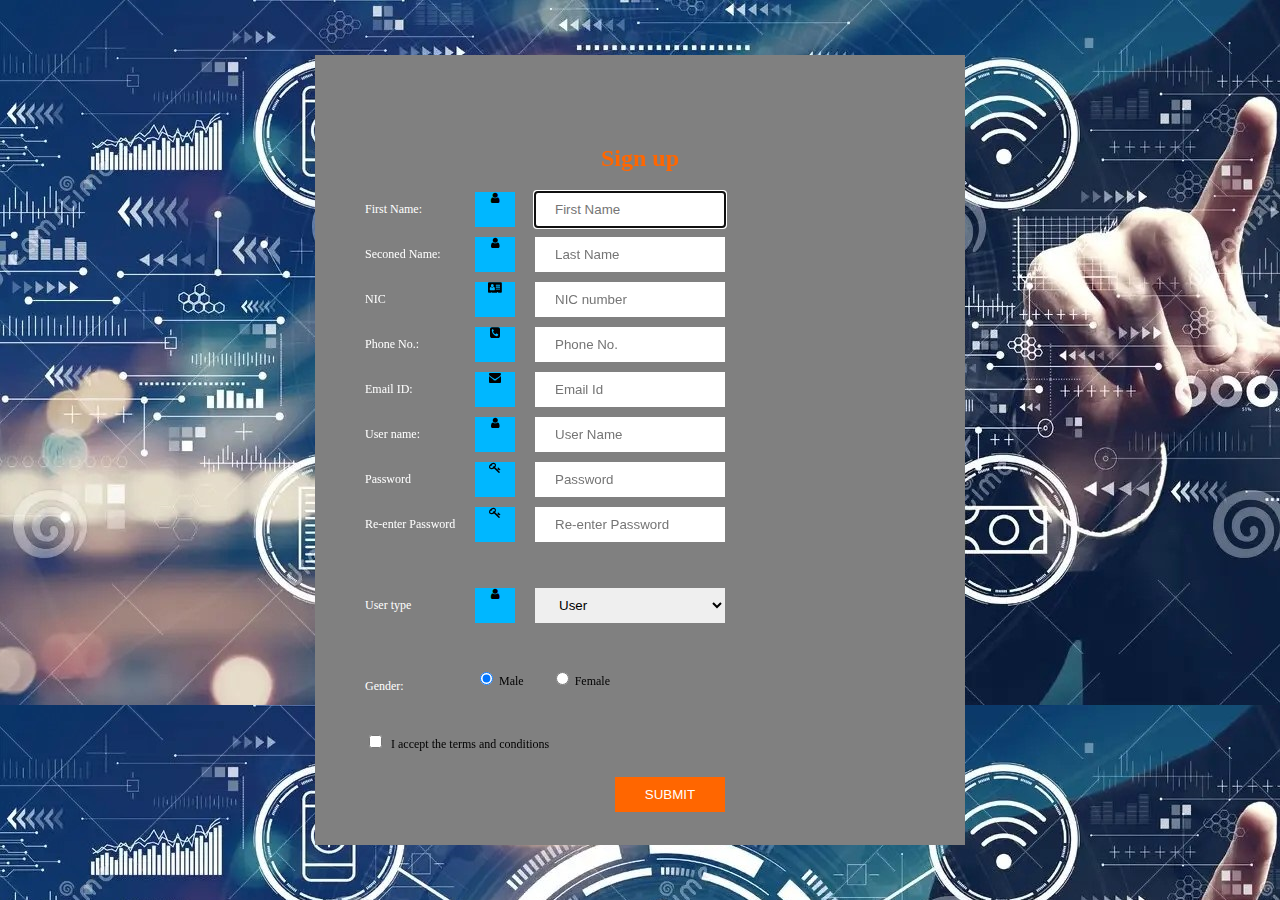
<file: signup.html>
<html>
  <head>
    <meta charset="utf-8">
    <title>Form</title>
    <link href="signupstyle.css" type="text/css" rel="stylesheet">
    <link rel="stylesheet" href="https://cdnjs.cloudflare.com/ajax/libs/font-awesome/4.7.0/css/font-awesome.min.css">
	<script src="sup.js"></script>
  </head>
  <body style="background-image: url('images/login2.jpg')">
    <!-- Body of Form starts -->
  	<div class="container">
		<center><h2 id="sup">Sign up</h4></center>
      <form method="post" action="signupcon.php" onSubmit="return checkPassword()">
        <!--First name-->
    		<div class="box">
          <label for="firstName" class="fl fontLabel"> First Name: </label>
    			<div class="new iconBox">
            <i class="fa fa-user" aria-hidden="true"></i>
          </div>
    			<div class="fr">
    					<input type="text" name="firstName" placeholder="First Name" class="textBox" autofocus="on" required>
    			</div>
    			<div class="clr"></div>
    		</div>
    		<!--First name-->


        <!--Second name-->
    		<div class="box">
          <label for="secondName" class="fl fontLabel"> Seconed Name: </label>
    			<div class="fl iconBox"><i class="fa fa-user" aria-hidden="true"></i></div>
    			<div class="fr">
    					<input type="text" required name="secondName" placeholder="Last Name" class="textBox" required>
    			</div>
    			<div class="clr"></div>
    		</div>
    		<!--Second name-->
       
        <!--NIC number-->
            <div class="box">
                <label for="secondName" class="fl fontLabel"> NIC </label>
                      <div class="fl iconBox"><i class=" fa fa-address-card" aria-hidden="true"></i></div>
                      <div class="fr">
                              <input type="text" required name="nicNO" placeholder="NIC number" class="textBox" required>
                      </div>
                      <div class="clr"></div>
                  </div>
            <!--NIC number-->

    		<!---Phone No.------>
    		<div class="box">
          <label for="phone" class="fl fontLabel"> Phone No.: </label>
    			<div class="fl iconBox"><i class="fa fa-phone-square" aria-hidden="true"></i></div>
    			<div class="fr">
    					<input type="text" required name="phoneNo" maxlength="10" placeholder="Phone No." class="textBox" pattern="[0-9]{10}" required>
    			</div>
    			<div class="clr"></div>
    		</div>
    		<!---Phone No.---->


    		<!---Email ID---->
    		<div class="box">
          <label for="email" class="fl fontLabel"> Email ID: </label>
    			<div class="fl iconBox"><i class="fa fa-envelope" aria-hidden="true"></i></div>
    			<div class="fr">
    					<input type="email" required name="email" placeholder="Email Id" class="textBox" pattern="[a-z0-9._%+-]+@[a-z0-9.-]+\.[a-z]{2,3}" required>
    			</div>
    			<div class="clr"></div>
    		</div>
    		<!--Email ID----->
           

    		
			
			        <!--User name-->
    		<div class="box">
          <label for="firstName" class="fl fontLabel"> User name:  </label>
    			<div class="new iconBox">
            <i class="fa fa-user" aria-hidden="true"></i>
          </div>
    			<div class="fr">
    					<input type="text" name="userName" placeholder="User Name" class="textBox" autofocus="on" required>
    			</div>
    			<div class="clr"></div>
    		</div>
    		<!--User name-->
			
			
			<!---Password------>
    		<div class="box">
          <label for="password" class="fl fontLabel"> Password </label>
    			<div class="fl iconBox"><i class="fa fa-key" aria-hidden="true"></i></div>
    			<div class="fr">
    					<input type="Password" id="pwd"  name="password" placeholder="Password" class="textBox" required>
    			</div>
    			<div class="clr"></div>
    		</div>
    		<!---Password---->
			

            <!---confirmPassword------>
    		<div class="box">
                <label for="password" class="fl fontLabel">Re-enter Password </label>
                      <div class="fl iconBox"><i class="fa fa-key" aria-hidden="true"></i></div>
                      <div class="fr">
                              <input type="Password" id="cnfrmpwd"  name="repassword" placeholder="Re-enter Password" class="textBox" required>
                      </div>
                      <div class="clr"></div>
                  </div><br><br>
            <!---cinfirmPassword---->

			
    		<!---USer type----->
			<div class="box">
                <label for="usertype" class="fl fontLabel">User type </label>
                      <div class="fl iconBox"><i class="fa fa-user" aria-hidden="true"></i></div>
                      <div class="fr">
                              <select name="usertype" class="textBox">
								 <option value="user">User</option>
								 </select>
                      </div>
                      <div class="clr"></div>
                  </div>
            <!---USer type----->


    		<!---Gender----->
            <br><br>
    		<div class="box">
          <label for="gender" class="fl fontLabel"> Gender: </label>
    				<input type="radio" name="Gender" value="Male" checked> Male &nbsp; &nbsp; &nbsp; &nbsp;
    				<input type="radio" name="Gender" value="Female"> Female
    		</div><br>
    		<!---Gender--->


    		<!--Terms and Conditions------>
    		<div class="box">
    				<input type="checkbox" id="checkBox" name="Terms" onclick="enableButton()" required >&nbsp;  I accept the terms and conditions
    		</div>
    		<!--Terms and Conditions------>



    		<!---Submit Button------>
    		<div class="box" >
    				<input type="Submit" name="Submit" id="submitBtn" class="submit" value="SUBMIT"  disabled>
    		</div>
    		<!---Submit Button----->
      </form>
  </div>
  <!--Body of Form ends--->
  </body>
</html>
</file>
<file: About us_files/style2.css>
/* 
### Primary

- Dark Blue: hsl(233, 26%, 24%)
- Lime Green: hsl(136, 65%, 51%)
- Bright Cyan: hsl(192, 70%, 51%)

### Neutral

- Grayish Blue: hsl(233, 8%, 62%)
- Light Grayish Blue: hsl(220, 16%, 96%)
- Very Light Gray: hsl(0, 0%, 98%)
- White: hsl(0, 0%, 100%) */

* {
    margin: 0;
    padding: 0;
    box-sizing: border-box;
  }
  body {
    font-family: 'Segoe UI', Tahoma, Geneva, Verdana, sans-serif;
  }
  .nav-bar {
    display: flex;
    justify-content: space-around;
    align-items: center;
    padding-top: 20px;
    padding-bottom: 20px;
  }
  .nav-items > a {
    text-decoration: none;
    font-size: 1.2rem;
    font-weight: 600;
    color: black;
    margin-left: 40px;
    
  .nav-items  {
    text-decoration: none;
    font-size: 1.2rem;
    font-weight: 600;
    color: black;
    margin-left: 40px;
  }
    
    
  }
  .hero-section {
    display: flex;
    justify-content: space-around;
    align-items: center;
    height: 90vh;
  }
  .hero-img-container {
    background-image: url('./images/bg-intro-desktop.svg');
    background-size: cover;
    background-position: bottom;
    background-repeat: no-repeat;
    padding-top: 20px;
  }
  .hero-img-container > img {
    width: 500px;
  }
  .hero-text-container {
    display: flex;
    flex-direction: column;
    justify-content: space-between;
    align-items: flex-start;
  }
  .hero-text-container > h1 {
    font-size: 70px;
    font-weight: 800;
    margin-bottom: 20px;
    color: hsl(233, 26%, 24%);
    line-height: 1.1;
  }
  .hero-text-container > p {
    color: hsl(233, 8%, 62%);
    margin-bottom: 15px;
    font-weight: 700;
  }
  .hero-text-container > button {
    padding: 12px 28px;
    border: none;
    outline-width: 0;
    color: white;
    border-radius: 24px;
    cursor: pointer;
    font-weight: 400;
    background-image: linear-gradient(
      120deg,
      hsl(192, 70%, 51%),
      hsl(136, 65%, 51%)
    );
  }
  .container {
    background-color: hsl(220, 16%, 96%);
  }
  .why-us {
    padding-top: 10vh;
    width: 80%;
    margin-left: auto;
    margin-right: auto;
    padding-bottom: 10vh;
  }
  .why-us > h1 {
    font-size: 45px;
    font-weight: 800;
    margin-bottom: 20px;
    color: hsl(233, 26%, 24%);
  }
  .why-us > p {
    color: hsl(233, 8%, 62%);
    margin-bottom: 15px;
    font-weight: 700;
  }
  .features-section {
    width: 80%;
    margin-left: auto;
    margin-right: auto;
    display: flex;
    justify-content: space-between;
    align-items: flex-start;
    padding-bottom: 10vh;
  }
  .feature-item > img {
    width: 65px;
    margin-bottom: 5px;
  }
  .feature-item > h1 {
    font-size: 25px;
    font-weight: 800;
    margin-bottom: 10px;
    color: hsl(233, 26%, 24%);
  }
  .feature-item > p {
    color: hsl(233, 8%, 62%);
    font-weight: 700;
  }
  .blog-section {
    width: 80%;
    margin-left: auto;
    margin-right: auto;
    display: flex;
    flex-direction: column;
    justify-content: center;
    align-items: flex-start;
    padding-bottom: 10vh;
  }
  .article-container {
    display: flex;
    justify-content: space-between;
    align-items: flex-start;
  }
  .blog-section > h1 {
    font-size: 45px;
    margin-left: 1.25rem;
    font-weight: 800;
    margin-bottom: 10px;
    color: hsl(233, 26%, 24%);
  }
  .article {
    height: max-content;
    width: 250px;
    margin-top: 20px;
    margin-left: 15px;
    background-color: #fff;
  }
  .article > img {
    width: 250px;
    height: 250px;
  }
  .content {
    padding: 15px;
  }
  .content > p {
    color: hsl(233, 8%, 62%);
    font-weight: 400;
    font-size: 14px;
  }
  .content > h4 {
    color: hsl(233, 26%, 24%);
    padding-bottom: 5px;
    padding-top: 5px;
  }
  .footer {
    background-color: hsl(233, 26%, 24%);
    height: 30vh;
  }
  .footer-container {
    width: 80%;
    margin-left: auto;
    margin-right: auto;
    color: white;
    display: flex;
    justify-content: space-between;
    align-items: flex-start;
    padding-top: 2rem;
  }
  .menu {
    display: flex;
    flex-direction: column;
    justify-content: space-between;
    align-items: flex-start;
  }
  .menu > a {
    text-decoration: none;
    color: white;
    margin-bottom: 15px;
    font-weight: 600;
  }
  .social-container {
    margin-top: 3rem;
  }
  .social-container > img {
    margin-left: 10px;
    cursor: pointer;
  }
  .footer-container > button {
    margin-top: 3rem;
    padding: 12px 28px;
    border: none;
    outline-width: 0;
    color: white;
    border-radius: 24px;
    cursor: pointer;
    font-weight: 400;
    background-image: linear-gradient(
      120deg,
      hsl(192, 70%, 51%),
      hsl(136, 65%, 51%)
    );
  }
  
  .dropdown-content {
    display: none;
    position: absolute;
    background-color: #f9f9f9;
    min-width: 160px;
    box-shadow: 0px 8px 16px 0px rgba(0, 0, 0, 0.2);
    z-index: 1;
  }
  
  .dropdown-content a {
    color: black;
    padding: 12px 16px;
    text-decoration: none;
    display: block;
  }
  
  .dropdown:hover .dropdown-content {
    display: block;
  }
  .dropbtn{
      font-size: 1.2rem;
    font-weight: 600;
    color: black;
    margin-left: 185px;
    float:left;
    border:none;
    background-color :white;
  }
  
  .boxx{
  background-color: hsl(220, 16%, 96%);
  width:400px;
  height:250px;
  margin-left:30px;
  }
 .head1{
    text-align: center;
    color: lightblue;
 }  
 .head2{
    text-align: center;
    color: lightblue;
 }
 .head3{
    text-align: center;
    color:slategrey;
 }
 .head4{
    text-align: center;
    color:slategrey;
 }
 .head5{
    text-align: center;
    color:slategrey;
 }
 .head6{
    text-align: center;
    color:slategrey;
 }
 .head7{
    color:hsl(233, 26%, 24%);
    text-align:center;
 }
 .image1{
    float:left;
 }
 .image2{
    float:right;
 }
 .background{
    background-color:paleturquoise;
 }
</file>
<file: FAQs_files/style3.css>
/* 
### Primary

- Dark Blue: hsl(233, 26%, 24%)
- Lime Green: hsl(136, 65%, 51%)
- Bright Cyan: hsl(192, 70%, 51%)

### Neutral

- Grayish Blue: hsl(233, 8%, 62%)
- Light Grayish Blue: hsl(220, 16%, 96%)
- Very Light Gray: hsl(0, 0%, 98%)
- White: hsl(0, 0%, 100%) */

* {
    margin: 0;
    padding: 0;
    box-sizing: border-box;
  }
  body {
    font-family: 'Segoe UI', Tahoma, Geneva, Verdana, sans-serif;
  }
  .nav-bar {
    display: flex;
    justify-content: space-around;
    align-items: center;
    padding-top: 20px;
    padding-bottom: 20px;
  }
  .nav-items > a {
    text-decoration: none;
    font-size: 1.2rem;
    font-weight: 600;
    color: black;
    margin-left: 40px;
    
  .nav-items  {
    text-decoration: none;
    font-size: 1.2rem;
    font-weight: 600;
    color: black;
    margin-left: 40px;
  }
    
    
  }
  .hero-section {
    display: flex;
    justify-content: space-around;
    align-items: center;
    height: 90vh;
  }
  .hero-img-container {
    background-image: url('./images/bg-intro-desktop.svg');
    background-size: cover;
    background-position: bottom;
    background-repeat: no-repeat;
    padding-top: 20px;
  }
  .hero-img-container > img {
    width: 500px;
  }
  .hero-text-container {
    display: flex;
    flex-direction: column;
    justify-content: space-between;
    align-items: flex-start;
  }
  .hero-text-container > h1 {
    font-size: 70px;
    font-weight: 800;
    margin-bottom: 20px;
    color: hsl(233, 26%, 24%);
    line-height: 1.1;
  }
  .hero-text-container > p {
    color: hsl(233, 8%, 62%);
    margin-bottom: 15px;
    font-weight: 700;
  }
  .hero-text-container > button {
    padding: 12px 28px;
    border: none;
    outline-width: 0;
    color: white;
    border-radius: 24px;
    cursor: pointer;
    font-weight: 400;
    background-image: linear-gradient(
      120deg,
      hsl(192, 70%, 51%),
      hsl(136, 65%, 51%)
    );
  }
  .container {
    background-color: hsl(220, 16%, 96%);
  }
  .why-us {
    padding-top: 10vh;
    width: 80%;
    margin-left: auto;
    margin-right: auto;
    padding-bottom: 10vh;
  }
  .why-us > h1 {
    font-size: 45px;
    font-weight: 800;
    margin-bottom: 20px;
    color: hsl(233, 26%, 24%);
  }
  .why-us > p {
    color: hsl(233, 8%, 62%);
    margin-bottom: 15px;
    font-weight: 700;
  }
  .features-section {
    width: 80%;
    margin-left: auto;
    margin-right: auto;
    display: flex;
    justify-content: space-between;
    align-items: flex-start;
    padding-bottom: 10vh;
  }
  .feature-item > img {
    width: 65px;
    margin-bottom: 5px;
  }
  .feature-item > h1 {
    font-size: 25px;
    font-weight: 800;
    margin-bottom: 10px;
    color: hsl(233, 26%, 24%);
  }
  .feature-item > p {
    color: hsl(233, 8%, 62%);
    font-weight: 700;
  }
  .blog-section {
    width: 80%;
    margin-left: auto;
    margin-right: auto;
    display: flex;
    flex-direction: column;
    justify-content: center;
    align-items: flex-start;
    padding-bottom: 10vh;
  }
  .article-container {
    display: flex;
    justify-content: space-between;
    align-items: flex-start;
  }
  .blog-section > h1 {
    font-size: 45px;
    margin-left: 1.25rem;
    font-weight: 800;
    margin-bottom: 10px;
    color: hsl(233, 26%, 24%);
  }
  .article {
    height: max-content;
    width: 250px;
    margin-top: 20px;
    margin-left: 15px;
    background-color: #fff;
  }
  .article > img {
    width: 250px;
    height: 250px;
  }
  .content {
    padding: 15px;
  }
  .content > p {
    color: hsl(233, 8%, 62%);
    font-weight: 400;
    font-size: 14px;
  }
  .content > h4 {
    color: hsl(233, 26%, 24%);
    padding-bottom: 5px;
    padding-top: 5px;
  }
  .footer {
    background-color: hsl(233, 26%, 24%);
    height: 30vh;
  }
  .footer-container {
    width: 80%;
    margin-left: auto;
    margin-right: auto;
    color: white;
    display: flex;
    justify-content: space-between;
    align-items: flex-start;
    padding-top: 2rem;
  }
  .menu {
    display: flex;
    flex-direction: column;
    justify-content: space-between;
    align-items: flex-start;
  }
  .menu > a {
    text-decoration: none;
    color: white;
    margin-bottom: 15px;
    font-weight: 600;
  }
  .social-container {
    margin-top: 3rem;
  }
  .social-container > img {
    margin-left: 10px;
    cursor: pointer;
  }
  .footer-container > button {
    margin-top: 3rem;
    padding: 12px 28px;
    border: none;
    outline-width: 0;
    color: white;
    border-radius: 24px;
    cursor: pointer;
    font-weight: 400;
    background-image: linear-gradient(
      120deg,
      hsl(192, 70%, 51%),
      hsl(136, 65%, 51%)
    );
  }
  
  .dropdown-content {
    display: none;
    position: absolute;
    background-color: #f9f9f9;
    min-width: 160px;
    box-shadow: 0px 8px 16px 0px rgba(0, 0, 0, 0.2);
    z-index: 1;
  }
  
  .dropdown-content a {
    color: black;
    padding: 12px 16px;
    text-decoration: none;
    display: block;
  }
  
  .dropdown:hover .dropdown-content {
    display: block;
  }
  .dropbtn{
      font-size: 1.2rem;
    font-weight: 600;
    color: black;
    margin-left: 185px;
    float:left;
    border:none;
    background-color :white;
  }
  
  .boxx{
  background-color: hsl(220, 16%, 96%);
  width:400px;
  height:250px;
  margin-left:30px;
  }
  .title1{
    text-align: center;
  }
  .searchbar{
    width: 100%;
    height:10vh;
    display:flex;   
    margin-left:30%;
  }
  form{
    background:#fff;
    width:500px;
    height:30px;
    display: flex;
  }
  form input{
    flex:1;
    border::after;
    outline:none;
  }
  form button{
    background:black;
    padding:10px 50px;
    border:none;
    outline:none;
    color:#fff;
    letter-spacing:1px;
  }
.title2{
    margin-left:10px;
}
.sub1{
    margin-left:10px;
}
.sub2{
    margin-left:10px;
}
.sub3{
    margin-left:10px;
}
.sub4{
    margin-left:10px;
}
.sub5{
    margin-left:10px;
}
.sub6{
    margin-left:10px;
}
.sub7{
    margin-left:10px;
}
.sub8{
    margin-left:10px;
}
#para1{
    margin-left:10px;
}
#para2{
    margin-left:10px;
}
#para3{
    margin-left:10px;
}
#para4{
    margin-left:10px;
}
#para5{
    margin-left:10px;
}
#para6{
    margin-left:10px;
}
#para7{
    margin-left:10px;
}
#para8{
    margin-left:10px;
}
.list1{
    margin-left:30px;
}
.list2{
    margin-left:30px;
}
.title3{
    width:33.33%;
    float:left;
}
.title4{
    width:33.33%;
    margin 0 auto;
}
.title5{
    width:33.33%;
    float:right;
}
.title6{
display:flex;
}
.title7{
    width:33.33%;
    float:left;
}
.title8{
    width:33.33%;
    margin 0 auto;
}
.title9{
    width:33.33%;
    float:right;
}
.title10{
    display:flex;
}
.background{
    background-color:skyblue;
}
</file>
<file: loginstyles.css>
.container {
  width: 300px;
  margin: 0 auto;
  padding: 70px;
  border: 1px solid #ccc;
  border-radius: 5px;
  text-align: center;
  background-color:gray;
}

h1 {
  font-size: 24px;
}

label {
  display: block;
  margin-top: 10px;
}

input[type="text"],
input[type="password"] {
  width: 100%;
  padding: 10px;
  margin-top: 5px;
  margin-bottom: 10px;
  border: 1px solid #ccc;
  border-radius: 4px;
}

input[type="submit"] {
  width: 100%;
  padding: 10px;
  background-color: #4CAF50;
  color: white;
  border: none;
  border-radius: 4px;
  cursor: pointer;
}

input[type="submit"]:hover {
  background-color: #45a049;
}
body{
	background-image:url("images/login.jpg");
}
</file>
<file: signupstyle.css>
body{
background-color:green;
}

#sup{
	color:#ff6600
}
.container{
	background-color:gray;
	width: 550px;
	height:700px;
	padding-bottom: 20px;
	position: absolute;
	top:50%;
	left: 50%;
	transform: translate(-50%, -50%);
	margin: auto;
  padding: 70px 50px 20px 50px;
}


.fl{
	float: left;
  width: 110px;
  line-height: 35px;
}

.fontLabel{
  color: white;
}

.fr{
	float: right;
}

.clr{
	clear: both;
}

.box{
	width: 360px;
	height: 35px;
	margin-top: 10px;
	font-family: verdana;
	font-size: 12px;
}

.textBox{
	height: 35px;
	width: 190px;
	border: none;
  padding-left: 20px;
}

.new{
  float: left;
}

.iconBox{
	height: 35px;
	width: 40px;
	line-height: 38px;
	text-align: center;
  background: #00b7ff;
}

.radio{
	color: white;
	background: #2d3e3f;
	line-height: 38px;
}

.terms{
	line-height: 35px;
	text-align: center;
	background: #2d3e3f;
	color: white;
}

.submit{
	float: right;
	border: none;
	color: white;
	width: 110px;
	height: 35px;
	background: #ff6600;
	text-transform: uppercase;
  cursor: pointer;
}

::-webkit-input-placeholder { /* Chrome/Opera/Safari */

}
</file>
